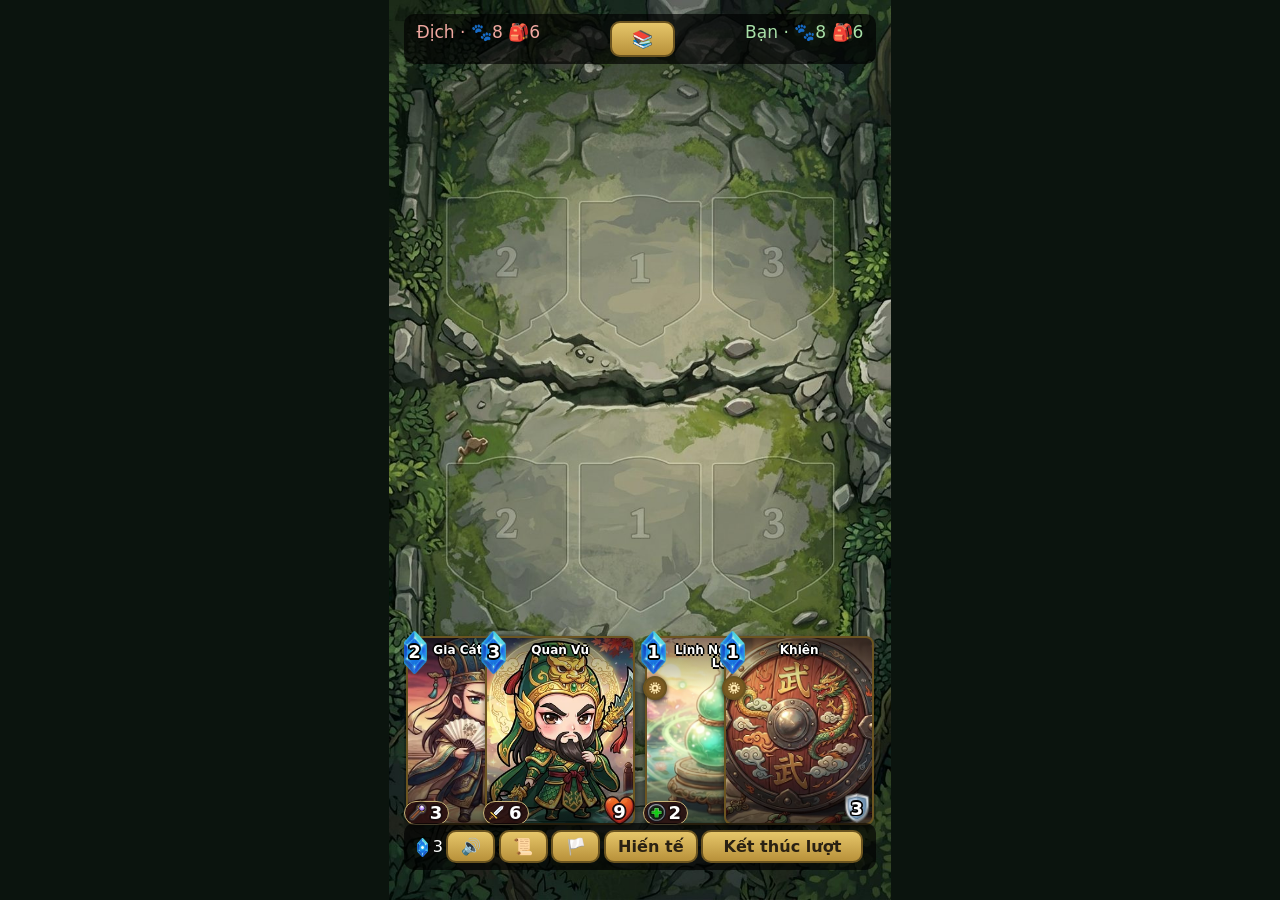
<file: index.html>
<!DOCTYPE html><html lang="vi"><head>
<meta charset="utf-8"><meta name="viewport" content="width=device-width, initial-scale=1, viewport-fit=cover"><title>Card Monsters – Đấu trường rừng xanh</title>
<style>
:root{--dice:url("data:image/svg+xml,%3Csvg xmlns='http://www.w3.org/2000/svg' viewBox='0 0 24 24'%3E%3Crect x='2.5' y='2.5' width='19' height='19' rx='4' fill='%23f6efdc' stroke='%236b5420' stroke-width='1.8'/%3E%3Ccircle cx='8' cy='8' r='1.8' fill='%23b83b3b'/%3E%3Ccircle cx='16' cy='8' r='1.8' fill='%23b83b3b'/%3E%3Ccircle cx='12' cy='12' r='1.8' fill='%23b83b3b'/%3E%3Ccircle cx='8' cy='16' r='1.8' fill='%23b83b3b'/%3E%3Ccircle cx='16' cy='16' r='1.8' fill='%23b83b3b'/%3E%3C/svg%3E");--h:100vh;--w:min(100vw,calc((var(--h) - env(safe-area-inset-top,0px) - env(safe-area-inset-bottom,0px))*.558));--u:calc(var(--w)/100);--hp-y:calc(0*var(--u));--heart:url(Assets/UI/heart_icon.png);--atk:url(Assets/UI/attack_icon.png);--sword:url("data:image/svg+xml,%3Csvg xmlns='http://www.w3.org/2000/svg' viewBox='0 0 64 64' stroke-linejoin='round' stroke-linecap='round'%3E%3Cg transform='translate(32 32) rotate(45) scale(1.08) translate(-32 -32)'%3E%3Cpath d='M32 1L38.5 11V41H25.5V11Z' fill='%23e9eff6' stroke='%231a0d0d' stroke-width='2.4'/%3E%3Cpath d='M32 6V39' stroke='%239fb0c4' stroke-width='2'/%3E%3Cpath d='M32 1L38.5 11H32Z' fill='%23ffffff'/%3E%3Crect x='17' y='41' width='30' height='6' rx='2.5' fill='%23f2c94c' stroke='%231a0d0d' stroke-width='2.2'/%3E%3Crect x='28.5' y='47' width='7' height='10' rx='1.5' fill='%238a4b2a' stroke='%231a0d0d' stroke-width='2'/%3E%3Cpath d='M28.5 50H35.5M28.5 53.5H35.5' stroke='%23d79a64' stroke-width='1.3'/%3E%3Ccircle cx='32' cy='60' r='3.6' fill='%23f2c94c' stroke='%231a0d0d' stroke-width='2'/%3E%3C/g%3E%3C/svg%3E");--heal:url(Assets/UI/heal_icon.png);--shield:url(Assets/UI/shield_icon.webp);--staff:url("data:image/svg+xml,%3Csvg xmlns='http://www.w3.org/2000/svg' viewBox='0 0 64 64' stroke-linejoin='round' stroke-linecap='round'%3E%3Cdefs%3E%3CradialGradient id='o' cx='.38' cy='.34' r='.8'%3E%3Cstop offset='0' stop-color='%23ffffff'/%3E%3Cstop offset='.35' stop-color='%23c9a8ff'/%3E%3Cstop offset='1' stop-color='%236a3fd1'/%3E%3C/radialGradient%3E%3C/defs%3E%3Cg transform='translate(32 32) rotate(45) scale(1.06) translate(-32 -32)'%3E%3Crect x='28.2' y='18' width='7.6' height='42' rx='2.4' fill='%238a4b2a' stroke='%231a0d0d' stroke-width='2.2'/%3E%3Cpath d='M31 24V56' stroke='%23c98a5a' stroke-width='1.3'/%3E%3Cpath d='M21.5 15C22 24 42 24 42.5 15' fill='none' stroke='%231a0d0d' stroke-width='6'/%3E%3Cpath d='M21.5 15C22 24 42 24 42.5 15' fill='none' stroke='%23f2c94c' stroke-width='3'/%3E%3Ccircle cx='32' cy='12.5' r='9.6' fill='url(%23o)' stroke='%231a0d0d' stroke-width='2.4'/%3E%3Ccircle cx='28.4' cy='9' r='2.6' fill='%23fff' opacity='.9'/%3E%3C/g%3E%3C/svg%3E");--mana:url(Assets/UI/mana_icon.png);--goldi:url(Assets/UI/gold_icon.png);--bow:url("data:image/svg+xml,%3Csvg xmlns='http://www.w3.org/2000/svg' viewBox='0 0 64 64' stroke-linejoin='round' stroke-linecap='round'%3E%3Cpath d='M46 6C10 14 10 50 46 58' fill='none' stroke='%231a0d0d' stroke-width='9'/%3E%3Cpath d='M46 6C10 14 10 50 46 58' fill='none' stroke='%23c98a3e' stroke-width='5'/%3E%3Cpath d='M46 6C10 14 10 50 46 58' fill='none' stroke='%23f0c070' stroke-width='1.4' transform='translate(-.6 0)'/%3E%3Crect x='14.5' y='27' width='5' height='10' rx='1.5' fill='%23f2c94c' stroke='%231a0d0d' stroke-width='1.6' transform='rotate(0)'/%3E%3Cpath d='M46 6L31 32L46 58' fill='none' stroke='%231a0d0d' stroke-width='3.6'/%3E%3Cpath d='M46 6L31 32L46 58' fill='none' stroke='%23fff3d6' stroke-width='1.6'/%3E%3Cpath d='M31 32H55' stroke='%231a0d0d' stroke-width='5'/%3E%3Cpath d='M31 32H55' stroke='%23d9a15a' stroke-width='2.4'/%3E%3Cpath d='M62 32L51 25.5V38.5Z' fill='%23f4f7fb' stroke='%231a0d0d' stroke-width='2'/%3E%3Cpath d='M31 32L24 26.5H33L36 32L33 37.5H24Z' fill='%23e24a3b' stroke='%231a0d0d' stroke-width='1.8'/%3E%3C/svg%3E");box-sizing:border-box;padding-top:env(safe-area-inset-top,0px);padding-bottom:env(safe-area-inset-bottom,0px);color-scheme:dark;--gold:#c9b57a;--red:#b86a6a;--ink:#2a2113}
@supports (height:100dvh){:root{--h:100dvh}}
html{scroll-padding-top:env(safe-area-inset-top,0px)}
html,body{height:100%;margin:0;background:#0b140e;color:#fff;font-family:system-ui,-apple-system,"Segoe UI",Roboto,"Noto Sans",sans-serif}
body{display:flex;justify-content:center;align-items:center;overflow:hidden}
#board{position:relative;width:var(--w);height:calc(var(--w)*1376/768);aspect-ratio:768/1376;background:#1c2a1d url(Assets/UI/1.jpg) center/100% 100% no-repeat;overflow:hidden;user-select:none;-webkit-user-select:none}
#hud,#bar{position:absolute;left:3%;right:3%;background:#000a;border-radius:calc(2*var(--u));padding:calc(1.4*var(--u)) calc(2.5*var(--u))}
#hud{top:1.5%;display:flex;justify-content:space-between;align-items:flex-start;font-size:calc(3.4*var(--u));line-height:1.3}
#h1{color:#f0a8a0;text-align:left}#h2{color:#a8e0a8;text-align:right}
.row{position:absolute;left:0;width:100%;height:17%}
#o{top:21.2%}#p{top:51.2%}
.slot{position:absolute;top:0;width:24.3%;height:100%;display:flex;align-items:center;justify-content:center;cursor:pointer;border-radius:calc(2*var(--u))}
.c0{left:37.7%}.c1{left:11.3%}.c2{left:64.3%}
.slot.ok{background:#ffe27a33;box-shadow:0 0 0 calc(.6*var(--u)) #ffe27a;animation:pu 1s infinite alternate}
@keyframes pu{to{background:#ffe27a66}}
.mon{position:relative;width:100%;height:84%;background:linear-gradient(#2e3f2c,#17221a);border:calc(.5*var(--u)) solid var(--gold);border-radius:calc(1.6*var(--u));display:flex;flex-direction:column;align-items:center;justify-content:center;gap:calc(.6*var(--u));padding:calc(.8*var(--u)) 0 calc(4.5*var(--u));font-size:calc(2.5*var(--u));text-align:center;box-shadow:0 calc(.5*var(--u)) calc(1.5*var(--u)) #000a}
.o .mon{border-color:var(--red)}
.mon b{font-size:calc(8*var(--u));line-height:1;font-weight:400}
.mon i{font-style:normal;font-weight:700}
.mon u{text-decoration:none;font-weight:700}
.mon .at,.mon .hp{position:absolute;bottom:calc(.6*var(--u));font-size:calc(3*var(--u))}
.mon .hp{font-size:calc(3.6*var(--u))}
u.at.lo,.hp.lo{color:#ff5a4a}u.at.hi,.hp.hi{color:#6fe36f}
.mon .at{left:calc(-.5*var(--u));bottom:calc(-.5*var(--u));font-size:calc(4.6*var(--u))}.mon .hp{right:calc(-.5*var(--u));bottom:calc(-.5*var(--u))}
.mon .sh{position:absolute;left:50%;bottom:100%;margin-bottom:calc(.3*var(--u));transform:translateX(-50%);width:calc(6*var(--u));height:calc(6*var(--u));display:flex;align-items:center;justify-content:center;font-size:calc(6*var(--u));line-height:1}
.mon .sh i{position:absolute;left:50%;top:50%;transform:translate(-50%,-45%);font-size:calc(3.6*var(--u));line-height:1;font-weight:700;color:#fff;text-shadow:calc(-.3*var(--u)) 0 #000,calc(.3*var(--u)) 0 #000,0 calc(-.3*var(--u)) #000,0 calc(.3*var(--u)) #000,calc(-.25*var(--u)) calc(-.25*var(--u)) #000,calc(.25*var(--u)) calc(-.25*var(--u)) #000,calc(-.25*var(--u)) calc(.25*var(--u)) #000,calc(.25*var(--u)) calc(.25*var(--u)) #000}
.mon span{position:absolute;bottom:calc(100% + 1*var(--u));left:50%;width:max-content;transform:translateX(-50%);display:flex;flex-direction:column-reverse;align-items:center;gap:calc(1.2*var(--u))}
.mon .stn{position:absolute;left:50%;top:calc(-1*var(--u));transform:translateX(-50%);font-size:calc(9*var(--u));line-height:1;z-index:3;pointer-events:none;filter:drop-shadow(0 0 calc(.6*var(--u)) #000);animation:stnw 1s linear infinite}
@keyframes stnw{from{transform:translateX(-50%) rotate(0)}to{transform:translateX(-50%) rotate(360deg)}}
.mon .skr{display:flex;gap:calc(.8*var(--u));font-style:normal}
.mon .sk{position:relative;font-size:calc(4*var(--u));line-height:1}
.mon .sk i{position:absolute;left:50%;bottom:calc(-.8*var(--u));transform:translateX(-50%);font-size:calc(2.4*var(--u));font-weight:800;color:#fff;text-shadow:0 0 calc(.5*var(--u)) #000,0 0 calc(.5*var(--u)) #000,0 0 calc(.5*var(--u)) #000}
.fl{position:absolute;top:14%;left:50%;transform:translate(-50%,-50%) rotate(0deg) scale(1);transform-origin:50% 50%;white-space:nowrap;text-align:center;font-family:system-ui,-apple-system,"Segoe UI",Roboto,"Noto Sans",sans-serif;font-weight:900;font-size:calc(12*var(--u));line-height:1.1;color:#ff8f7d;text-shadow:calc(.75*var(--u)) calc(.75*var(--u)) #000,calc(.75*var(--u)) calc(-.75*var(--u)) #000,calc(-.75*var(--u)) calc(.75*var(--u)) #000,calc(-.75*var(--u)) calc(-.75*var(--u)) #000,calc(.75*var(--u)) 0 #000,calc(-.75*var(--u)) 0 #000,0 calc(.75*var(--u)) #000,0 calc(-.75*var(--u)) #000,0 0 calc(2.2*var(--u)) #000,0 calc(.5*var(--u)) calc(1.2*var(--u)) #000;will-change:transform,opacity;animation:fl 1.7s linear forwards;pointer-events:none;z-index:8}
.fl.blk{font-size:calc(7.6*var(--u));color:#ffe27a;letter-spacing:.02em}
.fl.hlf{color:#7cf29c}
.fl.drn{color:#ff6b86;font-size:calc(9*var(--u))}
.fl.shl{color:#7ec8ff}
.fl.crt{font-size:calc(12*var(--u)*var(--cs,1.65));color:#000;letter-spacing:.02em;text-shadow:calc(1.5*var(--u)) calc(1.5*var(--u)) #000,calc(1.5*var(--u)) calc(-1.5*var(--u)) #000,calc(-1.5*var(--u)) calc(1.5*var(--u)) #000,calc(-1.5*var(--u)) calc(-1.5*var(--u)) #000,calc(1.5*var(--u)) calc(0*var(--u)) #000,calc(-1.5*var(--u)) calc(0*var(--u)) #000,calc(0*var(--u)) calc(1.5*var(--u)) #000,calc(0*var(--u)) calc(-1.5*var(--u)) #000,0 0 calc(3*var(--u)) #000;filter:drop-shadow(0 0 calc(2.2*var(--u)) rgba(255,150,30,.9))}
.fl.crt::before{content:attr(data-t);position:absolute;inset:0;background:linear-gradient(165deg,#ffef3a 5%,#ffb21e 45%,#ff4a1a 95%);-webkit-background-clip:text;background-clip:text;color:transparent;-webkit-text-fill-color:transparent;text-shadow:none;pointer-events:none}
.fl .bolt{position:absolute;right:100%;top:50%;width:.8em;height:1.05em;margin:-.52em .06em 0 0;background:url("data:image/svg+xml,%3Csvg xmlns='http://www.w3.org/2000/svg' viewBox='-2 -2 28 36'%3E%3Cdefs%3E%3ClinearGradient id='g' x1='0' y1='0' x2='0' y2='1'%3E%3Cstop offset='0' stop-color='%23fff36b'/%3E%3Cstop offset='1' stop-color='%23ff7a1a'/%3E%3C/linearGradient%3E%3C/defs%3E%3Cpolygon points='15,0 2,18 11,18 8,32 23,11 14,11' fill='url(%23g)' stroke='%23000' stroke-width='3' stroke-linejoin='round'/%3E%3C/svg%3E") center/contain no-repeat;pointer-events:none}
.fl::after{content:attr(data-t);position:absolute;inset:0;color:#fff;filter:brightness(2.8);text-shadow:0 0 calc(2.5*var(--u)) #fff,0 0 calc(4.5*var(--u)) #ffe9a8;opacity:0;animation:flw 1.7s linear forwards;pointer-events:none}
@keyframes fl{0%{transform:translate(-50%,calc(-50% - 0*var(--u))) rotate(-8deg) scale(0.3);opacity:0;animation-timing-function:cubic-bezier(.15,.9,.3,1)}10%{transform:translate(-50%,calc(-50% - 0*var(--u))) rotate(4deg) scale(2.5);opacity:1;animation-timing-function:cubic-bezier(.4,0,.3,1)}24%{transform:translate(-50%,calc(-50% - 1*var(--u))) rotate(0deg) scale(1.1);opacity:1;animation-timing-function:ease-out}62%{transform:translate(-50%,calc(-50% - 5*var(--u))) rotate(0deg) scale(1);opacity:1;animation-timing-function:ease-in}100%{transform:translate(-50%,calc(-50% - 11*var(--u))) rotate(0deg) scale(0.7);opacity:0}}
@keyframes flw{0%{opacity:0}7%{opacity:1}22%{opacity:0}100%{opacity:0}}
.go .mon{transform:scale(1.08);transition:transform .15s}
#hand{-webkit-touch-callout:none;position:absolute;left:3%;right:3%;top:69%;height:21%;display:flex;justify-content:center;gap:0;overflow-x:auto;padding:calc(3*var(--u)) 0 calc(1*var(--u))}
.cd{flex:0 0 calc(28*var(--u));background:linear-gradient(#f3e6c4,#d6c28f);color:var(--ink);border:calc(.5*var(--u)) solid #6b5420;border-radius:calc(1.6*var(--u));font-size:calc(2.4*var(--u));text-align:center;display:flex;flex-direction:column;align-items:center;justify-content:space-between;padding:calc(1.2*var(--u)) calc(.5*var(--u)) calc(7*var(--u));position:relative;cursor:pointer;box-shadow:0 calc(.5*var(--u)) calc(1.2*var(--u)) #0008}
.cd b{font-size:calc(7*var(--u));line-height:1;font-weight:400}
.cd i{font-style:normal;font-weight:700}
.cd>i{width:100%;box-sizing:border-box;padding:0 calc(3.6*var(--u));line-height:1.1}
.cd u{position:absolute;bottom:calc(.8*var(--u));font-size:calc(2.8*var(--u));font-weight:700;text-decoration:none}
.cd .at{left:calc(-.5*var(--u));bottom:calc(-.5*var(--u))}.cd .hp{right:calc(-.5*var(--u));bottom:calc(-.5*var(--u));font-size:calc(3.6*var(--u))}
.hxs{display:flex;flex-wrap:wrap;gap:calc(.7*var(--u));justify-content:center;min-height:calc(6.4*var(--u))}
.cd .shd{position:absolute;right:0;bottom:0;width:calc(6*var(--u));height:calc(6*var(--u));display:flex;align-items:center;justify-content:center;font-size:calc(6*var(--u));line-height:1}
.gi{display:inline-block;vertical-align:middle;width:1.3em;height:1.3em;margin:0 .1em;background:var(--goldi) center/contain no-repeat}
.mi{display:inline-block;vertical-align:middle;width:.7em;height:1.15em;background:var(--mana) center/contain no-repeat}
.cd .ico{position:absolute;left:0;right:0;top:32%;text-align:center;font-size:calc(9*var(--u));line-height:1}
.si{display:inline-block;vertical-align:middle;width:1em;height:1em;background:var(--shield) center/contain no-repeat}
.cd .hx .si{width:calc(3.8*var(--u));height:calc(3.8*var(--u))}
.cd .shd i{position:absolute;left:50%;top:50%;transform:translate(-50%,-45%);font-size:calc(3.6*var(--u));line-height:1;font-weight:700;color:#fff;text-shadow:calc(-.3*var(--u)) 0 #000,calc(.3*var(--u)) 0 #000,0 calc(-.3*var(--u)) #000,0 calc(.3*var(--u)) #000,calc(-.25*var(--u)) calc(-.25*var(--u)) #000,calc(.25*var(--u)) calc(-.25*var(--u)) #000,calc(-.25*var(--u)) calc(.25*var(--u)) #000,calc(.25*var(--u)) calc(.25*var(--u)) #000}
.cd .hx{position:relative;isolation:isolate;display:flex;align-items:center;justify-content:center;width:calc(5.8*var(--u));height:calc(6.4*var(--u));font-style:normal;font-size:calc(3.4*var(--u));line-height:1}
.cd .hx::after{content:"";position:absolute;inset:0;z-index:-2;background:#6b5420;clip-path:polygon(50% 0,100% 25%,100% 75%,50% 100%,0 75%,0 25%)}
.cd .hx::before{content:"";position:absolute;inset:calc(.4*var(--u));z-index:-1;background:#2b2a1d;clip-path:polygon(50% 0,100% 25%,100% 75%,50% 100%,0 75%,0 25%)}
.cd .hx.e::before{background:#4a4538}
.cd .sk i{position:absolute;left:50%;bottom:0;transform:translate(-50%,50%);line-height:1;font-size:calc(2.8*var(--u));font-weight:800;color:#fff;text-shadow:calc(-.3*var(--u)) 0 #000,calc(.3*var(--u)) 0 #000,0 calc(-.3*var(--u)) #000,0 calc(.3*var(--u)) #000,calc(-.25*var(--u)) calc(-.25*var(--u)) #000,calc(.25*var(--u)) calc(-.25*var(--u)) #000,calc(-.25*var(--u)) calc(.25*var(--u)) #000,calc(.25*var(--u)) calc(.25*var(--u)) #000}
.ty{position:absolute;top:calc(7.6*var(--u));left:calc(-.9*var(--u));width:calc(4.8*var(--u));height:calc(4.8*var(--u));box-sizing:border-box;border-radius:50%;border:calc(.4*var(--u)) solid #6b5420;background-position:center;background-repeat:no-repeat;background-size:68%;box-shadow:0 calc(.3*var(--u)) calc(.8*var(--u)) #000a}
.ty.ts{background-color:#5b3a8c;background-image:url("data:image/svg+xml,%3Csvg xmlns='http://www.w3.org/2000/svg' viewBox='0 0 24 24'%3E%3Cpath d='M12 1.5l2.8 7.7 7.7 2.8-7.7 2.8L12 22.5l-2.8-7.7L1.5 12l7.7-2.8z' fill='%23f1e4ff'/%3E%3C/svg%3E")}
.ty.te{background-color:#7a5a22;background-image:url("data:image/svg+xml,%3Csvg xmlns='http://www.w3.org/2000/svg' viewBox='0 0 24 24'%3E%3Ccircle cx='12' cy='12' r='8.2' fill='none' stroke='%23ffe9b0' stroke-width='3.4' stroke-dasharray='2.4 1.893'/%3E%3Ccircle cx='12' cy='12' r='6.2' fill='%23ffe9b0'/%3E%3Ccircle cx='12' cy='12' r='2.6' fill='%237a5a22'/%3E%3C/svg%3E")}
.cd.it{background:linear-gradient(#d4e8dc,#9fc2ae)}
.cd.sp{background:linear-gradient(#e4d8f0,#b4a0d0)}
.mon .eq{position:absolute;left:50%;bottom:calc(-.5*var(--u));transform:translateX(-50%);width:calc(6*var(--u));height:calc(6*var(--u));display:flex;align-items:center;justify-content:center;box-sizing:border-box;font-size:calc(3.6*var(--u));line-height:1;background:#1a1408;border:calc(.4*var(--u)) solid var(--gold);border-radius:50%;box-shadow:0 calc(.3*var(--u)) calc(.8*var(--u)) #000a}
.cd.art{background:linear-gradient(#0007,#0000 28%,#0000 60%,#000a),var(--art) center/cover no-repeat;color:#fff}
.cd.art>i{text-shadow:calc(-.3*var(--u)) 0 #000,calc(.3*var(--u)) 0 #000,0 calc(-.3*var(--u)) #000,0 calc(.3*var(--u)) #000}
.mon .eq.im{width:calc(8*var(--u));height:calc(8*var(--u));background-size:cover;background-position:center 25%;background-repeat:no-repeat}
.mon.art{background:linear-gradient(#0000 55%,#0009),var(--art) center/cover no-repeat}
.mon b.nm{position:absolute;top:0;left:0;right:0;box-sizing:border-box;padding:calc(.8*var(--u)) calc(1*var(--u)) calc(2.4*var(--u));background:linear-gradient(#000d,#0000);border-radius:calc(1*var(--u)) calc(1*var(--u)) 0 0;z-index:1;font-size:calc(3.2*var(--u));font-weight:800;line-height:1.15;color:#fff;text-shadow:calc(-.3*var(--u)) 0 #000,calc(.3*var(--u)) 0 #000,0 calc(-.3*var(--u)) #000,0 calc(.3*var(--u)) #000,calc(-.25*var(--u)) calc(-.25*var(--u)) #000,calc(.25*var(--u)) calc(-.25*var(--u)) #000,calc(-.25*var(--u)) calc(.25*var(--u)) #000,calc(.25*var(--u)) calc(.25*var(--u)) #000}
.cd.em{visibility:hidden;pointer-events:none}.cd.ov{margin-left:calc(-14*var(--u))}.cd.gp{margin-left:calc(2*var(--u))}
#ins{position:absolute;inset:0;background:#000d;display:none;flex-direction:column;align-items:center;justify-content:center;gap:calc(3.5*var(--u));z-index:8;cursor:pointer;text-align:center}
#ins .who{font-size:calc(4.2*var(--u));font-weight:800;color:#a8e0a8}#ins .who.o{color:#f0a8a0}
#ins .pair{display:flex;gap:calc(7*var(--u));align-items:flex-start;margin:calc(2*var(--u)) 0}
#ins .col{display:flex;flex-direction:column;align-items:center;gap:calc(4.5*var(--u));font-size:calc(3.2*var(--u));font-weight:700;color:var(--gold)}
#ins .cd{flex:none;width:calc(28*var(--u));height:calc(33.6*var(--u));transform:scale(1.15);cursor:default}
#ins .empty{box-sizing:border-box;width:calc(32.2*var(--u));height:calc(38.6*var(--u));border:calc(.5*var(--u)) dashed #c9b57a77;border-radius:calc(1.8*var(--u));display:flex;align-items:center;justify-content:center;padding:calc(3*var(--u));font-size:calc(3*var(--u));font-weight:400;color:#c9b57aaa}
#ins .nt{width:calc(84*var(--u));font-size:calc(3*var(--u));line-height:1.6;text-align:left;color:#eee}
#ins .nt div+div{margin-top:calc(.6*var(--u))}
#ins .hint{font-size:calc(2.8*var(--u));color:#fff8}
.slot.so{background:#ff8a3a33;box-shadow:0 0 0 calc(.6*var(--u)) #ff8a3a}
.cd.so{box-shadow:0 0 calc(2*var(--u)) #ff8a3a}
#sac{padding:calc(1*var(--u)) calc(2.5*var(--u))}
.cd.sel{transform:translateY(calc(-2.5*var(--u)));box-shadow:0 0 calc(2*var(--u)) #ffe27a;z-index:5}
.cd.dim{opacity:.5}
.co{position:absolute;top:calc(-1.4*var(--u));left:calc(-1.2*var(--u));width:calc(5*var(--u));height:calc(8.5*var(--u));background:var(--mana) center/contain no-repeat;display:flex;align-items:center;justify-content:center;color:#fff;font-weight:800;font-size:calc(3.6*var(--u));line-height:1;text-shadow:calc(-.3*var(--u)) 0 #000,calc(.3*var(--u)) 0 #000,0 calc(-.3*var(--u)) #000,0 calc(.3*var(--u)) #000,calc(-.25*var(--u)) calc(-.25*var(--u)) #000,calc(.25*var(--u)) calc(-.25*var(--u)) #000,calc(-.25*var(--u)) calc(.25*var(--u)) #000,calc(.25*var(--u)) calc(.25*var(--u)) #000}
#bar{top:91.5%;display:flex;justify-content:space-between;align-items:center;font-size:calc(3.2*var(--u))}
button{font:inherit;font-weight:700;background:linear-gradient(#e6c66a,#b8913a);color:var(--ink);border:calc(.4*var(--u)) solid #6b5420;border-radius:calc(2*var(--u));padding:calc(1*var(--u)) calc(4*var(--u));cursor:pointer}
button:disabled{opacity:.45}
#mu,#lgb,#sur{padding:calc(1*var(--u)) calc(2.5*var(--u))}
#vp{position:absolute;left:12%;bottom:9.5%;display:none;align-items:center;gap:calc(2*var(--u));background:#000e;border:calc(.4*var(--u)) solid #6b5420;border-radius:calc(2*var(--u));padding:calc(1.6*var(--u)) calc(2.5*var(--u));z-index:7;font-size:calc(3.2*var(--u));color:#fff}
#vp button{padding:calc(.8*var(--u)) calc(2*var(--u))}
#vp input{width:calc(34*var(--u));height:calc(4*var(--u));accent-color:#e6c66a;cursor:pointer;margin:0}
#vp span{min-width:calc(7*var(--u));text-align:right;font-weight:700;color:var(--gold)}
#ov{position:absolute;inset:0;background:#000c;display:none;flex-direction:column;align-items:center;justify-content:center;font-size:calc(8*var(--u));gap:calc(4*var(--u));z-index:9;text-align:center}
#ov button{font-size:calc(5*var(--u))}
#cf{position:absolute;inset:0;background:#000c;display:none;flex-direction:column;align-items:center;justify-content:center;font-size:calc(6*var(--u));gap:calc(4*var(--u));z-index:9;text-align:center}
#cf .bt{display:flex;gap:calc(4*var(--u))}#cf button{font-size:calc(4.5*var(--u))}
#lgp{position:absolute;inset:0;background:#000e;display:none;flex-direction:column;gap:calc(3*var(--u));padding:calc(5*var(--u));z-index:10;box-sizing:border-box}
#lgp h2{margin:0;text-align:center;font-size:calc(5*var(--u));color:var(--gold)}
#lgl{flex:1;overflow-y:auto;font-size:calc(3*var(--u));line-height:1.5;text-align:left}
#lgl .en{color:#f0a8a0}
#lgl .tn{color:var(--gold);font-weight:700;margin-top:calc(1.5*var(--u))}
#lgp button{font-size:calc(4*var(--u))}
#colb{font-size:calc(3.4*var(--u))}
#upfx{position:absolute;left:0;top:0;width:100%;height:100%;pointer-events:none;z-index:5}
#cl .cc{position:relative}
#cl .cc.upping{z-index:3}
.upnum{display:inline-block;animation:upPop .22s ease-out}
@keyframes upPop{0%{transform:scale(1.55);color:#fff;text-shadow:0 0 8px #ffe27a,0 0 2px #ffe27a}100%{transform:scale(1)}}
.upf{position:absolute;left:50%;top:calc(33*var(--u));transform:translateX(-50%);pointer-events:none;z-index:4;text-align:center;white-space:nowrap;font-weight:900;line-height:1.1;text-shadow:0 0 6px #000,0 1px 0 #000,0 -1px 0 #000,1px 0 0 #000,-1px 0 0 #000}
.upf b{display:block;font-size:calc(4.2*var(--u));color:#ffe27a;letter-spacing:.05em}
.upf span{display:block;font-size:calc(2.8*var(--u));color:#9dff9d}
#col{position:absolute;inset:0;background:#000e;display:none;flex-direction:column;gap:calc(2*var(--u));padding:calc(5*var(--u));z-index:11;box-sizing:border-box}
#col h2{margin:0;text-align:center;font-size:calc(5*var(--u));color:var(--gold)}
#cl{flex:1;overflow-y:auto;font-size:calc(3*var(--u));display:grid;grid-template-columns:repeat(3,1fr);gap:calc(2*var(--u));align-content:start}
#cl .ch{grid-column:1/-1;color:var(--gold);font-weight:700;margin:calc(1*var(--u)) 0 0}
#cl .cc{display:flex;flex-direction:column;gap:calc(1*var(--u))}
#cl .cd{flex:none;width:100%;height:calc(33*var(--u));cursor:pointer;transition:transform .14s ease,box-shadow .14s ease}
#cl .cd:hover{transform:translateY(calc(-.6*var(--u)));box-shadow:0 0 calc(1.6*var(--u)) rgba(255,226,122,.55)}
#cl .ci{font-size:calc(2.6*var(--u));text-align:center;color:#ddd;line-height:1.25;min-height:calc(6.5*var(--u))}#cl .ci b{color:var(--gold)}
#cl button{font-size:calc(3.2*var(--u))}#cx,#cadd,#cdel{font-size:calc(4*var(--u))}#cdel{color:#a33}
#lvmod{position:absolute;inset:0;background:#000d;display:none;flex-direction:column;justify-content:center;padding:calc(4.5*var(--u));z-index:12;box-sizing:border-box}
#lvbox{background:linear-gradient(180deg,#243322,#131d14);border:calc(.5*var(--u)) solid var(--gold);border-radius:calc(2.2*var(--u));padding:calc(3.5*var(--u));display:flex;flex-direction:column;gap:calc(2.2*var(--u));max-height:86%;box-shadow:0 calc(1*var(--u)) calc(3*var(--u)) #000c}
#lvhdr{display:flex;align-items:center;justify-content:space-between;gap:calc(2*var(--u));border-bottom:calc(.25*var(--u)) solid #c9b57a55;padding-bottom:calc(1.8*var(--u))}
#lvtitle{font-size:calc(4.4*var(--u));font-weight:800;color:var(--gold);line-height:1.2}
#lvsub{font-size:calc(2.7*var(--u));color:#d8e6d2}
#lvlist{flex:1;overflow-y:auto;display:flex;flex-direction:column;gap:calc(1.6*var(--u));padding-right:calc(.6*var(--u))}
.lvrow{background:#0007;border:calc(.3*var(--u)) solid #c9b57a44;border-radius:calc(1.4*var(--u));padding:calc(2*var(--u)) calc(2.4*var(--u));display:flex;flex-direction:row;align-items:center;gap:calc(2.2*var(--u))}
.lvbody{flex:1;min-width:0;display:flex;flex-direction:column;gap:calc(.8*var(--u))}
.lvrow.cur{border-color:#ffe27a;background:#ffe27a18;box-shadow:0 0 calc(1.2*var(--u)) #ffe27a44}
.lvrow.locked{opacity:.78}
.lvtop{display:flex;justify-content:space-between;align-items:center;font-size:calc(3.2*var(--u));font-weight:800}
.lvstar{color:#ffe27a}
.lvtag{font-size:calc(2.4*var(--u));padding:calc(.3*var(--u)) calc(1.4*var(--u));border-radius:calc(1*var(--u));background:#ffffff18;color:#eee}
.lvrow.cur .lvtag{background:#ffe27a;color:var(--ink)}
.lvstats{display:flex;flex-wrap:wrap;gap:calc(1.2*var(--u)) calc(2.4*var(--u));font-size:calc(2.85*var(--u));color:#f4f7f2;line-height:1.35}
.lvstats span b{color:#ffd875}
.lvskill{font-size:calc(2.65*var(--u));color:#9dff9d;line-height:1.3}
#lvclose{align-self:stretch;font-size:calc(3.8*var(--u));padding:calc(1.4*var(--u)) calc(3*var(--u))}
u.at{isolation:isolate;display:flex;align-items:center;justify-content:center;box-sizing:border-box;padding-bottom:calc(.3*var(--u));width:calc(6.4*var(--u));height:calc(6.4*var(--u));font-size:calc(4.6*var(--u));line-height:1;color:#fff;font-weight:900;text-shadow:calc(-.35*var(--u)) 0 #1a0d0d,calc(.35*var(--u)) 0 #1a0d0d,0 calc(-.35*var(--u)) #1a0d0d,0 calc(.35*var(--u)) #1a0d0d,calc(-.28*var(--u)) calc(-.28*var(--u)) #1a0d0d,calc(.28*var(--u)) calc(-.28*var(--u)) #1a0d0d,calc(-.28*var(--u)) calc(.28*var(--u)) #1a0d0d,calc(.28*var(--u)) calc(.28*var(--u)) #1a0d0d}
u.at::before{content:"";position:absolute;inset:0;z-index:-2;background:var(--atk) center/contain no-repeat}
u.at:not(.rg)::after{content:"";position:absolute;left:calc(-.6*var(--u));top:calc(-0.29*var(--u));width:calc(3.8*var(--u));height:calc(3.8*var(--u));z-index:-1;background:var(--sword) center/contain no-repeat}
u.at s{position:absolute;inset:0;z-index:2;display:flex;align-items:center;justify-content:center;text-decoration:none;color:#ff2a2a;font-size:calc(4*var(--u));font-weight:900;line-height:1;text-shadow:calc(-.2*var(--u)) 0 #1a0d0d,calc(.2*var(--u)) 0 #1a0d0d,0 calc(-.2*var(--u)) #1a0d0d,0 calc(.2*var(--u)) #1a0d0d}
u.at.tm::after{filter:hue-rotate(-35deg) saturate(1.5) drop-shadow(0 0 calc(.4*var(--u)) #7cf29c)}
u.at.hl::after{content:"";position:absolute;left:calc(-.6*var(--u));top:calc(-0.29*var(--u));width:calc(3.8*var(--u));height:calc(3.8*var(--u));z-index:-1;background:var(--heal) center/contain no-repeat}
u.at.rg::after{content:"";position:absolute;left:calc(-1.8*var(--u));top:calc(-3*var(--u));width:calc(6*var(--u));height:calc(6*var(--u));z-index:-1;background:var(--bow) center/contain no-repeat;filter:drop-shadow(0 0 calc(.25*var(--u)) #fff) drop-shadow(calc(.3*var(--u)) 0 0 #1a0d0d) drop-shadow(calc(-.3*var(--u)) 0 0 #1a0d0d) drop-shadow(0 calc(.3*var(--u)) 0 #1a0d0d) drop-shadow(0 calc(-.3*var(--u)) 0 #1a0d0d)}
.hp{isolation:isolate;display:flex;align-items:center;justify-content:center;box-sizing:border-box;padding:calc(.4*var(--u)) 0 var(--hp-y);width:calc(6.4*var(--u));height:calc(6*var(--u));color:#fff;font-weight:900;text-shadow:calc(-.35*var(--u)) 0 #1a0d0d,calc(.35*var(--u)) 0 #1a0d0d,0 calc(-.35*var(--u)) #1a0d0d,0 calc(.35*var(--u)) #1a0d0d,calc(-.28*var(--u)) calc(-.28*var(--u)) #1a0d0d,calc(.28*var(--u)) calc(-.28*var(--u)) #1a0d0d,calc(-.28*var(--u)) calc(.28*var(--u)) #1a0d0d,calc(.28*var(--u)) calc(.28*var(--u)) #1a0d0d}
.hp::before{content:"";position:absolute;inset:0;z-index:-1;background:var(--heart) center/calc(8.8*var(--u)) calc(8.8*var(--u)) no-repeat}
u.at.mg::after{left:calc(-1.4*var(--u));top:calc(-1.4*var(--u));width:calc(6.4*var(--u));height:calc(6.4*var(--u));background:var(--staff) center/contain no-repeat}
u.at.dc::after{left:calc(-1.1*var(--u));top:calc(-1.1*var(--u));width:calc(5*var(--u));height:calc(5*var(--u));background:var(--dice) center/contain no-repeat}
@media (prefers-reduced-motion:reduce){.slot.ok{animation:none}}
/* Đòn đánh (trên sân và trên lá bài): viên "icon + số" xếp thành cột, đòn chưa đánh được thì làm mờ */
.mon u.at,.cd u.at{width:calc(9*var(--u));height:calc(4.8*var(--u));font-size:calc(3.6*var(--u));left:calc(-.8*var(--u));justify-content:flex-end;padding:0 calc(1.2*var(--u)) 0 0;background:#2a1010e6;border:calc(.3*var(--u)) solid var(--gold);border-radius:calc(2.4*var(--u))}
.mon u.at::before,.cd u.at::before{display:none}
.mon u.at::after,.cd u.at::after{left:calc(.5*var(--u))!important;top:calc(.15*var(--u))!important;width:calc(3.8*var(--u))!important;height:calc(3.8*var(--u))!important;z-index:0!important}
.mon u.at s,.cd u.at s{display:none}
.mon u.at.off,.cd u.at.off{opacity:.45;filter:grayscale(1)}
/* Lá quái trên tay: dải ngang huy hiệu lục giác (tối đa 3 kỹ năng), tự nâng lên khi có nhiều đòn đánh */
#hand .cd:not(.it) .hxs{position:absolute;left:50%;bottom:calc(6.4*var(--u));transform:translateX(-50%);width:max-content;display:flex;flex-wrap:nowrap;gap:calc(1*var(--u));min-height:0}
#hand .cd:not(.it):has(u.at~u.at) .hxs{bottom:calc(12.8*var(--u))}
#hand .cd:not(.it):has(u.at~u.at~u.at) .hxs{bottom:calc(19.2*var(--u))}
#hand .cd:not(.it) .hx{width:calc(5.6*var(--u));height:calc(6.2*var(--u));box-sizing:border-box;font-size:calc(3*var(--u))}
#hand .cd:not(.it) .hx::after{background:var(--gold)}
#hand .cd:not(.it) .hx::before{inset:calc(.35*var(--u));background:#14180f}
#hand .cd:not(.it) .hx i{left:auto;right:calc(-1*var(--u));bottom:calc(-.8*var(--u));transform:none;font-size:calc(2.3*var(--u));background:#8c2222;border-radius:calc(2*var(--u));padding:0 calc(.5*var(--u));text-shadow:none;line-height:1.25}
</style></head><body>
<div id="board">
<div id="hud"><span id="h1"></span><button id="colb">📚</button><span id="h2"></span></div>
<div id="o" class="row"></div><div id="p" class="row"></div>
<div id="hand"></div>
<div id="bar"><span id="en"></span><button id="mu">🔊</button><button id="lgb">📜</button><button id="sur">🏳️</button><button id="sac">Hiến tế</button><button id="end">Kết thúc lượt</button></div>
<div id="vp"><button id="vm">🔊</button><input id="vr" type="range" min="0" max="100" step="1" value="100"><span id="vv">100%</span></div>
<div id="ov"><div id="ovt"></div><button id="again">Chơi lại</button><button id="lgb2">Nhật ký</button><button id="colb2">Bộ bài</button></div>
<div id="cf"><div>Bạn muốn đầu hàng?</div><div class="bt"><button id="cfy">Đầu hàng</button><button id="cfn">Hủy</button></div></div>
<div id="ins"></div>
<div id="col"><h2>Bộ bài · <span id="cg"></span></h2><div id="cl"></div><button id="cadd">+10000 <em class="gi"></em></button><button id="cdel">Xoá save</button><button id="cx">Đóng</button></div>
<div id="lvmod"><div id="lvbox"><div id="lvhdr"><div><div id="lvtitle"></div><div id="lvsub"></div></div></div><div id="lvlist"></div><button id="lvclose">Đóng</button></div></div>
<div id="lgp"><h2>Nhật ký</h2><div id="lgl"></div><button id="lgx">Đóng</button></div>
</div>
<script>
const ASSET_URLS=[
 'Assets/UI/attack_icon.png','Assets/UI/shield_icon.webp',
 'Assets/UI/heal_icon.png',
 'Assets/UI/heart_icon.png','Assets/UI/mana_icon.png',
 'Assets/UI/gold_icon.png',
 'Assets/Char/char_dieuthuyen.webp','Assets/Char/char_gcl.webp','Assets/Char/char_huatuo.webp',
 'Assets/Char/char_herb.webp','Assets/Char/char_shield.webp','Assets/Char/char_sword.webp','Assets/Char/char_bow.webp','Assets/Char/char_hulo.webp','Assets/Char/char_dart.webp',
 'Assets/Char/char_nhim.webp','Assets/Char/char_rong.webp','Assets/Char/char_cu.webp',
 'Assets/Char/char_thorn.webp','Assets/Char/char_staff.webp','Assets/Char/char_turtle.webp',
 'Assets/Char/char_chudu.webp','Assets/Char/char_fox.webp'
];
(() => {
 const frag=document.createDocumentFragment();
 ASSET_URLS.forEach(u=>{
  const lnk=document.createElement('link');
  lnk.rel='preload';lnk.as='image';lnk.href=u;
  frag.appendChild(lnk);
  const img=new Image();
  img.src=u;
  if(img.decode)img.decode().catch(()=>{});
 });
 document.head.appendChild(frag);
})();

const $=s=>document.querySelector(s),sleep=ms=>new Promise(r=>setTimeout(r,ms)),rnd=a=>a[Math.random()*a.length|0];
const shuf=a=>{for(let i=a.length-1;i>0;i--){const j=Math.random()*(i+1)|0;[a[i],a[j]]=[a[j],a[i]]}return a};
const CRIT={staff:.01,bow:.05,sword:.10,dart:.05,mul:2};
const SKILLS=[
 {k:'s',n:'Khiên',ic:'<em class="si"></em>',num:true},
 {k:'t',n:'Gai',ic:'🌵',num:true},
 {k:'x',n:'Bạo kích',ic:'🎯',num:true},
 {k:'v',n:'Hút máu',ic:'🩸',num:true},
 {k:'lt',n:'Liên tiêu',ic:'🔁',num:false},
 {k:'lc',n:'Liên trảm',ic:'⚔️',num:false},
 {k:'lb',n:'Liên tiễn',ic:'🏹',num:false},
 {k:'lp',n:'Liên phép',ic:'✨',num:false},
 {k:'pd',n:'Phản đòn',ic:'↩️',num:false},
 {k:'pp',n:'Phản phép',ic:'🔮',num:false},
 {k:'sn',n:'Choáng',ic:'💫',num:false},
 {k:'kt',n:'Kiếm trận',ic:'🗡️',num:true}
];
const STUN=.5;
const M=[
 {n:'Điêu Thuyền',e:'🐺',c:1,a:2,h:4,img:'Assets/Char/char_dieuthuyen.webp'},
 {n:'Gia Cát Lượng',e:'🪶',c:2,a:3,h:7,r:1,mg:1,img:'Assets/Char/char_gcl.webp'},
 {n:'Lưu Bị',e:'🦔',c:2,a:2,h:6,t:2,img:'Assets/Char/char_nhim.webp'},
 {n:'Đổng Trác',e:'🐢',c:2,a:2,h:7,img:'Assets/Char/char_turtle.webp'},
 {n:'Hoàng Trung',e:'🦊',c:1,a:2,h:3,r:1,img:'Assets/Char/char_fox.webp'},
 {n:'Trương Phi',e:'🦉',c:2,a:3,h:4,r:1,sn:1,img:'Assets/Char/char_cu.webp'},
 {n:'Quan Vũ',e:'🐲',c:3,a:6,h:9,img:'Assets/Char/char_rong.webp'},
 {n:'Hoa Đà',e:'🩺',c:2,a:2,h:6,hl:1,img:'Assets/Char/char_huatuo.webp'},
 {n:'Chu Du',e:'🎲',c:2,a:4,h:5,dc:1,img:'Assets/Char/char_chudu.webp'},
 {n:'Tư Mã Ý',e:'🐍',c:2,a:3,h:6,r:1,mg:1,pp:1,img:'Assets/Char/char_tumay.webp'}
];
const I=[
 {n:'Kiếm',e:'⚔️',c:1,k:'a',v:2,q:'e',d:'Trang bị: +2 kiếm (cận chiến)',img:'Assets/Char/char_sword.webp'},
 {n:'Khiên',e:'🛡️',c:1,k:'s',v:3,q:'e',d:'Trang bị: +3 khiên',img:'Assets/Char/char_shield.webp'},
 {n:'Gai',e:'🌵',c:1,k:'t',v:2,q:'e',d:'Trang bị: +2 gai',img:'Assets/Char/char_thorn.webp'},
 {n:'Cung',e:'🏹',c:1,k:'ar',v:2,q:'e',d:'Trang bị: +2 cung',img:'Assets/Char/char_bow.webp'},
 {n:'Trượng',e:'🪄',c:1,k:'am',v:2,q:'e',d:'Trang bị: +2 trượng',img:'Assets/Char/char_staff.webp'},
 {n:'Phi tiêu',e:'🎯',c:1,k:'ad',v:2,q:'e',d:'Trang bị: +2 phi tiêu',img:'Assets/Char/char_dart.webp'},
 {n:'Linh Ngọc Hồ Lô',e:'💊',c:1,k:'ah',v:2,q:'e',d:'Trang bị: +2 trị liệu',img:'Assets/Char/char_hulo.webp'},
 {n:'Thuốc',e:'🧪',c:1,k:'h',v:4,q:'p',d:'Phép: +4 máu',img:'Assets/Char/char_herb.webp'}
];

let AC,mute=false,MST,VOL=1,VPREV=1;
try{const v=parseFloat(localStorage.getItem('cm_vol'));if(v>=0&&v<=1)VOL=v}catch(e){}
mute=VOL<=0;
const MASTER_GAIN=1;
const volGain=()=>VOL*VOL*MASTER_GAIN;
const au=()=>{
 if(!AC){try{
  AC=new(window.AudioContext||window.webkitAudioContext)();
  const c=AC.createDynamicsCompressor();
  c.threshold.value=-14;c.knee.value=12;c.ratio.value=6;c.attack.value=.003;c.release.value=.15;
  MST=AC.createGain();MST.gain.value=volGain();
  MST.connect(c);c.connect(AC.destination);
 }catch(e){}}
 if(AC&&AC.state=='suspended')AC.resume().catch(()=>{});
 return AC;
};
function tone(f,d,ty='sine',v=.15,t0=0,f2){
 const a=au();if(!a||mute)return;
 const t=a.currentTime+t0*TS,o=a.createOscillator(),g=a.createGain();
 o.type=ty;o.frequency.setValueAtTime(f,t);
 if(f2)o.frequency.exponentialRampToValueAtTime(f2,t+d);
 g.gain.setValueAtTime(v,t);g.gain.exponentialRampToValueAtTime(.001,t+d);
 o.connect(g);g.connect(MST);o.start(t);o.stop(t+d);
}
let TS=1;const SPD={slash:1,arrow:1.6,orb:1.15,dart:1.3};
function noise(d,v=.2,fc=1500,t0=0){
 const a=au();if(!a||mute)return;
 const n=Math.max(1,a.sampleRate*d|0),b=a.createBuffer(1,n,a.sampleRate),x=b.getChannelData(0);
 for(let i=0;i<n;i++)x[i]=(Math.random()*2-1)*(1-i/n);
 const s=a.createBufferSource(),f=a.createBiquadFilter(),g=a.createGain();
 s.buffer=b;f.type='lowpass';f.frequency.value=fc;g.gain.value=v;
 s.connect(f);f.connect(g);g.connect(MST);s.start(a.currentTime+t0*TS);
}
const SFX={
 pick:()=>{tone(880,.07,'triangle',.28);tone(1320,.05,'sine',.16);noise(.03,.2,5000)},
 close:()=>{tone(600,.08,'triangle',.26,0,320);noise(.03,.16,3500)},
 play:()=>{tone(300,.12,'triangle',.15,0,500);noise(.08,.1,3000)},
 upCharge:(d=0)=>{tone(260,.24,'triangle',.07,d,820);noise(.2,.06,3500,d)},
 upBurst:(d=0)=>{noise(.1,.16,6500,d);tone(990,.1,'sine',.12,d);tone(1480,.16,'sine',.1,d+.02)},
 upCount:(d=0)=>{[0,1,2].forEach(i=>tone(1200+i*180,.05,'square',.03,d+i*.1))},
 item:()=>{tone(700,.1,'sine',.12);tone(1050,.14,'sine',.1,.08)},
 sword:()=>{noise(.12,.18,5000);tone(220,.1,'sawtooth',.08,0,110)},
 dart:()=>{noise(.07,.1,7000);tone(1500,.09,'triangle',.07,0,700);noise(.05,.12,4200,.14)},
 bow:()=>{tone(900,.14,'triangle',.1,0,300);noise(.06,.08,6000,.1)},
 lotus:()=>{[784,988,1319,1568].forEach((f,i)=>tone(f,.28,'sine',.06,i*.08));noise(.35,.04,7000,.3)},
 bloom:()=>{tone(523,.35,'triangle',.1,0,1046);noise(.2,.08,6000)},
 crit:()=>{noise(.2,.34,1400);tone(110,.22,'square',.12,0,45);tone(1800,.26,'triangle',.09,.02,2600);tone(2400,.32,'sine',.06,.07,3300)},
 hit:()=>{noise(.15,.3,900);tone(140,.15,'square',.1,0,60)},
 shield:()=>{tone(1200,.1,'square',.07);tone(800,.18,'triangle',.1,.03)},
 drain:()=>{tone(230,.4,'sine',.1,0,720);noise(.3,.07,2400,.05)},
 drainEnd:()=>{tone(784,.14,'sine',.1);tone(1175,.2,'sine',.09,.06)},
 thorn:()=>{tone(1400,.06,'sawtooth',.06);tone(1000,.08,'sawtooth',.06,.05)},
 heal:()=>[523,659,784].forEach((f,i)=>tone(f,.18,'sine',.1,i*.09)),
 turn:()=>{tone(392,.15,'triangle',.12);tone(523,.2,'triangle',.12,.12)},
 win:()=>[523,659,784,1047].forEach((f,i)=>tone(f,.3,'triangle',.14,i*.14)),
 lose:()=>[392,330,262,196].forEach((f,i)=>tone(f,.35,'sawtooth',.08,i*.18)),
 die:()=>{tone(200,.3,'sawtooth',.1,0,50);noise(.2,.2,600)}
};
const sfx=k=>{try{SFX[k]&&SFX[k]()}catch(e){}};

const compact=B=>{const a=B.filter(Boolean);while(a.length<3)a.push(null);B.splice(0,3,...a)};
const atkPri=a=>a.hl?-1:a.mg?0:a.r?1:2;
// Đòn phụ do trang bị cấp: sw kiếm, bw cung, st trượng, dt phi tiêu, hw trị liệu
const EXTRA={sw:{r:false,mg:false},bw:{r:true,mg:false},st:{r:true,mg:true},dt:{r:false,mg:false,dc:true},hw:{hl:true,r:false,mg:false}};
const mainType=m=>m.hl?'ah':m.mg?'am':m.dc?'ad':m.r?'ar':'a';
const XKEY={a:'sw',ar:'bw',am:'st',ad:'dt',ah:'hw'};
const atks=m=>{
 const l=[m.hl?{base:true,hl:true,r:false,mg:false,d:m.a}:{base:true,r:!!m.r,mg:!!m.mg,dc:!!m.dc,d:m.a+(!m.r&&!m.mg&&!m.dc?(m.kb||0):0)}];
 for(const k in EXTRA)if(m[k]>0)l.push({...EXTRA[k],d:m[k]});
 l.sort((x,y)=>atkPri(x)-atkPri(y));
 if(m.hl&&m.p>0)l.unshift({hl:true,team:true,d:m.p});
 return l;
};
const act=(a,i)=>a.hl||a.mg||a.dc?true:a.r?i>0:i==0;
// Số lần đánh thêm theo loại đòn: phi tiêu, trượng, cung, kiếm
const extraHits=(m,a)=>a.hl?0:(a.dc?m.lt:a.mg?m.lp:a.r?m.lb:m.lc)||0;
const comboName=a=>a.dc?'Liên tiêu':a.mg?'Liên phép':a.r?'Liên tiễn':'Liên trảm';
const canAtk=(m,i)=>atks(m).some(a=>act(a,i));

const SK='cm_save_v1',MAXQ=8,MAXI=3,QC=[100,200,350,600,900,1300,1800],IC=[100,250];
const QB=[0,{},{h:1},{h:1,a:1},{h:2,a:1},{h:2,a:1},{h:2,a:2},{h:3,a:2},{h:3,a:2}];
const LV5={
 'Quan Vũ':{f:{x:10},t:'Bạo kích 10%'},
 'Hoàng Trung':{f:{x:10},t:'Bạo kích 10%'},
 'Gia Cát Lượng':{f:{x:4},t:'Bạo kích 4%'},
 'Chu Du':{f:{x:10},t:'Bạo kích 10%'},
 'Trương Phi':{f:{v:1},t:'Hút máu 1'},
 'Điêu Thuyền':{f:{x:10},t:'Bạo kích 10%'},
 'Lưu Bị':{f:{v:1},t:'Hút máu 1'},
 'Đổng Trác':{f:{t:1},t:'Gai 1'},
 'Hoa Đà':{f:{p:2},t:'Hồi toàn đội 2'},
 'Tư Mã Ý':{f:{x:4},t:'Bạo kích 4%'}
};
const LV8={
 'Quan Vũ':{f:{pd:1,lc:1},t:'Phản đòn, Liên trảm'},
 'Hoàng Trung':{f:{v:1,lb:1},t:'Hút máu 1, Liên tiễn'},
 'Gia Cát Lượng':{f:{lp:1},t:'Liên phép'},
 'Chu Du':{f:{lt:1},t:'Liên tiêu'},
 'Trương Phi':{f:{x:10},t:'Bạo kích 10%'},
 'Điêu Thuyền':{f:{v:1},t:'Hút máu 1'},
 'Lưu Bị':{f:{t:3},t:'Gai 3'},
 'Đổng Trác':{f:{t:2,kt:1},t:'Gai 2, Kiếm trận 1'},
 'Hoa Đà':{f:{p:3},t:'Hồi toàn đội 3'},
 'Tư Mã Ý':{f:{lp:1},t:'Liên phép'}
};
const LVK={5:LV5,8:LV8};
const IB={'Kiếm':[0,1,2],'Khiên':[0,1,2],'Gai':[0,1,2],'Cung':[0,1,2],'Trượng':[0,1,2],'Phi tiêu':[0,1,2],'Linh Ngọc Hồ Lô':[0,1,2],'Thuốc':[0,1,3]};
const KL={a:'kiếm',ar:'cung',am:'trượng',ad:'phi tiêu',ah:'trị liệu',s:'khiên',t:'gai',h:'máu'};

let SV;
try{SV=JSON.parse(localStorage.getItem(SK))}catch(e){}
if(!SV||SV.v!==1)SV={v:1,gold:0,lv:{},stats:{win:0,lose:0,streak:0}};

let upSvTimer=0;
function flushSave(){
 if(upSvTimer){clearTimeout(upSvTimer);upSvTimer=0}
 try{localStorage.setItem(SK,JSON.stringify(SV))}catch(e){}
}
const saveSV=flushSave;
function upScheduleSave(){
 clearTimeout(upSvTimer);
 upSvTimer=setTimeout(()=>{upSvTimer=0;flushSave()},180);
}
document.addEventListener('visibilitychange',()=>{if(document.hidden)flushSave()});
window.addEventListener('pagehide',flushSave);

const lvOf=(c,y)=>Math.min(y=='m'?MAXQ:MAXI,Math.max(1,(SV.lv[c.n]|0)||1));
const enemyLv=(c,y)=>{const L=y=='m'?M:I;return Math.max(1,Math.round(L.reduce((t,x)=>t+lvOf(x,y),0)/L.length))};
const lvCard=(c,y,lv)=>{
 const x={y,...c,lv};
 if(y=='m'){
  const b=QB[lv]||{};
  x.h+=b.h||0;x.a+=b.a||0;
  for(const L of[5,8])if(lv>=L)Object.assign(x,((LVK[L]||{})[c.n]||{}).f||{});
 }else{
  const v=(IB[c.n]||[])[lv-1]||0;
  if(v){x.v+=v;x.d=x.d.replace(/\d+/,x.v)}
 }
 return x;
};
const atkName=c=>c.hl?'trị liệu':c.mg?'trượng':c.dc?'xúc xắc':c.r?'cung':'kiếm';
const nextTxt=(c,y,lv)=>{
 if(y=='m'){
  if(LVK[lv+1]){const u=LVK[lv+1][c.n]||{};return(u.f&&u.f.p?'Mở đòn đánh: ':'Mở kỹ năng: ')+u.t}
  const a=QB[lv]||{},b=QB[lv+1]||{},dh=(b.h||0)-(a.h||0),da=(b.a||0)-(a.a||0);
  return[da?'+'+da+' '+atkName(c):'',dh?'+'+dh+' máu':''].filter(Boolean).join(', ');
 }
 const v=IB[c.n]||[],d=(v[lv]||0)-(v[lv-1]||0);
 return d?'+'+d+' '+KL[c.k]:'—';
};

const sk=m=>{const l=SKILLS.filter(k=>k.k!='s'&&m[k.k]>0).map(k=>`<u class="sk">${k.ic}${k.num?`<i>${m[k.k]}</i>`:''}</u>`);return[0,4,8].filter(i=>i<l.length).map(i=>`<em class="skr">${l.slice(i,i+4).join('')}</em>`).join('')};
const hx=c=>{const l=SKILLS.filter(k=>c[k.k]>0);return`<span class="hxs">${l.map(k=>`<em class="hx sk">${k.ic}${k.num?`<i>${c[k.k]}</i>`:''}</em>`).join('')}</span>`};
const cardIn=c=>`<span class="co">${c.c}</span>${c.y=='i'?`<span class="ty ${c.q=='p'?'ts':'te'}"></span>`:''}<i>${c.n}${c.lv>1?' ★'+c.lv:''}</i>${c.y=='m'?hx(c):c.k=='t'?hx({t:c.v}):''}${c.y=='m'?`${atks(c).map((a,j)=>`<u class="at${a.hl?' hl':''}${a.team?' tm':''}${a.r?' rg':''}${a.mg?' mg':''}${a.dc?' dc':''}" style="bottom:calc((${-.5+j*6.4})*var(--u))">${a.d}</u>`).join('')}<u class="hp">${c.h}</u>`:XKEY[c.k]?`${c.img?'':`<span class="ico">${c.e}</span>`}<u class="at${{ar:' rg',am:' mg',ad:' dc',ah:' hl'}[c.k]||''}">${c.v}</u>`:c.k=='h'?`<u class="at hl">${c.v}</u>`:c.k=='s'?`<span class="shd"><em class="si"></em><i>${c.v}</i></span>`:''}`;

const colRow=(c,y)=>{
 const mx=y=='m'?MAXQ:MAXI,lv=lvOf(c,y),up=lv<mx,cost=up?(y=='m'?QC:IC)[lv-1]:0;
 const x=lvCard(c,y,lv);
 return `<div class="cc"><div class="cd ${y=='i'?'it':''}${x.img?' art':''}"${x.img?` style="--art:url(${x.img})"`:''} data-cn="${c.n}" data-cy="${y}">${cardIn(x)}</div><div class="ci"><b>★${lv}${up?'':' MAX'}</b> ${up?nextTxt(c,y,lv):(y=='m'?'✔ '+(LV8[c.n]||{}).t:'')}</div>${up?`<button data-y="${y}" data-n="${c.n}" data-cost="${cost}"${SV.gold<cost?' disabled':''}>${cost} <em class="gi"></em></button>`:''}</div>`;
};
function openCol(){
 if(G&&G.busy)return;
 au();sfx('pick');
 $('#cg').innerHTML='<em class="gi"></em> '+SV.gold;
 $('#cl').innerHTML='<div class="ch">Quái</div>'+M.map(c=>colRow(c,'m')).join('')+'<div class="ch">Phép / trang bị</div>'+I.map(c=>colRow(c,'i')).join('');
 $('#col').style.display='flex';
}

function monStatsText(x){
 const parts=[
  `${atkName(x)[0].toUpperCase()+atkName(x).slice(1)}: <b>${x.a}</b>`,
  `Máu: <b>${x.h}</b>`,
  `Năng lượng: <b>${x.c}</b>`
 ];
 if(x.s>0)parts.push(`Khiên: <b>${x.s}</b>`);
 if(x.t>0)parts.push(`Gai: <b>${x.t}</b>`);
 if(x.x>0)parts.push(`Bạo kích: <b>+${x.x}%</b>`);
 if(x.v>0)parts.push(`Hút máu: <b>${x.v}</b>`);
 if(x.p>0)parts.push(`Hồi toàn đội: <b>${x.p}</b>`);
 if(x.pd>0)parts.push(`Phản đòn: <b>50%</b>`);
 if(x.pp>0)parts.push(`Phản phép: <b>75%</b>`);
 if(x.sn>0)parts.push(`Choáng: <b>50%</b>`);
 for(const[k,n]of[['lt','Liên tiêu'],['lc','Liên trảm'],['lb','Liên tiễn'],['lp','Liên phép']])if(x[k]>0)parts.push(`${n}: <b>+${x[k]} lần</b>`);
 return parts.map(t=>`<span>${t}</span>`).join('');
}

function itemStatsText(x){
 const parts=[
  `Năng lượng: <b>${x.c}</b>`,
  `Chỉ số (${KL[x.k]||'hiệu lực'}): <b>${x.v}</b>`
 ];
 return parts.map(t=>`<span>${t}</span>`).join('')+`<span style="width:100%;color:#e7dfc8">${x.d}</span>`;
}

function levelDiffText(c,y,lv){
 if(lv<=1)return 'Chỉ số cơ bản khởi điểm';
 const prev=lvCard(c,y,lv-1),cur=lvCard(c,y,lv);
 const diffs=[];
 if(y=='m'){
  const map=[
   ['a',atkName(c),''],
   ['h','máu',''],
   ['s','khiên',''],
   ['t','gai',''],
   ['x','bạo kích','%'],
   ['v','hút máu',''],
   ['p','hồi toàn đội',''],
   ['lt','lần phóng phi tiêu',''],
   ['lc','lần chém kiếm',''],
   ['lb','lần bắn cung',''],
   ['lp','lần đánh trượng',''],
   ['pd','phản đòn',''],
   ['pp','phản phép',''],
   ['sn','choáng','']
  ];
  for(const[k,lbl,suf]of map){
   const d=(cur[k]||0)-(prev[k]||0);
   if(d)diffs.push(`+${d}${suf} ${lbl}`);
  }
  if(LVK[lv]&&LVK[lv][c.n])diffs.push(`${LVK[lv][c.n].f&&LVK[lv][c.n].f.p?'Mở đòn đánh':'Mở kỹ năng'}: ${LVK[lv][c.n].t}`);
 }else{
  const dv=(cur.v||0)-(prev.v||0);
  if(dv)diffs.push(`+${dv} ${KL[c.k]||'hiệu lực'}`);
 }
 return diffs.length?`Mới so với cấp ${lv-1}: ${diffs.join(', ')}`:`Không đổi chỉ số so với cấp ${lv-1}`;
}

function openCardLevels(name,y){
 const list=y=='m'?M:I;
 const c=list.find(x=>x.n===name);
 if(!c)return;
 sfx('pick');
 const curLv=lvOf(c,y);
 const maxLv=y=='m'?MAXQ:MAXI;
 const costs=y=='m'?QC:IC;
 $('#lvtitle').textContent=`${c.e||''} ${c.n}`;
 $('#lvsub').textContent=`${y=='m'?'Quái vật':c.q=='p'?'Phép':'Trang bị'} · ★${curLv}/${maxLv}`;
 let html='';
 for(let lv=1;lv<=maxLv;lv++){
  const x=lvCard(c,y,lv);
  const isCur=lv===curLv,isUnlocked=lv<=curLv;
  let needGold=0;
  if(lv>curLv)for(let step=curLv;step<lv;step++)needGold+=costs[step-1]||0;
  const statusTxt=isCur?'':isUnlocked?'Đã mở':`Cần ${needGold} vàng`;
  const statsHtml=y=='m'?monStatsText(x):itemStatsText(x);
  html+=`<div class="lvrow${isCur?' cur':''}${!isUnlocked?' locked':''}"><div class="lvbody"><div class="lvtop"><span class="lvstar">★ Cấp ${lv}</span>${statusTxt?`<span class="lvtag">${statusTxt}</span>`:''}</div><div class="lvstats">${statsHtml}</div><div class="lvskill">✦ ${levelDiffText(c,y,lv)}</div></div></div>`;
 }
 $('#lvlist').innerHTML=html;
 $('#lvlist').scrollTop=0;
 $('#lvmod').style.display='flex';
}

const UPFX={
 charge:0,burst:90,count:180,scale:1.12,chargeN:0,burstN:14,shake:1.6,sndDelay:0,
 glow:'255,216,107',cols:['255,226,122','255,244,214','255,170,60']
};
const upSnd=k=>{try{SFX[k](UPFX.sndDelay/1000)}catch(e){}};
const UP_REDUCE=matchMedia('(prefers-reduced-motion: reduce)').matches;
const UP_DPR=Math.min(1.5,window.devicePixelRatio||1);
const upE={in:t=>t*t*t,out:t=>1-Math.pow(1-t,3)};
const UP=new Map();
let upCv=null,upG=null,upRaf=0,upParts=[],upRings=[],upFlash=[],upColRect=null;

function upCanvas(){
 const col=$('#col');
 if(!upCv){upCv=document.createElement('canvas');upCv.id='upfx';col.appendChild(upCv);upG=upCv.getContext('2d')}
 const r=col.getBoundingClientRect(),w=Math.round(r.width*UP_DPR),h=Math.round(r.height*UP_DPR);
 if(upCv.width!==w||upCv.height!==h){upCv.width=w;upCv.height=h}
 upColRect=r;
 return r;
}
function upCtr(fx,cr){
 if(!fx.w){
  const r=fx.card.getBoundingClientRect();
  if(r.width>0){fx.cx=r.left-cr.left+r.width/2;fx.cy=r.top-cr.top+r.height/2;fx.w=r.width;fx.h=r.height}
 }
 return fx;
}
function upRefreshGold(){
 $('#cg').innerHTML='<em class="gi"></em> '+SV.gold;
 const btns=$('#cl').getElementsByTagName('button');
 for(let i=0;i<btns.length;i++){const b=btns[i];if(b.dataset.cost)b.disabled=SV.gold<+b.dataset.cost}
}
const upMeta=(c,y,lv)=>{
 const mx=y=='m'?MAXQ:MAXI,up=lv<mx,cost=up?(y=='m'?QC:IC)[lv-1]:0;
 const ciHtml=`<b>★${lv}${up?'':' MAX'}</b> ${up?nextTxt(c,y,lv):(y=='m'?'✔ '+(LV8[c.n]||{}).t:'')}`;
 return{up,cost,ciHtml};
};
const upNumEls=card=>[...card.querySelectorAll('u.at,u.hp,.shd i,.hxs .hx i')];
const upKey=el=>el.matches('u.at')?'at':el.matches('u.hp')?'hp':el.matches('.shd i')?'sh':'hx'+el.parentElement.textContent.replace(/\d+/g,'');

function upStartNums(fx){
 const old={};upNumEls(fx.card).forEach(e=>old[upKey(e)]=+e.textContent);
 fx.card.innerHTML=cardIn(fx.nX);
 const nm=fx.card.querySelector(':scope>i');if(nm)nm.innerHTML=nm.innerHTML.replace(/(★\d+)/,'<span class="upnum">$1</span>');
 fx.tw=[];
 upNumEls(fx.card).forEach(e=>{
  const to=+e.textContent,from=old[upKey(e)];
  if(from===undefined){e.classList.add('upnum')}
  else if(from!==to){e.classList.add('upnum');fx.tw.push({e,from,to});e.textContent=from}
 });
 fx.ci.innerHTML=fx.fCiHtml;
 const f=document.createElement('div');f.className='upf';f.innerHTML='<b>LEVEL UP!</b>'+(fx.dl.length?'<span>'+fx.dl.join('  ')+'</span>':'');
 fx.row.appendChild(f);fx.float=f;
 const lvlDur=Math.max(110,Math.round(UPFX.count*.65));
 const a=f.animate([{opacity:0,transform:'translate(-50%,6px) scale(.85)'},{opacity:1,transform:'translate(-50%,0) scale(1.08)',offset:.22},{opacity:1,transform:'translate(-50%,-3px) scale(1)',offset:.55},{opacity:0,transform:'translate(-50%,-9px) scale(1)'}],{duration:lvlDur,easing:'ease-out'});
 a.onfinish=()=>f.remove();fx.anims.push(a);
}
function upFinish(fx,snap){
 if(fx.done)return;fx.done=true;
 if(UP.get(fx.c.n)===fx)UP.delete(fx.c.n);
 fx.anims.forEach(a=>{try{a.cancel()}catch(e){}});
 if(fx.float)fx.float.remove();
 if(snap){fx.card.innerHTML=cardIn(fx.nX);fx.ci.innerHTML=fx.fCiHtml}
 else fx.tw.forEach(t=>t.e.textContent=t.to);
 if(!fx.hasNextBtn&&fx.btn.isConnected)fx.btn.remove();
 fx.row.classList.remove('upping');
}
function upLoop(now){
 upRaf=0;
 const col=$('#col');
 if(col.style.display!=='flex'){[...UP.values()].forEach(f=>upFinish(f,true));upParts=[];upRings=[];upFlash=[];if(upG&&upCv)upG.clearRect(0,0,upCv.width,upCv.height);return}
 const cr=upColRect||upCanvas(),g=upG;g.setTransform(UP_DPR,0,0,UP_DPR,0,0);g.clearRect(0,0,cr.width,cr.height);g.globalCompositeOperation='lighter';
 const T1=UPFX.charge,T2=T1+UPFX.burst,T3=T2+UPFX.count;
 for(const fx of [...UP.values()]){
  if(!fx.row.isConnected){fx.done=true;UP.delete(fx.c.n);continue}
  const t=Math.max(0,now-fx.t0);
  if(!fx.burst&&t>=T1){
   fx.burst=true;upCtr(fx,cr);upSnd('upBurst');
   if(!UP_REDUCE){
    upFlash.push({o:fx,ts:fx.t0+T1,life:95});
    upRings.push({o:fx,ts:fx.t0+T1,life:UPFX.burst+45,r0:.45,r1:.95,lw:4});
    upRings.push({o:fx,ts:fx.t0+T1+25,life:UPFX.burst+30,r0:.3,r1:.7,lw:2.5});
    for(let i=0;i<UPFX.burstN;i++)upParts.push({o:fx,in:false,a:Math.PI*2*i/UPFX.burstN+Math.random()*.3,r0:.35,R:.55+Math.random()*.6,ts:fx.t0+T1,life:130+Math.random()*65,sz:1.5+Math.random()*2,col:UPFX.cols[i%3]});
    fx.anims.forEach(a=>{try{a.cancel()}catch(e){}});fx.anims=[];
    const gl=`0 0 22px 6px rgba(${UPFX.glow},.85)`;
    fx.anims.push(fx.card.animate([{transform:'scale(1)',filter:'brightness(1.5) saturate(1.2)',boxShadow:gl},{transform:`scale(${UPFX.scale})`,filter:'brightness(1.9) saturate(1.2)',offset:.4},{transform:'scale(1)',filter:'brightness(1)',boxShadow:`0 0 0 rgba(${UPFX.glow},0)`}],{duration:UPFX.burst,easing:'ease-out'}));
   }
  }
  if(!fx.nums&&t>=T2){fx.nums=true;upStartNums(fx);upSnd('upCount')}
  if(fx.nums){const k=upE.out(Math.min(1,(t-T2)/UPFX.count));fx.tw.forEach(w=>w.e.textContent=Math.round(w.from+(w.to-w.from)*k))}
  if(t>=T3)upFinish(fx,false);
 }
 g.lineCap='round';
 for(const p of upParts){
  const tt=(now-p.ts)/p.life;if(tt>=1){p.dead=true;continue}if(tt<0)continue;
  const c=upCtr(p.o,cr),m=Math.max(c.w,c.h)||100,ca=Math.cos(p.a),sa=Math.sin(p.a);
  if(p.in){const d=p.d0*m*(1-upE.in(tt)),l=m*.16*(1-.4*tt),al=.3+.7*tt;
   g.strokeStyle=`rgba(${p.col},${al})`;g.lineWidth=p.sz;g.beginPath();g.moveTo(c.cx+ca*(d+l),c.cy+sa*(d+l));g.lineTo(c.cx+ca*d,c.cy+sa*d);g.stroke()}
  else{const d=(p.r0+p.R*upE.out(tt))*m,l=m*.12*(1-tt),al=1-tt;
   g.strokeStyle=`rgba(${p.col},${al})`;g.lineWidth=p.sz;g.beginPath();g.moveTo(c.cx+ca*(d-l),c.cy+sa*(d-l));g.lineTo(c.cx+ca*d,c.cy+sa*d);g.stroke()}
 }
 for(const r of upRings){
  const tt=(now-r.ts)/r.life;if(tt>=1){r.dead=true;continue}if(tt<0)continue;
  const c=upCtr(r.o,cr),m=Math.max(c.w,c.h)||100;
  g.strokeStyle=`rgba(255,236,160,${(1-tt)*.9})`;g.lineWidth=r.lw*(1-tt)+1;g.beginPath();g.arc(c.cx,c.cy,m*(r.r0+(r.r1-r.r0)*upE.out(tt)),0,7);g.stroke()}
 for(const f of upFlash){
  const tt=(now-f.ts)/f.life;if(tt>=1){f.dead=true;continue}if(tt<0)continue;
  const c=upCtr(f.o,cr),R=Math.max(c.w,c.h)*.9||80,gr=g.createRadialGradient(c.cx,c.cy,0,c.cx,c.cy,R);
  gr.addColorStop(0,`rgba(255,250,225,${.55*(1-tt)})`);gr.addColorStop(1,'rgba(255,220,120,0)');g.fillStyle=gr;g.fillRect(c.cx-R,c.cy-R,R*2,R*2)}
 upParts=upParts.filter(p=>!p.dead);upRings=upRings.filter(r=>!r.dead);upFlash=upFlash.filter(f=>!f.dead);
 if(UP.size||upParts.length||upRings.length||upFlash.length)upRaf=requestAnimationFrame(upLoop);
 else g.clearRect(0,0,upCv.width,upCv.height);
}
function upgradeFx(btn,c,y,oldLv,newLv){
 upSnd('upCharge');
 const row=btn.closest('.cc'),card=row.querySelector('.cd'),ci=row.querySelector('.ci');
 const prev=UP.get(c.n);if(prev)upFinish(prev,true);
 const meta=upMeta(c,y,newLv);
 if(meta.up){btn.innerHTML=meta.cost+' <em class="gi"></em>';btn.dataset.cost=meta.cost}else{btn.disabled=true;delete btn.dataset.cost}
 upRefreshGold();
 const oX=lvCard(c,y,oldLv),nX=lvCard(c,y,newLv),dl=[];
 if(y=='m'){const da=nX.a-oX.a,dh=nX.h-oX.h;if(da)dl.push('+'+da+' ATK');if(dh)dl.push('+'+dh+' HP');if(LVK[newLv])dl.push('MỞ KỸ NĂNG')}
 else{const dv=(nX.v|0)-(oX.v|0);if(dv)dl.push('+'+dv+' '+KL[c.k].toUpperCase())}
 const fx={c,y,btn,row,card,ci,fCiHtml:meta.ciHtml,hasNextBtn:meta.up,nX,dl,t0:performance.now(),anims:[],tw:[],burst:false,nums:false,done:false,float:null,cx:0,cy:0,w:0,h:0};
 UP.set(c.n,fx);row.classList.add('upping');
 if(!UP_REDUCE){
  const cr=upCanvas();upCtr(fx,cr);
  btn.animate([{transform:'scale(1)'},{transform:'scale(.88) translateY(1px)',offset:.35},{transform:'scale(.94)',offset:.8},{transform:'scale(1)'}],{duration:UPFX.charge,easing:'ease-out'});
  const s=UPFX.shake,gl=`0 0 22px 6px rgba(${UPFX.glow},.85)`;
  fx.anims.push(card.animate([
   {transform:'translate(0,0)',filter:'brightness(1)',boxShadow:`0 0 0 rgba(${UPFX.glow},0)`},
   {transform:`translate(${-s}px,${s*.6}px) rotate(-.4deg)`,offset:.2},{transform:`translate(${s}px,${-s*.6}px) rotate(.4deg)`,offset:.4},
   {transform:`translate(${-s*.6}px,${-s*.6}px)`,offset:.6},{transform:`translate(${s*.6}px,${s*.6}px)`,offset:.8},
   {transform:'translate(0,0)',filter:'brightness(1.5) saturate(1.2)',boxShadow:gl}],{duration:UPFX.charge,easing:'linear',fill:'forwards'}));
 }
 if(!upRaf)upRaf=requestAnimationFrame(upLoop);
}

let G;
const DM=[0,1,2,3,4,5,6,7,8,9],DI=[0,1,2,3,4,5,6,7];
const mk=(y,L,a,lf)=>shuf(a.map(i=>lvCard(L[i],y,lf(L[i],y))));
const draw=(S,y)=>(y=='m'?S.dm:S.di).pop()||null;
const newSide=(lf=lvOf)=>{const S={dm:mk('m',M,DM,lf),di:mk('i',I,DI,lf),board:[null,null,null],pl:false};S.hand=[draw(S,'m'),draw(S,'m'),draw(S,'i'),draw(S,'i')];return S};
const inst=c=>({n:c.n,e:c.e,a:c.a,ba:c.a,h:c.h,mh:c.h,s:c.s||0,t:c.t||0,sw:0,bw:0,st:0,dt:0,hw:0,x:c.x||0,v:c.v||0,p:c.p||0,lt:c.lt||0,lc:c.lc||0,lb:c.lb||0,lp:c.lp||0,pd:c.pd||0,pp:c.pp||0,sn:c.sn||0,kt:c.kt||0,kb:0,stun:0,r:!!c.r,mg:!!c.mg,dc:!!c.dc,hl:!!c.hl,img:c.img||'',lv:c.lv||1});

function useCard(S,hi,ti){
 const c=S.hand[hi],m=S.board[ti];
 if(!c)return;
 if(c.y=='m'){
  let e=ti;while(e<3&&S.board[e])e++;
  if(e>=3)return;
  for(let j=e;j>ti;j--)S.board[j]=S.board[j-1];
  S.board[ti]=inst(c);
  compact(S.board);
 }else if(m){
  if(c.k=='h')m.h=Math.min(m.mh,m.h+c.v);
  else{
   const key=XKEY[c.k]?(mainType(m)==c.k?'a':XKEY[c.k]):c.k;
   if(c.q=='e'&&m.eq)m[m.eq.k]-=m.eq.k=='s'?m.eq.left:m.eq.v;
   m[key]+=c.v;
   if(c.q=='e')m.eq={e:c.e,n:c.n,k:key,v:c.v,left:c.v,img:c.img,lv:c.lv||1};
  }
 }
 S.hand[hi]=draw(S,c.y);
 if(c.y=='m')S.pl=true;
}

const lost=k=>{const S=G[k];return !S.board.some(Boolean)&&!S.hand.some(c=>c&&c.y=='m')&&!S.dm.length};
function start(){
 G={p:newSide(),o:newSide(enemyLv),en:3,oen:3,turn:1,sel:null,sac:false,sd:false,busy:false,lg:['— Lượt 1 —']};
 $('#ov').style.display='none';$('#lgp').style.display='none';$('#ins').style.display='none';$('#cf').style.display='none';
 render();
}
const valid=i=>{
 const c=G.p.hand[G.sel];
 return !!(c&&c.c<=G.en&&(c.y=='m'?(n=>n>=0&&i<=n)(G.p.board.findIndex(x=>!x)):!!G.p.board[i]));
};
const hp=i=>i==0?'':i==2?'gp':'ov';

function render(){
 for(const k of['o','p']){
  const el=$('#'+k);el.innerHTML='';
  [1,0,2].forEach(i=>{
   const m=G[k].board[i],d=document.createElement('div');
   d.className='slot c'+i+' '+k;d.dataset.s=k;d.dataset.i=i;
   if(k=='p'&&!G.busy&&G.sel!=null&&valid(i))d.classList.add('ok');
   if(k=='p'&&!G.busy&&G.sac&&m)d.classList.add('so');
   if(m){
    d.innerHTML=`<div class="mon${m.img?' art':''}"${m.img?` style="--art:url(${m.img})"`:''}>${atks(m).map((a,idx)=>{const ok=act(a,i);return `<u class="at${a.hl?' hl':''}${a.team?' tm':''}${a.r?' rg':''}${a.mg?' mg':''}${a.dc?' dc':''}${ok?'':' off'}${!a.base?'':m.a<m.ba?' lo':m.a>m.ba?' hi':''}" style="bottom:calc((${-.5+idx*6.4})*var(--u))">${a.d}${ok?'':'<s>✕</s>'}</u>`}).join('')}<u class="hp${m.h<m.mh?' lo':m.h>m.mh?' hi':''}">${m.h}${m.s>0?`<u class="sh"><em class="si"></em><i>${m.s}</i></u>`:''}</u><span>${sk(m)}</span>${m.stun?'<u class="stn">💫</u>':''}${m.eq?`<u class="eq${m.eq.img?' im':''}" title="${m.eq.n}"${m.eq.img?` style="background-image:url(${m.eq.img})"`:''}>${m.eq.img?'':m.eq.e}</u>`:''}</div>`;
   }
   el.appendChild(d);
  });
 }
 $('#hand').innerHTML=G.p.hand.map((c,i)=>!c?`<div class="cd em ${hp(i)}" data-i="${i}"></div>`:`<div class="cd ${c.y=='i'?'it':''} ${c.q=='p'?'sp':''} ${hp(i)} ${G.sel===i?'sel':''} ${G.sac&&!G.busy?'so':''}${c.img?' art':''}" data-i="${i}"${c.img?` style="--art:url(${c.img})"`:''}>${cardIn(c)}</div>`).join('');
 const side=(k,nm)=>{const S=G[k];return`${nm} · 🐾${S.dm.length} 🎒${S.di.length}`};
 $('#h1').innerHTML=side('o','Địch');$('#h2').innerHTML=side('p','Bạn');
 $('#en').innerHTML=`<em class="mi"></em> ${G.en}`;
 $('#end').disabled=G.busy;
 $('#sac').disabled=G.busy||G.sd;
 $('#sac').textContent=G.sac?'Hủy':'Hiến tế';
}

const noteOf=m=>[
 m.x?`Bạo kích: +${m.x}% tỉ lệ chí mạng cho mọi đòn.`:'',
 m.v?`Hút máu: mỗi đòn tấn công cơ bản gây sát thương (kể cả trúng khiên) tăng ${m.v} máu tối đa (và máu hiện tại).`:'',
 m.p?`Hồi toàn đội (đòn đánh): tới lượt Hoa Đà, thực hiện đòn hồi toàn đội trước rồi mới trị liệu đơn mục tiêu; hồi ${m.p} máu cho mọi đồng minh bị thương.`:'',
 m.hl?'Trị liệu: tới lượt hành động của Hoa Đà, thay vì đánh địch sẽ hồi máu cho đồng minh bị thương (ưu tiên máu thấp nhất).':'',
 m.r&&!m.mg?'Tầm xa: đánh được từ hàng sau, không bị gai phản.':'',
 m.mg?'Phép thuật: sát thương bỏ qua khiên, 1% chí mạng.':'',
 m.dc?`Xúc xắc: mỗi đòn gây ngẫu nhiên từ 1 tới ${m.a} sát thương (tầm xa: đánh được ở mọi hàng, chọn mục tiêu ngẫu nhiên, không bị gai phản, bị khiên chặn).`:'',
 m.lt?`Liên tiêu: đòn phi tiêu (xúc xắc) được tung thêm ${m.lt} lần, mỗi lần chọn mục tiêu, sát thương và chí mạng riêng. Không áp dụng cho đòn khác.`:'',
 m.lc?`Liên trảm: đòn kiếm được đánh thêm ${m.lc} lần, mỗi lần chọn mục tiêu, sát thương và chí mạng riêng. Không áp dụng cho đòn khác và đòn phản.`:'',
 m.lb?`Liên tiễn: đòn cung được đánh thêm ${m.lb} lần, mỗi lần chọn mục tiêu, sát thương và chí mạng riêng. Không áp dụng cho đòn khác.`:'',
 m.lp?`Liên phép: đòn trượng được đánh thêm ${m.lp} lần, mỗi lần chọn mục tiêu, sát thương và chí mạng riêng. Không áp dụng cho đòn khác.`:'',
 m.pd?'Phản đòn: khi bị đánh bằng kiếm mà còn sống, có 50% đánh trả bằng đòn kiếm của mình. Cần có đòn kiếm; hai bên cùng có kỹ năng có thể đánh qua đánh lại.':'',
 m.pp?'Phản phép: khi bị đánh bằng đòn trượng, có 75% đẩy chính đòn đó về phía kẻ đánh (bản thân không chịu sát thương). Hai bên cùng có kỹ năng có thể đẩy qua đẩy lại.':'',
 m.kt?`Kiếm trận: ngay khi bắt đầu pha đánh của phe mình, kích hoạt đầu tiên (dù đứng ở đâu): đòn kiếm sẵn có của mọi đồng minh (kể cả bản thân) +${m.kt} sát thương trong lượt đó. Không áp dụng cho quái không có đòn kiếm gốc (cung, trượng, phi tiêu, trị liệu) hay đòn kiếm từ trang bị; nhiều Kiếm trận cộng dồn. Bị choáng thì không kích hoạt.`:'',
 m.sn?'Choáng: tới lượt của tướng (dù tướng có đánh được hay không), có 50% làm choáng 1 kẻ địch — ưu tiên kẻ đối diện, nếu ô đối diện trống thì chọn kẻ đứng số 1. Kẻ bị choáng mất lượt hành động kế tiếp của mình.':'',
 m.s>0?`Khiên ${m.s}: chịu thay ${m.s} sát thương.`:'',
 m.t>0?`Gai ${m.t}: phản ${m.t} sát thương cho kẻ đánh cận chiến.`:'',
].filter(Boolean);

function inspectCard(c){
 if(!c)return;
 sfx('pick');
 const nt=(c.y=='i'?[c.d]:noteOf(c)).map(t=>`<div>• ${t}</div>`).join('');
 $('#ins').innerHTML=`<div class="who p">Lá bài trên tay</div><div class="pair"><div class="col"><div class="cd${c.y=='i'?' it':''}${c.q=='p'?' sp':''}${c.img?' art':''}"${c.img?` style="--art:url(${c.img})"`:''}>${cardIn(c)}</div><span>${c.y=='m'?'Quái vật':c.q=='p'?'Phép':'Trang bị'}</span></div></div>${nt?`<div class="nt">${nt}</div>`:''}<div class="hint">Chạm để đóng</div>`;
 $('#ins').style.display='flex';
}

function inspect(k,i){
 const m=G[k].board[i];if(!m)return;
 sfx('pick');
 const b=M.find(x=>x.n==m.n)||{};
 const itBase=m.eq&&I.find(x=>x.n==m.eq.n);
 const it=itBase?lvCard(itBase,'i',m.eq.lv||lvOf(itBase,'i')):null;
 const mc=`<div class="cd${m.img?' art':''}"${m.img?` style="--art:url(${m.img})"`:''}><span class="co">${b.c??''}</span><i>${m.n}${m.lv>1?' ★'+m.lv:''}</i>${hx(m)}${atks(m).map((a,j)=>`<u class="at${a.hl?' hl':''}${a.team?' tm':''}${a.r?' rg':''}${a.mg?' mg':''}${a.dc?' dc':''}${!a.base?'':m.a<m.ba?' lo':m.a>m.ba?' hi':''}" style="bottom:calc((${-.5+j*6.4})*var(--u))">${a.d}</u>`).join('')}<u class="hp${m.h<m.mh?' lo':m.h>m.mh?' hi':''}">${m.h}</u></div>`;
 const wc=it?`<div class="cd it${it.img?' art':''}"${it.img?` style="--art:url(${it.img})"`:''}>${cardIn(it)}</div>`:m.eq?`<div class="cd it"><span class="co"></span><span class="ty te"></span><i>${m.eq.n}</i></div>`:'<div class="empty">Chưa trang bị</div>';
 const nt=noteOf(m).map(t=>`<div>• ${t}</div>`).join('');
 $('#ins').innerHTML=`<div class="who ${k}">${k=='p'?'Bạn':'Địch'}</div><div class="pair"><div class="col">${mc}<span>Quái vật</span></div><div class="col">${wc}<span>Trang bị</span></div></div>${nt?`<div class="nt">${nt}</div>`:''}<div class="hint">Chạm để đóng</div>`;
 $('#ins').style.display='flex';
}

const cl=(x,a=0,b=1)=>Math.min(b,Math.max(a,x)),lp=(a,b,u)=>a+(b-a)*u,eo=u=>1-(1-u)**3,rn=n=>{const v=Math.sin(n*127.1+311.7)*43758.5453;return v-Math.floor(v)};
const hxa=(c,a)=>`rgba(${parseInt(c.slice(1,3),16)},${parseInt(c.slice(3,5),16)},${parseInt(c.slice(5,7),16)},${a})`;
function fxSwipe(g,P,h,L,wid,c1,c2,fa=1){
 const N=22,a0=Math.max(0,h-L),a1=Math.min(1,h);if(a1<=a0||fa<=0)return;
 const us=[],pt=[],nr=[];for(let n=0;n<=N;n++){const u=lp(a0,a1,n/N);us.push(u);pt.push(P(u))}
 for(let n=0;n<=N;n++){const p=pt[Math.max(0,n-1)],q=pt[Math.min(N,n+1)],dx=q[0]-p[0],dy=q[1]-p[1],l=Math.hypot(dx,dy)||1;nr.push([-dy/l,dx/l])}
 g.save();
 for(const[wm,col,al]of[[2.6,c1,.2],[1.6,c1,.55],[.6,c2,1]]){
  const Lf=[],Rt=[];
  for(let n=0;n<=N;n++){const hw=Math.max(.5,wid*wm*Math.sin(Math.PI*us[n])**.8/2);Lf.push([pt[n][0]+nr[n][0]*hw,pt[n][1]+nr[n][1]*hw]);Rt.push([pt[n][0]-nr[n][0]*hw,pt[n][1]-nr[n][1]*hw])}
  g.beginPath();g.moveTo(Lf[0][0],Lf[0][1]);for(let n=1;n<=N;n++)g.lineTo(Lf[n][0],Lf[n][1]);for(let n=N;n>=0;n--)g.lineTo(Rt[n][0],Rt[n][1]);g.closePath();
  const gr=g.createLinearGradient(pt[0][0],pt[0][1],pt[N][0],pt[N][1]);gr.addColorStop(0,hxa(col,0));gr.addColorStop(.7,hxa(col,.7));gr.addColorStop(1,hxa(col,1));
  g.globalAlpha=fa*al;g.fillStyle=gr;g.fill();
 }
 g.restore();
}
function fxSpk(g,x,y,u,n,sp,col,gv=0){if(u<=0||u>=1)return;g.save();g.strokeStyle=col;g.lineCap='round';g.globalAlpha=1-u;for(let k=0;k<n;k++){const a=k*2.399+rn(k)*.5,v=sp*(.45+rn(k+9)*.8),d=v*eo(u),d0=v*eo(Math.max(0,u-.2)),o=gv*u*u;g.lineWidth=1+2.2*(1-u);g.beginPath();g.moveTo(x+Math.cos(a)*d0,y+Math.sin(a)*d0+gv*Math.max(0,u-.2)**2);g.lineTo(x+Math.cos(a)*d,y+Math.sin(a)*d+o);g.stroke()}g.restore()}
function fxRing(g,x,y,r,u,wid,col,sy=1){if(u<=0||u>=1)return;g.save();g.globalAlpha=1-u;g.strokeStyle=col;g.lineWidth=Math.max(.5,wid*(1-u*.7));g.beginPath();g.ellipse(x,y,r,r*sy,0,0,7);g.stroke();g.restore()}
function fxGlow(g,x,y,r,c,a){if(a<=0||r<=0)return;const q=g.createRadialGradient(x,y,0,x,y,r);q.addColorStop(0,`rgba(${c},${a})`);q.addColorStop(.45,`rgba(${c},${a*.4})`);q.addColorStop(1,`rgba(${c},0)`);g.fillStyle=q;g.beginPath();g.arc(x,y,r,0,7);g.fill()}
function fxRune(g,x,y,r,rot,al,col='#ffd875'){if(al<=0||r<=0)return;g.save();g.translate(x,y);g.rotate(rot);g.globalAlpha=al;g.strokeStyle=col;
 g.lineWidth=1.4;g.beginPath();g.arc(0,0,r,0,7);g.stroke();g.lineWidth=.9;g.beginPath();g.arc(0,0,r*.72,0,7);g.stroke();
 for(let s=0;s<2;s++){g.beginPath();for(let k=0;k<=3;k++){const a=s*Math.PI/3+k*2.0944;k?g.lineTo(Math.cos(a)*r*.92,Math.sin(a)*r*.92):g.moveTo(Math.cos(a)*r*.92,Math.sin(a)*r*.92)}g.stroke()}
 g.restore()}
function fxSword(g,x,y,ang,L,al){if(al<=0||L<=0)return;g.save();g.translate(x,y);g.rotate(ang);g.globalAlpha=al;g.lineCap='round';g.lineJoin='round';
 fxGlow(g,L*.6,0,L*.8,'255,236,170',.42);
 g.strokeStyle='#2c1f0e';g.lineWidth=L*.12;g.beginPath();g.moveTo(-L*.2,0);g.lineTo(L*.13,0);g.stroke();g.strokeStyle='#7a4b24';g.lineWidth=L*.07;g.beginPath();g.moveTo(-L*.2,0);g.lineTo(L*.13,0);g.stroke();
 g.fillStyle='#e6c25a';g.strokeStyle='#2c1f0e';g.lineWidth=1.4;g.beginPath();g.arc(-L*.23,0,L*.06,0,7);g.fill();g.stroke();
 g.strokeStyle='#2c1f0e';g.lineWidth=L*.1;g.beginPath();g.moveTo(L*.15,-L*.17);g.lineTo(L*.15,L*.17);g.stroke();g.strokeStyle='#e6c25a';g.lineWidth=L*.055;g.beginPath();g.moveTo(L*.15,-L*.17);g.lineTo(L*.15,L*.17);g.stroke();
 const gr=g.createLinearGradient(0,-L*.06,0,L*.06);gr.addColorStop(0,'#ffffff');gr.addColorStop(1,'#9fadba');
 g.fillStyle=gr;g.strokeStyle='#2c1f0e';g.lineWidth=1.5;g.beginPath();g.moveTo(L*.18,-L*.06);g.lineTo(L*.9,-L*.045);g.lineTo(L,0);g.lineTo(L*.9,L*.045);g.lineTo(L*.18,L*.06);g.closePath();g.fill();g.stroke();
 g.strokeStyle='#7f8c99';g.lineWidth=1;g.beginPath();g.moveTo(L*.22,L*.012);g.lineTo(L*.86,L*.01);g.stroke();
 g.strokeStyle='rgba(255,255,255,.95)';g.lineWidth=1.2;g.beginPath();g.moveTo(L*.22,-L*.03);g.lineTo(L*.88,-L*.025);g.stroke();
 g.restore()}
function fxArrow(g,x,y,an,k=1){g.save();g.translate(x,y);g.rotate(an);g.scale(k*1.25,k*1.25);g.lineCap='round';g.lineJoin='round';
 fxGlow(g,4,0,24,'255,205,85',.52);
 g.strokeStyle='#2c1f0e';g.lineWidth=5.6;g.beginPath();g.moveTo(-28,0);g.lineTo(9,0);g.stroke();
 const sg=g.createLinearGradient(-28,0,10,0);sg.addColorStop(0,'#d8b35a');sg.addColorStop(.65,'#ffe082');sg.addColorStop(1,'#fffbe0');
 g.strokeStyle=sg;g.lineWidth=2.8;g.beginPath();g.moveTo(-28,0);g.lineTo(9,0);g.stroke();
 const hg=g.createLinearGradient(6,-7,19,7);hg.addColorStop(0,'#ffb838');hg.addColorStop(.6,'#fff1a8');hg.addColorStop(1,'#ffffff');
 g.fillStyle=hg;g.strokeStyle='#3b2408';g.lineWidth=1.5;g.beginPath();g.moveTo(20,0);g.lineTo(7,-5.6);g.lineTo(10.5,0);g.lineTo(7,5.6);g.closePath();g.fill();g.stroke();
 g.strokeStyle='#fffbe6';g.lineWidth=1.1;g.beginPath();g.moveTo(9,-1.8);g.lineTo(17,0);g.stroke();
 g.strokeStyle='#ff8c38';g.lineWidth=2.3;for(const o of[-1,1]){g.beginPath();g.moveTo(-22,0);g.lineTo(-32,o*6.5);g.stroke()}
 g.restore()}
function fxBow(g,x,y,ang,H,pn,al,nock,k){if(al<=0||H<=0)return;const bu=H*.5;g.save();g.translate(x,y);g.rotate(ang);g.globalAlpha=al;g.lineCap='round';g.lineJoin='round';
 fxGlow(g,bu*.5,0,H*1.1,'255,240,200',.22);
 g.strokeStyle='#2c1f0e';g.lineWidth=H*.15;g.beginPath();g.moveTo(0,-H);g.quadraticCurveTo(bu*2,0,0,H);g.stroke();
 g.strokeStyle='#9a6532';g.lineWidth=H*.09;g.beginPath();g.moveTo(0,-H);g.quadraticCurveTo(bu*2,0,0,H);g.stroke();
 g.strokeStyle='#e6c25a';g.lineWidth=H*.13;g.beginPath();g.moveTo(bu,-H*.13);g.lineTo(bu,H*.13);g.stroke();
 g.strokeStyle='#f4ecd2';g.lineWidth=1.5;g.beginPath();g.moveTo(0,-H);g.lineTo(-pn,0);g.lineTo(0,H);g.stroke();
 if(nock){g.translate(-pn+30*k,0);fxArrow(g,0,0,0,k)}
 g.restore()}
function fxStarPath(g,x,y,rot,m,sc){g.beginPath();const N=72;for(let i=0;i<=N;i++){const th=i/N*Math.PI*2,s=.34+.66*Math.pow(Math.abs(Math.cos(2*th)),1.7),r=lp(16,30*s,m)*sc,t2=th+m*.5*(1-s)+rot,px=x+Math.cos(t2)*r,py=y+Math.sin(t2)*r;i?g.lineTo(px,py):g.moveTo(px,py)}g.closePath()}
function fxStar(g,x,y,rot,m,sc,al=1,ghost=0){if(al<=0)return;g.save();g.globalAlpha=al;
 if(!ghost){g.globalCompositeOperation='lighter';fxGlow(g,x,y,lp(52,40,m)*sc,m<.5?'255,170,60':'255,80,55',lp(.85,.5,m)*al);g.globalCompositeOperation='source-over'}
 if(!ghost&&m<1){g.globalAlpha=al*(1-m);fxStarPath(g,x,y,rot,m,sc);g.fillStyle='#ffd875';g.fill();g.fillStyle='#fff';g.beginPath();g.arc(x,y,8*sc*(1-m),0,7);g.fill();g.strokeStyle='#fff3c0';g.lineWidth=1.5;for(let k=0;k<3;k++){const a=rot*1.5+k*2.1;g.beginPath();g.arc(x,y,(20+k*3)*sc,a,a+1.1);g.stroke()}}
 if(m>0){g.globalAlpha=al*m;fxStarPath(g,x,y,rot,m,sc);const q=g.createLinearGradient(x-30*sc,y-30*sc,x+30*sc,y+30*sc);q.addColorStop(0,'#fff');q.addColorStop(.5,'#b4bfcb');q.addColorStop(1,'#eef2f6');g.fillStyle=q;g.fill();
  if(!ghost){g.strokeStyle='#d8322b';g.lineWidth=3*sc;g.lineJoin='round';g.stroke();g.strokeStyle='rgba(255,255,255,.8)';g.lineWidth=1;fxStarPath(g,x,y,rot,m,.78*sc);g.stroke();g.fillStyle='#3a0f12';g.beginPath();g.arc(x,y,5.5*m*sc,0,7);g.fill();g.strokeStyle='#d8322b';g.lineWidth=1.6;g.stroke()}}
 g.restore()}
function fxCres(g,x,y,h,R,al){if(al<=0)return;g.save();g.translate(x,y);g.rotate(h);const a0=Math.PI-.95,a1=Math.PI+.95;g.beginPath();g.arc(0,0,R,a0,a1);g.arc(R*.36,0,R*.92,a1,a0,true);g.closePath();const q=g.createLinearGradient(-R,0,0,0);q.addColorStop(0,'rgba(190,235,255,0)');q.addColorStop(1,`rgba(255,255,255,${al})`);g.fillStyle=q;g.shadowColor='#9fe3ff';g.shadowBlur=14;g.fill();g.restore()}

const BW={rl:360};
const SW={lg:560,d0:360,d1:560,t0:560,dur:120,end:680},GL='brightness(1.2) drop-shadow(0 0 10px #ffd27a)';
const FXT={slash:[1550,680],arrow:[894,520],orb:[1150,640],dart:[1540,1180]};

function vfxThorn(k,i,ek,j,durMs){
 const bd=$('#board'),B=bd.getBoundingClientRect(),q=(s,n)=>document.querySelector(`.slot[data-s="${s}"][data-i="${n}"]`);
 const ct=el=>{if(!el)return{x:B.width/2,y:B.height/2,w:B.width*.24,h:B.height*.15};const r=el.getBoundingClientRect();return{x:r.left-B.left+r.width/2,y:r.top-B.top+r.height/2,w:r.width,h:r.height}};
 const S0=ct(q(ek,j)),T0=ct(q(k,i));
 const mg=T0.w*2.2,ox=Math.max(0,Math.min(S0.x,T0.x)-mg),oy=Math.max(0,Math.min(S0.y,T0.y)-mg);
 const bw=Math.max(20,Math.min(B.width,Math.max(S0.x,T0.x)+mg)-ox),bh=Math.max(20,Math.min(B.height,Math.max(S0.y,T0.y)+mg)-oy);
 const cv=document.createElement('canvas'),dp=Math.min(1.5,devicePixelRatio||1);
 cv.width=bw*dp|0;cv.height=bh*dp|0;
 cv.style.cssText=`position:absolute;left:${ox}px;top:${oy}px;width:${bw}px;height:${bh}px;pointer-events:none;z-index:8`;
 bd.appendChild(cv);
 const g=cv.getContext('2d'),sx=cv.width/bw,sy=cv.height/bh;
 g.setTransform(sx,0,0,sy,-ox*sx,-oy*sy);

 const tm=q(ek,j)?.querySelector('.mon');
 tm?.animate([
  {transform:'none',filter:'none'},
  {transform:'scale(1.12)',filter:'brightness(1.5) drop-shadow(0 0 10px #7be05a)',offset:.25},
  {transform:'scale(1.04)',filter:'brightness(1.2)',offset:.55},
  {transform:'none',filter:'none'}
 ],{duration:durMs});

 const dist=Math.hypot(T0.x-S0.x,T0.y-S0.y)||1,ux=(T0.x-S0.x)/dist,uy=(T0.y-S0.y)/dist,ang=Math.atan2(uy,ux);
 const flyStart=.25,flyEnd=.72,hitAt=.72;
 try{
  tone(860,.14,'sawtooth',.06,durMs*flyStart/1000,420);
  noise(.12,.09,4600,durMs*flyStart/1000);
  setTimeout(()=>sfx('thorn'),durMs*hitAt);
 }catch(e){}
 const drawSpike=(x,y,a,len,al)=>{
  if(al<=0)return;
  g.save();g.translate(x,y);g.rotate(a);g.globalAlpha=al;
  fxGlow(g,len*.35,0,len*.75,'120,235,80',.55);
  g.fillStyle='#59b838';g.strokeStyle='#1d3312';g.lineWidth=2;
  g.beginPath();g.moveTo(len,0);g.lineTo(-len*.35,-len*.24);g.lineTo(-len*.1,0);g.lineTo(-len*.35,len*.24);g.closePath();
  g.fill();g.stroke();
  g.strokeStyle='#dcffbe';g.lineWidth=1.4;
  g.beginPath();g.moveTo(-len*.15,-len*.04);g.lineTo(len*.78,0);g.stroke();
  g.restore();
 };

 let rpHit,rpDone,hitDone=false,settled=false;
 const hitPeak=new Promise(r=>rpHit=r),done=new Promise(r=>rpDone=r);
 const finish=()=>{
  if(settled)return;settled=true;
  try{cv.remove()}catch(e){}
  if(!hitDone){hitDone=true;rpHit()}
  rpDone();
 };
 let t0;
 const step=ts=>{
  if(settled)return;
  t0??=ts;
  const el=ts-t0,p=cl(el/durMs);
  g.clearRect(ox,oy,bw,bh);
  if(p<flyStart){
   const u=cl(p/flyStart);
   fxRing(g,S0.x,S0.y,lp(6,S0.w*.85,eo(u)),u,3.5,'#8ef065');
   fxGlow(g,S0.x,S0.y,S0.w*lp(.3,1.1,eo(u)),'125,235,80',.75*(1-u*.5));
   for(let n=0;n<6;n++){const a=n*Math.PI/3+p*4;drawSpike(S0.x+Math.cos(a)*S0.w*.25,S0.y+Math.sin(a)*S0.w*.25,a,S0.w*.42*eo(u),u)}
  }else if(p<flyEnd){
   const u=cl((p-flyStart)/(flyEnd-flyStart)),e=eo(u);
   const x=lp(S0.x,T0.x,e),y=lp(S0.y,T0.y,e)-Math.sin(Math.PI*u)*S0.w*.12;
   fxSwipe(g,v=>{const vv=eo(v);return[lp(S0.x,T0.x,vv),lp(S0.y,T0.y,vv)-Math.sin(Math.PI*v)*S0.w*.12]},u,.55,12,'#67d63e','#e8ffd1',.9);
   drawSpike(x,y,ang,S0.w*.55,.95);
   fxSpk(g,x-ux*14,y-uy*14,u,6,26,'#b8ff85');
  }else{
   const u=cl((p-flyEnd)/(1-flyEnd));
   fxGlow(g,T0.x,T0.y,T0.w*lp(.35,1.25,eo(u)),'125,235,80',.85*(1-u));
   fxRing(g,T0.x,T0.y,lp(6,T0.w*1.1,eo(u)),u,3.5,'#95f56c');
   fxSpk(g,T0.x,T0.y,u,12,T0.w*.8,'#c9ff9e',14);
  }
  if(!hitDone&&p>=hitAt){hitDone=true;rpHit()}
  if(el<durMs)requestAnimationFrame(step);
  else finish();
 };
 requestAnimationFrame(step);
 setTimeout(finish,durMs+250);
 return{hitPeak,done};
}

function setHp(k,i,m){
 const u=document.querySelector(`.slot[data-s="${k}"][data-i="${i}"] .mon u.hp`);if(!u)return;
 if(u.firstChild&&u.firstChild.nodeType===3)u.firstChild.nodeValue=m.h;
 u.classList.toggle('lo',m.h<m.mh);u.classList.toggle('hi',m.h>m.mh);
}
function drainPulse(k,i){
 const s=document.querySelector(`.slot[data-s="${k}"][data-i="${i}"]`);
 s?.querySelector('.mon')?.animate([{filter:'none',transform:'none'},{filter:'brightness(1.45) drop-shadow(0 0 10px #ff4d6d)',transform:'scale(1.08)',offset:.3},{filter:'none',transform:'none'}],{duration:560});
 s?.querySelector('.mon u.hp')?.animate([{transform:'scale(1)'},{transform:'scale(1.6)',offset:.35},{transform:'scale(1)'}],{duration:520});
}
function vfxDrain(k,i,ek,j,dv,durMs=1000){
 const bd=$('#board'),B=bd.getBoundingClientRect(),q=(s,n)=>document.querySelector(`.slot[data-s="${s}"][data-i="${n}"]`);
 const ct=el=>{if(!el)return{x:B.width/2,y:B.height/2,w:B.width*.24,h:B.height*.15};const r=el.getBoundingClientRect();return{x:r.left-B.left+r.width/2,y:r.top-B.top+r.height/2,w:r.width,h:r.height}};
 const S0=ct(q(ek,j)),A0=ct(q(k,i));
 const mg=Math.max(S0.w,A0.w)*1.3,ox=Math.max(0,Math.min(S0.x,A0.x)-mg),oy=Math.max(0,Math.min(S0.y,A0.y)-mg);
 const bw=Math.max(20,Math.min(B.width,Math.max(S0.x,A0.x)+mg)-ox),bh=Math.max(20,Math.min(B.height,Math.max(S0.y,A0.y)+mg)-oy);
 const cv=document.createElement('canvas'),dp=Math.min(1.5,devicePixelRatio||1);
 cv.width=bw*dp|0;cv.height=bh*dp|0;
 cv.style.cssText=`position:absolute;left:${ox}px;top:${oy}px;width:${bw}px;height:${bh}px;pointer-events:none;z-index:8`;
 bd.appendChild(cv);
 const g=cv.getContext('2d'),sx=cv.width/bw,sy=cv.height/bh;
 g.setTransform(sx,0,0,sy,-ox*sx,-oy*sy);

 q(ek,j)?.querySelector('.mon')?.animate([{filter:'none'},{filter:'brightness(.75) saturate(1.6) drop-shadow(0 0 8px #ff2a55)',offset:.3},{filter:'none'}],{duration:420});
 try{sfx('drain')}catch(e){}

 const dx=A0.x-S0.x,dy=A0.y-S0.y,dist=Math.hypot(dx,dy)||1,nx=-dy/dist,ny=dx/dist;
 const N=Math.min(12,5+dv*2),DR=[];
 for(let a=0;a<N;a++){
  const sd=(a%2?1:-1)*(.1+rn(a+3)*.28)*dist;
  DR.push({
   x0:S0.x+(rn(a+11)-.5)*S0.w*.55,y0:S0.y+(rn(a+21)-.5)*S0.h*.4,
   x1:A0.x+(rn(a+31)-.5)*A0.w*.3,y1:A0.y+(rn(a+41)-.5)*A0.h*.3,
   cx:(S0.x+A0.x)/2+nx*sd,cy:(S0.y+A0.y)/2+ny*sd-dist*.1,
   d:.08+.3*(N>1?a/(N-1):0),f:.42,r:Math.max(3,Math.min(S0.w,A0.w)*(.05+rn(a+5)*.03))
  });
 }
 const bz=(o,u)=>{const v=1-u;return[v*v*o.x0+2*v*u*o.cx+u*u*o.x1,v*v*o.y0+2*v*u*o.cy+u*u*o.y1]};
 const heart=(x,y,sc,al,col)=>{if(al<=0)return;g.save();g.translate(x,y);g.scale(sc,sc);g.globalAlpha=al;g.fillStyle=col;g.strokeStyle='#fff';g.lineWidth=.12;g.beginPath();g.moveTo(0,.6);g.bezierCurveTo(-1.1,-.1,-.6,-.95,0,-.35);g.bezierCurveTo(.6,-.95,1.1,-.1,0,.6);g.fill();g.stroke();g.restore()};

 const hitAt=.56,PULSE=.2;
 let rpHit,rpDone,hitDone=false,settled=false;
 const hitPeak=new Promise(r=>rpHit=r),done=new Promise(r=>rpDone=r);
 const finish=()=>{
  if(settled)return;settled=true;
  try{cv.remove()}catch(e){}
  if(!hitDone){hitDone=true;rpHit()}
  rpDone();
 };
 let t0;
 const step=ts=>{
  if(settled)return;
  t0??=ts;
  const el=ts-t0,p=cl(el/durMs);
  g.clearRect(ox,oy,bw,bh);
  if(p<.4){
   const u=p/.4;
   fxGlow(g,S0.x,S0.y,S0.w*lp(.3,1.05,eo(u)),'215,20,60',.7*(1-u));
   fxRing(g,S0.x,S0.y,lp(6,S0.w*.8,eo(u)),u,3,'#ff4466');
   fxSpk(g,S0.x,S0.y,u,8,S0.w*.5,'#ff8fa3',12);
  }
  for(const o of DR){
   const u=(p-o.d)/o.f;
   if(u>0&&u<1){
    const e=Math.pow(u,1.5),P=v=>bz(o,v),[hx,hy]=P(e),[ax,ay]=P(Math.min(1,e+.02)),an=Math.atan2(ay-hy,ax-hx);
    fxSwipe(g,P,e,.32,o.r*1.7,'#c8102e','#ffc9d2',.9);
    fxGlow(g,hx,hy,o.r*3.2,'255,50,90',.7);
    g.save();g.translate(hx,hy);g.rotate(an);
    g.fillStyle='#d4122f';g.strokeStyle='#ffd3da';g.lineWidth=1.2;
    g.beginPath();g.arc(0,0,o.r,0,7);g.fill();g.stroke();
    g.beginPath();g.moveTo(-o.r*2.4,0);g.lineTo(-o.r*.1,-o.r*.95);g.lineTo(-o.r*.1,o.r*.95);g.closePath();g.fill();
    g.fillStyle='#fff';g.globalAlpha=.8;g.beginPath();g.arc(o.r*.3,-o.r*.3,o.r*.3,0,7);g.fill();
    g.restore();
   }
   const lt=(p-(o.d+o.f))/PULSE;
   if(lt>0&&lt<1){
    fxGlow(g,o.x1,o.y1,A0.w*lp(.2,.55,eo(lt)),'255,80,115',.6*(1-lt));
    fxSpk(g,o.x1,o.y1,lt,4,A0.w*.28,'#ffb7c4',-10);
   }
  }
  if(p>.5){
   const u=cl((p-.5)/.5);
   fxGlow(g,A0.x,A0.y,A0.w*lp(.5,1.15,eo(u)),'255,70,110',.42*Math.sin(Math.PI*u));
   fxRing(g,A0.x,A0.y,lp(8,A0.w*.9,eo(u)),u,3,'#ff6f8a');
   for(let h=0;h<4;h++){
    const hu=cl(u*1.2-h*.12);
    if(hu>0&&hu<1)heart(A0.x+(rn(h+51)-.5)*A0.w*.7,A0.y-A0.h*.1-hu*A0.h*.55,A0.w*.075*(.8+rn(h+61)*.5),Math.sin(Math.PI*hu)**.6,'#ff5c7c');
   }
  }
  if(!hitDone&&p>=hitAt){hitDone=true;rpHit()}
  if(el<durMs)requestAnimationFrame(step);
  else finish();
 };
 requestAnimationFrame(step);
 setTimeout(finish,durMs+250);
 return{hitPeak,done};
}

function vfxStun(k,i,ek,j,durMs=1000){
 const bd=$('#board'),B=bd.getBoundingClientRect(),q=(s,n)=>document.querySelector(`.slot[data-s="${s}"][data-i="${n}"]`);
 const ct=el=>{if(!el)return{x:B.width/2,y:B.height/2,w:B.width*.24,h:B.height*.15};const r=el.getBoundingClientRect();return{x:r.left-B.left+r.width/2,y:r.top-B.top+r.height/2,w:r.width,h:r.height}};
 const A0=ct(q(k,i)),T0=ct(q(ek,j));
 const mg=Math.max(A0.w,T0.w)*1.3,ox=Math.max(0,Math.min(A0.x,T0.x)-mg),oy=Math.max(0,Math.min(A0.y,T0.y)-mg);
 const bw=Math.max(20,Math.min(B.width,Math.max(A0.x,T0.x)+mg)-ox),bh=Math.max(20,Math.min(B.height,Math.max(A0.y,T0.y)+mg)-oy);
 const cv=document.createElement('canvas'),dp=Math.min(1.5,devicePixelRatio||1);
 cv.width=Math.max(1,bw*dp|0);cv.height=Math.max(1,bh*dp|0);
 cv.style.cssText=`position:absolute;left:${ox}px;top:${oy}px;width:${bw}px;height:${bh}px;pointer-events:none;z-index:8`;
 bd.appendChild(cv);
 const g=cv.getContext('2d'),sx=cv.width/bw,sy=cv.height/bh;
 g.setTransform(sx,0,0,sy,-ox*sx,-oy*sy);
 try{sfx('shield')}catch(e){}
 const dx=T0.x-A0.x,dy=T0.y-A0.y,dist=Math.hypot(dx,dy)||1,nx=-dy/dist,ny=dx/dist,bend=dist*.12*(dx>=0?1:-1);
 const cx=(A0.x+T0.x)/2+nx*bend,cy=(A0.y+T0.y)/2+ny*bend-dist*.06;
 const P=u=>{const v=1-u;return[v*v*A0.x+2*v*u*cx+u*u*T0.x,v*v*A0.y+2*v*u*cy+u*u*T0.y]};
 const star=(x,y,r,rot,al,col)=>{if(al<=0)return;g.save();g.translate(x,y);g.rotate(rot);g.globalAlpha=al;g.fillStyle=col;g.strokeStyle='#fff';g.lineWidth=.8;g.beginPath();for(let a=0;a<8;a++){const rr=a%2?r*.42:r,t=a*Math.PI/4;a?g.lineTo(Math.cos(t)*rr,Math.sin(t)*rr):g.moveTo(rr,0)}g.closePath();g.fill();g.stroke();g.restore()};
 const castE=.22,hitAt=.62,R=Math.max(5,A0.w*.09);
 let rpHit,rpDone,hitDone=false,settled=false;
 const hitPeak=new Promise(r=>rpHit=r),done=new Promise(r=>rpDone=r);
 const finish=()=>{
  if(settled)return;settled=true;
  try{cv.remove()}catch(e){}
  if(!hitDone){hitDone=true;rpHit()}
  rpDone();
 };
 let t0;
 const step=ts=>{
  if(settled)return;
  t0??=ts;
  const el=ts-t0,p=cl(el/durMs);
  g.clearRect(ox,oy,bw,bh);
  if(p<castE){
   const u=p/castE;
   fxGlow(g,A0.x,A0.y,A0.w*lp(.2,.7,eo(u)),'255,226,110',.55*u);
   fxRing(g,A0.x,A0.y,lp(A0.w*.7,R,eo(u)),1-u,2.5,'#ffe27a');
   fxGlow(g,A0.x,A0.y,R*lp(.5,2.2,u),'255,255,255',.9*u);
  }else if(p<hitAt){
   const u=eo(cl((p-castE)/(hitAt-castE))*.85+.15*cl((p-castE)/(hitAt-castE)));
   const [hx,hy]=P(u);
   fxSwipe(g,P,u,.34,R*1.8,'#ff9d2e','#fff4b0',.9);
   fxGlow(g,hx,hy,R*4.2,'255,214,90',.75);
   const orb=g.createRadialGradient(hx-R*.3,hy-R*.3,0,hx,hy,R*1.5);
   orb.addColorStop(0,'#ffffff');orb.addColorStop(.45,'#ffe27a');orb.addColorStop(1,'#e2791a');
   g.save();g.fillStyle=orb;g.strokeStyle='#fff6c9';g.lineWidth=1.3;g.beginPath();g.arc(hx,hy,R*1.15,0,7);g.fill();g.stroke();g.restore();
   star(hx+Math.cos(el*.02)*R*2,hy+Math.sin(el*.02)*R*2,R*.55,el*.01,.9,'#ffd24a');
  }
  if(p>=hitAt){
   const u=cl((p-hitAt)/(1-hitAt));
   fxGlow(g,T0.x,T0.y,T0.w*lp(.4,1.1,eo(u)),'255,226,120',.6*(1-u));
   fxRing(g,T0.x,T0.y,lp(8,T0.w*.85,eo(u)),u,3.5,'#ffe27a');
   fxRing(g,T0.x,T0.y,lp(4,T0.w*.55,eo(u)),u,2,'#fff');
   fxSpk(g,T0.x,T0.y,u,10,T0.w*.55,'#fff0a0',8);
   const fade=u<.75?1:1-(u-.75)/.25;
   for(let n=0;n<3;n++){
    const a=el*.008+n*Math.PI*2/3;
    star(T0.x+Math.cos(a)*T0.w*.3,T0.y-T0.h*.38+Math.sin(a)*T0.h*.07,Math.max(4,T0.w*.07),a*2,fade,'#ffd24a');
   }
  }
  if(!hitDone&&p>=hitAt){hitDone=true;rpHit()}
  if(el<durMs)requestAnimationFrame(step);
  else finish();
 };
 requestAnimationFrame(step);
 setTimeout(finish,durMs+250);
 return{hitPeak,done};
}

function vfx(m,at,k,i,ek,j){
 const kind=at.mg?'orb':at.dc?'dart':at.r?'arrow':'slash';
 const [TD,TI]=FXT[kind],sp=SPD[kind],melee=kind=='slash',heavy=(at.d||0)>=5;
 const bd=$('#board'),B=bd.getBoundingClientRect(),q=(s,n)=>document.querySelector(`.slot[data-s="${s}"][data-i="${n}"]`);
 const ct=el=>{if(!el)return{x:B.width/2,y:B.height/2,w:B.width*.24,h:B.height*.15};const r=el.getBoundingClientRect();return{x:r.left-B.left+r.width/2,y:r.top-B.top+r.height/2,w:r.width,h:r.height}};
 const A=ct(q(k,i)),T=ct(q(ek,j)),w=A.w||B.width*.24,dx=(T.x-A.x)*.42,dy=(T.y-A.y)*.42,nx=Math.sign(T.x-A.x)*.3,ny=Math.sign(T.y-A.y);
 const mg=Math.max(20,(T.w||w)*2.3),ox=Math.max(0,Math.min(A.x,T.x)-mg),oy=Math.max(0,Math.min(A.y,T.y)-mg);
 const bw=Math.max(20,Math.min(B.width,Math.max(A.x,T.x)+mg)-ox),bh=Math.max(20,Math.min(B.height,Math.max(A.y,T.y)+mg)-oy);
 const cv=document.createElement('canvas'),dp=Math.min(1.5,devicePixelRatio||1);
 cv.width=Math.max(1,bw*dp|0);cv.height=Math.max(1,bh*dp|0);
 cv.style.cssText=`position:absolute;left:${ox}px;top:${oy}px;width:${bw}px;height:${bh}px;pointer-events:none;z-index:8`;
 bd.appendChild(cv);
 const g=cv.getContext('2d'),sx=cv.width/bw,sy=cv.height/bh;
 g.setTransform(sx,0,0,sy,-ox*sx,-oy*sy);

 const aS=q(k,i),aM=aS?.querySelector('.mon');
 if(aS&&aM&&aM.animate){
  aS.style.zIndex=7;
  const dl=Math.hypot(dx,dy)||1,dux=dx/dl,duy=dy/dl;
  try{
   if(melee){
    const HT=`translate(${dx}px,${dy}px) scale(${heavy?1.18:1.12})`;
    aM.animate([
     {transform:'none',filter:'none',offset:0,easing:'ease-out'},
     {transform:`translate(${-dux*5}px,${-duy*5-10}px) scale(1.08)`,filter:GL,offset:SW.d0/TD,easing:'cubic-bezier(.15,.85,.3,1)'},
     {transform:HT,filter:GL,offset:SW.lg/TD},
     {transform:HT,filter:'brightness(1.4)',offset:(TI+90)/TD,easing:'ease-in-out'},
     {transform:'none',filter:'none',offset:1}
    ],{duration:TD*sp});
   }else if(kind=='dart'){
    aM.animate([{transform:'none',easing:'ease-out'},{transform:`translate(${-dux*5}px,${-duy*5}px) scale(.96)`,offset:.5,easing:'ease-in'},{transform:`translate(${dux*6}px,${duy*6}px) scale(1.04)`,offset:.66,easing:'ease-out'},{transform:'none'}],{duration:520*sp});
   }else if(kind=='arrow'){
    aM.animate([{transform:'none',easing:'ease-in'},{transform:`translate(${-dux*6}px,${-duy*6}px) scale(.95)`,offset:BW.rl/(BW.rl+140),easing:'ease-out'},{transform:'none'}],{duration:(BW.rl+140)*sp});
   }else{
    aM.animate([
     {transform:'none',filter:'none',offset:0,easing:'ease-out'},
     {transform:'translateY(-7px) scale(1.12)',filter:'brightness(1.25) drop-shadow(0 0 12px #ffd875)',offset:280/TD,easing:'cubic-bezier(.2,.9,.3,1)'},
     {transform:`translate(${-dux*6}px,${-duy*6}px) scale(1.05)`,filter:'brightness(1.15)',offset:400/TD,easing:'ease-out'},
     {transform:'none',filter:'none',offset:1}
    ],{duration:TD*sp});
   }
  }catch(e){}
 }

 const runSfx=()=>{const f=SFX[kind];TS=sp;try{f&&f()}finally{TS=1}};
 try{
  if(melee){
   tone(240,.45,'sine',.05,0,820);
   setTimeout(()=>noise(.16,.11,3200),SW.d0*sp);
   setTimeout(runSfx,SW.t0*sp);
  }else runSfx();
  if(kind=='dart'){
   setTimeout(()=>{tone(700,.22,'sine',.06,0,1900);noise(.12,.08,6000)},480*sp);
   setTimeout(()=>{tone(1800,.5,'triangle',.05,0,900);noise(.4,.04,5000)},720*sp);
  }
 }catch(e){}

 const D={
  slash:t=>{
   const L=T.w*(heavy?1.18:1.05),Pt=[T.x-L*.74,T.y-L*.43],Hs=[A.x+A.w*.62,A.y-A.w*.05],ah=-1.35,aw=-1.75,a1=1.9,ac0=-.3,ac1=1.5,
    ap=cl(t/160),sc=.5+.5*eo(ap),c=cl(t/SW.d0),e=cl((t-SW.d0)/(SW.d1-SW.d0)),ee=e*e*(3-2*e),su=cl((t-SW.t0)/SW.dur),sw=Math.pow(su,1.7);
   let px,py,ang;
   if(t<SW.d0){px=Hs[0];py=Hs[1]+Math.sin(t*.014)*2.5;ang=lp(ah,ah-.28,eo(cl((t-200)/160)))+Math.sin(t*.8)*.02*c}
   else if(t<SW.t0){px=lp(Hs[0],Pt[0],ee);py=lp(Hs[1],Pt[1],ee);ang=lp(ah-.28,aw,ee)}
   else{px=Pt[0];py=Pt[1];ang=lp(aw,a1,sw)}
   const out=cl(1-(t-SW.end)/140),al=eo(ap)*out,Mx=px+Math.cos(ang)*L*.6*sc,My=py+Math.sin(ang)*L*.6*sc;
   if(t<SW.d0){
    fxGlow(g,Mx,My,L*(.5+.65*c),'255,220,120',(.14+.42*c)*al);
    if(t>50)for(let n=0;n<12;n++){const ph=(c*1.4+n/12)%1,a=n*2.399+t*.004,d=L*1.3*(1-ph)+4;g.fillStyle=`rgba(255,232,160,${.85*ph*al})`;g.beginPath();g.arc(Mx+Math.cos(a)*d,My+Math.sin(a)*d*.8,2.2,0,7);g.fill()}
   }
   if(t>=SW.d0&&t<SW.t0)for(let n=3;n>=1;n--){const q=Math.max(0,ee-n*.13);fxSword(g,lp(Hs[0],Pt[0],q),lp(Hs[1],Pt[1],q),lp(ah-.28,aw,q),L,al*.25/n)}
   const ra=Math.min(ang,ac1),trf=t<1000?lp(1,.45,cl((t-SW.end)/320)):.45*(1-cl((t-1000)/250));
   if(t>=SW.t0&&ra>ac0&&trf>0){
    const N=14;g.save();
    for(let idx=0;idx<N;idx++){
     const e0=lp(ac0,ra,idx/N),e1=lp(ac0,ra,(idx+1)/N),a=.6*(.25+.75*(idx+1)/N)*trf;
     g.fillStyle=`rgba(255,226,150,${a})`;g.beginPath();g.arc(Pt[0],Pt[1],L*1.03,e0,e1);g.arc(Pt[0],Pt[1],L*.5,e1,e0,true);g.closePath();g.fill();
     g.strokeStyle=`rgba(255,255,255,${a*1.25})`;g.lineWidth=2.4;g.beginPath();g.arc(Pt[0],Pt[1],L*1.03,e0,e1);g.stroke();
    }
    g.restore();
    fxSwipe(g,u=>{const a=lp(ac0,ac1,u);return[Pt[0]+Math.cos(a)*L*.96,Pt[1]+Math.sin(a)*L*.96]},cl(su*1.15),.75,L*.16,'#ffb84d','#ffffff',trf);
   }
   fxSword(g,px,py,ang,L*sc,al);
   if(t>SW.end)fxSpk(g,Pt[0]+Math.cos(a1)*L*.6,Pt[1]+Math.sin(a1)*L*.6,cl((t-SW.end)/350),8,L*.45,'#ffe9b0',-28);
   if(t>=TI){
    const v=(t-TI)/480,f=cl((t-TI)/150),x0=T.x+T.w*.52,y0=T.y-T.w*.56,x1=T.x-T.w*.52,y1=T.y+T.w*.56;
    fxGlow(g,T.x,T.y,T.w*lp(.5,1.45,eo(f)),'255,255,255',.95*(1-f));
    fxGlow(g,T.x,T.y,T.w*lp(.4,1.15,eo(f)),'255,205,120',.8*(1-f));
    g.save();g.lineCap='round';g.globalAlpha=1-f;g.strokeStyle='#fff';g.lineWidth=(heavy?6.5:5)*(1-f)+1;g.beginPath();g.moveTo(x0,y0);g.lineTo(x1,y1);g.stroke();
    g.globalAlpha=.85*(1-cl((t-TI)/340));g.strokeStyle='#ffd27a';g.lineWidth=2.5;g.beginPath();g.moveTo(x0,y0);g.lineTo(x1,y1);g.stroke();g.restore();
    const u1=cl(v*1.35),u2=cl(v*1.35-.18);
    fxRing(g,T.x,T.y,lp(6,T.w*.95,eo(u1)),u1,4,'#ffd27a');
    fxRing(g,T.x,T.y,lp(4,T.w*1.35,eo(u2)),u2,2.5,'#fff');
    fxSpk(g,T.x,T.y,v,heavy?16:12,T.w*.95,'#ffe2a0',20);
    fxSpk(g,T.x,T.y,cl(v*1.2-.12),7,T.w*.55,'#fff');
   }
   if(t>=1000){
    const d=cl((t-1000)/550);
    for(let n=0;n<24;n++){const a=lp(ac0,ac1,rn(n)),r=L*lp(.55,1,rn(n+50)),bx=Pt[0]+Math.cos(a)*r+(rn(n+100)-.5)*28*d,by=Pt[1]+Math.sin(a)*r-(18+rn(n+150)*26)*d;g.fillStyle=`rgba(255,230,160,${.8*(1-d)})`;g.beginPath();g.arc(bx,by,1.5+rn(n+200)*1.5,0,7);g.fill()}
   }
  },
  arrow:t=>{
   const dist=Math.hypot(T.x-A.x,T.y-A.y)||1,ux=(T.x-A.x)/dist,uy=(T.y-A.y)/dist,ang=Math.atan2(uy,ux),H=Math.max(24,w*.55),k=Math.min(1.45,Math.max(.85,H/42)),pull=H*.52,RL=BW.rl,
    Bc=[A.x+ux*w*.55,A.y+uy*w*.55],ap=cl(t/110),dr=eo(cl((t-90)/240)),c=cl((t-90)/270),sc=.6+.4*eo(ap),
    pn=t<RL?pull*dr+Math.sin(t*.7)*1.2*c:pull*Math.cos((t-RL)*.35)*Math.exp(-(t-RL)/45),
    al=eo(ap)*cl(1-(t-RL-40)/110),tip=[Bc[0]+ux*(-pn+56*k)*sc,Bc[1]+uy*(-pn+56*k)*sc];
   if(t>140&&t<TI){
    const u=cl((t-140)/220),r=lp(T.w*1.2,T.w*.45,eo(u)),a=cl((t-140)/60),lk=t>=RL?1:0;
    g.save();g.globalAlpha=a*.92;g.strokeStyle=lk?'#fffbe0':'#ff785a';g.lineWidth=2.5;g.beginPath();g.arc(T.x,T.y,r,0,7);g.stroke();
    for(let n=0;n<4;n++){const q=n*Math.PI/2+(lk?u*.4:0);g.beginPath();g.moveTo(T.x+Math.cos(q)*(r+7),T.y+Math.sin(q)*(r+7));g.lineTo(T.x+Math.cos(q)*(r-6),T.y+Math.sin(q)*(r-6));g.stroke()}
    if(t<RL+20){g.globalAlpha=.35*cl((t-120)/100);g.setLineDash([4,6]);g.lineWidth=1.5;g.strokeStyle='#ffe2a0';g.beginPath();g.moveTo(tip[0],tip[1]);g.lineTo(T.x-ux*r,T.y-uy*r);g.stroke()}
    g.restore();
   }
   if(t<RL){
    fxGlow(g,tip[0],tip[1],H*(.42+.65*c),'255,210,85',(.28+.62*c)*al);
    fxRune(g,tip[0],tip[1],H*(.22+.22*c)*sc,t*.009,(.35+.45*c)*al,'#ffe082');
    if(t>100)for(let n=0;n<10;n++){const ph=(c*1.4+n/10)%1,a=n*2.399+t*.004,d=H*1.15*(1-ph)+3;g.fillStyle=`rgba(255,235,155,${.9*ph*al})`;g.beginPath();g.arc(tip[0]+Math.cos(a)*d,tip[1]+Math.sin(a)*d*.8,2.2,0,7);g.fill()}
   }
   fxBow(g,Bc[0],Bc[1],ang,H*sc,pn*sc,al,t<RL,k*sc);
   if(t>RL&&t<RL+60){const fu=1-(t-RL)/60;fxGlow(g,Bc[0]+ux*H*.3,Bc[1]+uy*H*.3,H*(.95+.4*(1-fu)),'255,215,100',.75*fu);fxRing(g,Bc[0]+ux*H*.25,Bc[1]+uy*H*.25,lp(4,H*.85,1-fu),1-fu,2.5,'#ffe599')}
   const u=cl((t-RL)/(TI-RL)),o=-pull*sc+36*k*sc,S0=[Bc[0]+ux*o,Bc[1]+uy*o],E0=[T.x-ux*21*k,T.y-uy*21*k];
   if(t>=RL&&t<TI){
    const P=v=>[lp(S0[0],E0[0],v),lp(S0[1],E0[1],v)-Math.sin(Math.PI*v)*w*.12];
    fxSwipe(g,P,u,.58,14*k,'#ffaa2b','#fffbe6',.95);
    for(let n=8;n>=1;n--){const a=P(Math.max(0,u-n*.04)),b=P(Math.max(0,u-(n-1)*.04));g.strokeStyle=`rgba(255,235,150,${.6*(1-n/8)})`;g.lineWidth=3.6-n*.32;g.lineCap='round';g.beginPath();g.moveTo(a[0],a[1]);g.lineTo(b[0],b[1]);g.stroke()}
    const p=P(u),p2=P(Math.min(1,u+.03)),fa=Math.atan2(p2[1]-p[1],p2[0]-p[0]);
    fxGlow(g,p[0],p[1],28*k,'255,205,80',.75);
    fxRune(g,p[0]-Math.cos(fa)*12*k,p[1]-Math.sin(fa)*12*k,13*k,t*.018,.72,'#ffd875');
    fxArrow(g,p[0],p[1],fa,k);
   }
   if(t>=TI){
    const v=(t-TI)/374,e=t-TI;
    g.save();g.globalAlpha=1-cl((e-150)/150);fxArrow(g,E0[0]+ux*4,E0[1]+uy*4,ang+Math.sin(e*.5)*.08*Math.exp(-e/90),k);g.restore();
    fxGlow(g,T.x,T.y,T.w*lp(.35,1.05,eo(cl(v*1.5))),'255,220,115',.8*(1-cl(v*1.4)));
    fxSpk(g,T.x,T.y,v,14,T.w*.85,'#ffe599',18);fxSpk(g,T.x,T.y,cl(v*1.25-.1),7,T.w*.5,'#ffffff');
    fxRing(g,T.x,T.y,lp(4,T.w*.6,eo(v)),v,3,'#fffbe6');fxRing(g,T.x,T.y,lp(T.w*.45,T.w*1.25,eo(v)),v,3,'#ffbe3b');
   }
  },
  dart:t=>{
   const dist=Math.hypot(T.x-A.x,T.y-A.y)||1,ux=(T.x-A.x)/dist,uy=(T.y-A.y)/dist,nx2=-uy,ny2=ux,sz=Math.min(1.45,Math.max(.85,w*.55/42)),
    TL=240,ML=480,MR=720,Hs=[A.x+ux*w*.5,A.y+uy*w*.5],E0=[T.x-ux*17*sz,T.y-uy*17*sz],
    PP=v=>{const e=Math.pow(cl(v),1.35);return[lp(Hs[0],E0[0],e),lp(Hs[1],E0[1],e)-Math.sin(Math.PI*Math.pow(cl(v),.9))*Math.max(w*.28,dist*.16)]},
    tv=tt=>cl((tt-TL)/(TI-TL)),PT=tt=>PP(tv(tt)),AN=tt=>{const a=PT(tt),b=PT(tt+10);return Math.atan2(b[1]-a[1],b[0]-a[0])},
    m=eo(cl((t-ML)/(MR-ML))),rot=t<ML?t*.004:(ML*.004+(t-ML)*.032);
   if(t>120&&t<TI){
    const u=cl((t-120)/300),r=lp(T.w*1.1,T.w*.42,eo(u)),a=cl((t-120)/80);
    g.save();g.globalAlpha=a*.85;g.strokeStyle=t>=TL?'#fff3e0':'#ff6a5a';g.lineWidth=2.3;g.beginPath();g.arc(T.x,T.y,r,0,7);g.stroke();
    for(let n=0;n<4;n++){const q=n*Math.PI/2+u*.6;g.beginPath();g.moveTo(T.x+Math.cos(q)*(r+6),T.y+Math.sin(q)*(r+6));g.lineTo(T.x+Math.cos(q)*(r-5),T.y+Math.sin(q)*(r-5));g.stroke()}
    g.restore();
   }
   if(t<TL){
    const u=cl(t/TL);
    fxRune(g,Hs[0],Hs[1],w*.42*eo(u),t*.006,u*.6,'#ffd875');
    fxGlow(g,Hs[0],Hs[1],w*.34*eo(u),'255,200,90',.6*u);
    fxGlow(g,Hs[0],Hs[1],w*.14*eo(u),'255,252,225',.9*u);
    fxStar(g,Hs[0],Hs[1],rot,0,sz*(.5+.5*eo(u)),u);
   }else if(t<TI){
    const tt=Math.min(t,TI),p=PT(tt),h=AN(tt),wk=cl((t-ML-120)/180);
    g.save();g.globalCompositeOperation='lighter';
    const rib=(L,wid,off,col,al)=>{
     if(al<=0)return;const N=18,pts=[];
     for(let n=0;n<=N;n++){const k=n/N,q0=PT(Math.max(TL,tt-k*L)),q1=PT(Math.max(TL,tt-k*L)+8),dx2=q1[0]-q0[0],dy2=q1[1]-q0[1],l=Math.hypot(dx2,dy2)||1;pts.push([q0[0],q0[1],-dy2/l,dx2/l,k])}
     const Aa=[],Bb=[];for(const q of pts){const o=off(q[4]),ww=wid*Math.pow(1-q[4],1.2);Aa.push([q[0]+q[2]*(o+ww),q[1]+q[3]*(o+ww)]);Bb.push([q[0]+q[2]*(o-ww),q[1]+q[3]*(o-ww)])}
     g.beginPath();g.moveTo(Aa[0][0],Aa[0][1]);for(let n=1;n<=N;n++)g.lineTo(Aa[n][0],Aa[n][1]);for(let n=N;n>=0;n--)g.lineTo(Bb[n][0],Bb[n][1]);g.closePath();
     const gr=g.createLinearGradient(pts[0][0],pts[0][1],pts[N][0],pts[N][1]);gr.addColorStop(0,`rgba(${col},${al})`);gr.addColorStop(1,`rgba(${col},0)`);g.fillStyle=gr;g.fill();
    };
    rib(240,8*sz,()=>0,'255,185,70',.8*(1-m*.5));
    for(const sd of[-1,1])rib(300,6*sz,k=>sd*(9+32*Math.pow(k,1.3))*sz,'200,240,255',.85*wk);
    g.restore();
    fxCres(g,p[0],p[1],h,48*sz,.9*wk);fxCres(g,p[0]-Math.cos(h)*28*sz,p[1]-Math.sin(h)*28*sz,h,74*sz,.45*wk);
    g.save();g.globalCompositeOperation='lighter';
    for(let n=0;n<44;n++){
     const ts=TL+n/44*(TI-TL),age=(t-ts)/420;if(age<0||age>1)continue;
     const q=PT(ts),x=q[0]-ux*(30+rn(n)*70)*age*1.2+nx2*(rn(n+7)-.5)*30*age,y=q[1]-uy*(30+rn(n)*70)*age*1.2+ny2*(rn(n+7)-.5)*30*age-(rn(n+50)*50)*age,sr=(2.6*(1-age)+.4)*sz;
     fxGlow(g,x,y,sr*4,age<.4?'255,215,110':'255,90,40',(1-age)*.9);
     g.fillStyle=`rgba(255,${lp(240,110,age)|0},${lp(170,40,age)|0},${1-age})`;g.beginPath();g.arc(x,y,sr,0,7);g.fill();
    }
    g.restore();
    if(t>ML&&t<MR+160){const u=cl((t-ML)/(MR+160-ML)),q=PT(t);g.save();g.globalAlpha=1-u;g.strokeStyle='#fff';g.lineWidth=4*(1-u)+1;g.beginPath();g.arc(q[0],q[1],(16+60*u)*sz,0,7);g.stroke();g.restore();fxGlow(g,q[0],q[1],70*sz,'255,255,255',(1-u)*.7)}
    if(t>ML+100)for(let k=6;k>=1;k--){const gt=Math.max(TL,t-k*8),q=PT(gt);fxStar(g,q[0],q[1],rot-k*.5,1,sz,.2*(1-k/7),1)}
    fxStar(g,p[0],p[1],rot,m,sz,1);
   }else{
    const e=t-TI,v=cl(e/(TD-TI)),u=eo(v);
    g.save();g.globalAlpha=1-cl((e-60)/120);fxStar(g,E0[0]+ux*4,E0[1]+uy*4,rot,1,sz,1);g.restore();
    fxGlow(g,T.x,T.y,T.w*lp(.3,1.05,eo(cl(v*1.6))),'255,235,225',.9*(1-cl(v*1.5)));
    fxGlow(g,T.x,T.y,T.w*lp(.4,1.2,eo(cl(v*1.4))),'255,90,70',.6*(1-cl(v*1.3)));
    g.save();g.lineCap='round';g.strokeStyle=`rgba(255,255,255,${1-v})`;g.shadowColor='#d8322b';g.shadowBlur=12;g.lineWidth=4*(1-v)+1;
    for(const a of[-.55,.55]){const L=T.w*.62*u;g.beginPath();g.moveTo(T.x-Math.cos(a)*L,T.y-Math.sin(a)*L);g.lineTo(T.x+Math.cos(a)*L,T.y+Math.sin(a)*L);g.stroke()}
    g.restore();
    fxSpk(g,T.x,T.y,v,14,T.w*.85,'#ffd9a0',16);fxSpk(g,T.x,T.y,cl(v*1.25-.1),7,T.w*.5,'#ff6a5a');
    fxRing(g,T.x,T.y,lp(4,T.w*.6,eo(v)),v,3,'#ffffff');fxRing(g,T.x,T.y,lp(T.w*.4,1.2*T.w,eo(v)),v,2.5,'#ff5a4a');
   }
  },
  orb:t=>{
   const sd=i%2?1:-1,dist=Math.hypot(T.x-A.x,T.y-A.y)||1,ox=-(T.y-A.y)/dist*dist*.28*sd,oy=(T.x-A.x)/dist*dist*.28*sd,cx=(A.x+T.x)/2+ox,cy=(A.y+T.y)/2+oy;
   const P=v=>{const e=v*v*(3-2*v);return[(1-e)**2*A.x+2*(1-e)*e*cx+e*e*T.x,(1-e)**2*A.y+2*(1-e)*e*cy+e*e*T.y]};
   const R=w*.26,C0=280;
   if(t<C0){
    const u=cl(t/C0);
    fxRune(g,A.x,A.y,w*.56*eo(u),t*.0045,u*.75,'#ffd875');
    fxGlow(g,A.x,A.y,R*3.4*eo(u),'255,195,70',.55*u);
    fxGlow(g,A.x,A.y,R*1.3*eo(u),'255,252,225',.95*u);
    for(let n=0;n<12;n++){const a=n*.5236+t*.012,d=w*1.05*(1-eo(u))+4;g.fillStyle=`rgba(255,232,145,${.9*u})`;g.beginPath();g.arc(A.x+Math.cos(a)*d,A.y+Math.sin(a)*d,2.2,0,7);g.fill()}
   }else if(t<TI){
    const u=cl((t-C0)/(TI-C0));
    fxRune(g,A.x,A.y,w*.56*(1+u*.2),t*.0045,(1-u)*.6,'#ffd875');
    fxSwipe(g,P,u,.65,R*1.45,'#ffaa2b','#fff5cc',.85);
    for(let n=9;n>=1;n--){const p=P(Math.max(0,u-n*.035));fxGlow(g,p[0],p[1],R*(2.1-n*.13),'255,190,65',.45*(1-n/10))}
    const p=P(u);
    fxGlow(g,p[0],p[1],R*2.9,'255,185,60',.65);
    fxGlow(g,p[0],p[1],R*1.25,'255,255,235',1);
    fxRune(g,p[0],p[1],R*1.55,-t*.012,.85,'#fff2b2');
    for(let n=0;n<3;n++){const a=t*.022+n*2.094;g.fillStyle='#fffbe6';g.beginPath();g.arc(p[0]+Math.cos(a)*R*1.65,p[1]+Math.sin(a)*R*1.65,2.4,0,7);g.fill()}
   }else{
    const u=cl((t-TI)/(TD-TI));
    fxGlow(g,T.x,T.y,T.w*lp(.45,1.65,eo(u)),'255,195,70',.88*(1-u));
    fxGlow(g,T.x,T.y,T.w*lp(.3,1.1,eo(u)),'255,255,235',.95*(1-u));
    fxRune(g,T.x,T.y,T.w*lp(.35,1.15,eo(u)),t*.006,(1-u)*.8,'#ffe082');
    fxRing(g,T.x,T.y,lp(8,T.w*1.55,eo(u)),u,5,'#ffbe42');
    fxRing(g,T.x,T.y,lp(4,T.w*1.05,eo(cl(u*1.3-.15))),cl(u*1.3-.15),3,'#fffbe0');
    g.save();g.globalAlpha=1-u;g.strokeStyle='#fff6cc';g.lineWidth=2.4;
    for(let n=0;n<10;n++){const a=n*.628+rn(n+3)*.22,L=T.w*(.75+rn(n+7)*.45)*eo(u);g.beginPath();g.moveTo(T.x+Math.cos(a)*L*.25,T.y+Math.sin(a)*L*.25);g.lineTo(T.x+Math.cos(a)*L,T.y+Math.sin(a)*L);g.stroke()}
    g.restore();
    fxSpk(g,T.x,T.y,u,18,T.w*1.2,'#ffd97d',-15);
    fxSpk(g,T.x,T.y,cl(u*1.2-.1),10,T.w*.75,'#ffffff');
   }
  }
 };

 let t0,hd=false,settled=false,rp,rd;
 const peak=new Promise(r=>rp=r),done=new Promise(r=>rd=r);
 const finishAll=()=>{
  if(settled)return;
  settled=true;
  try{cv.remove()}catch(e){}
  if(aS)aS.style.zIndex='';
  if(!hd){hd=true;rp()}
  rd();
 };
 const after=()=>{
  const tm=q(ek,j)?.querySelector('.mon'),kx=nx*(heavy?24:melee?19:9),ky=ny*(heavy?24:melee?19:9);
  try{
   tm?.animate([
    {transform:'none',filter:'brightness(2.6)'},
    {transform:`translate(${kx}px,${ky}px) rotate(${nx*6}deg)`,filter:'brightness(1.4)',offset:.28},
    {transform:`translate(${-kx*.35}px,${-ky*.35}px)`,offset:.65},
    {transform:'none',filter:'none'}
   ],{duration:(heavy?460:melee?420:260)*sp});
   if(melee)[$('#o'),$('#p')].forEach(r=>r.animate(
    heavy?[{transform:'none'},{transform:'translate(-5px,3px)'},{transform:'translate(4px,-3px)'},{transform:'translate(-3px,2px)'},{transform:'none'}]
         :[{transform:'none'},{transform:'translate(-3px,2px)'},{transform:'translate(3px,-2px)'},{transform:'translate(-2px,1px)'},{transform:'none'}],
    {duration:heavy?240:160}
   ));
  }catch(e){}
 };

 const step=ts=>{
  if(settled)return;
  t0??=ts;
  const t=(ts-t0)/sp;
  g.clearRect(ox,oy,bw,bh);
  try{D[kind](t)}catch(e){}
  if(!hd&&t>=TI){hd=true;rp();queueMicrotask(after)}
  if(t<TD)requestAnimationFrame(step);
  else finishAll();
 };
 requestAnimationFrame(step);
 setTimeout(()=>{if(!hd){hd=true;rp()}},Math.max(120,TI*sp+60));
 setTimeout(finishAll,Math.max(300,TD*sp+250));
 return{peak,done};
}

function fx(k,i,t,c){
 const el=document.querySelector(`.slot[data-s="${k}"][data-i="${i}"]`);if(!el)return;
 const s=document.createElement('span');
 s.className='fl'+(c?' '+c:t.startsWith('+')?' hlf':'');
 s.dataset.t=t;s.textContent=t;
 if(c=='crt'){
  s.style.setProperty('--cs',(1.5+Math.random()*.3).toFixed(2));
  const b=document.createElement('i');b.className='bolt';s.appendChild(b);
 }
 el.appendChild(s);
 setTimeout(()=>s.remove(),1900);
}

async function potionUse(S,side,hi,ti){
 const tm=S.board[ti],h0=tm.h;
 useCard(S,hi,ti);const h1=tm.h;tm.h=h0;render();
 const pv=vfxPotion(side,ti);
 await pv.peak;
 tm.h=h1;sfx('heal');render();if(h1>h0)fx(side,ti,'+'+(h1-h0));
 await pv.done;
}
function vfxPotion(k,ti){
 const TD=1350,PK=720,ss=(a,b,x)=>{x=cl((x-a)/(b-a));return x*x*(3-2*x)};
 let rs,rd;const peak=new Promise(r=>rs=r),done=new Promise(r=>rd=r);
 const bd=$('#board'),B=bd.getBoundingClientRect(),el=document.querySelector(`.slot[data-s="${k}"][data-i="${ti}"]`);
 if(!el){setTimeout(()=>{rs();rd()},80);return{peak,done}}
 const r=el.getBoundingClientRect(),T={x:r.left-B.left+r.width/2,y:r.top-B.top+r.height/2,w:r.width,h:r.height};
 const cv=document.createElement('canvas'),dp=Math.min(1.5,devicePixelRatio||1);
 cv.width=Math.max(1,B.width*dp|0);cv.height=Math.max(1,B.height*dp|0);
 cv.style.cssText='position:absolute;left:0;top:0;width:100%;height:100%;pointer-events:none;z-index:9';
 bd.appendChild(cv);
 const g=cv.getContext('2d');g.setTransform(cv.width/B.width,0,0,cv.height/B.height,0,0);
 const sc=cl(T.w*.016,.9,1.7),FX0=T.x-T.w*.34,FY0=T.y-T.h*.62;
 let pk=false,fin=false,t0=null;
 try{tone(520,.28,'sine',.06,0,900)}catch(e){}
 setTimeout(()=>{try{noise(.28,.05,2200);tone(420,.22,'sine',.05,0,760)}catch(e){}},360);
 const flash=()=>{const m=document.querySelector(`.slot[data-s="${k}"][data-i="${ti}"] .mon`);try{m&&m.animate([{transform:'none',filter:'none'},{transform:'scale(1.07)',filter:'brightness(1.5) drop-shadow(0 0 12px #7cf29c)',offset:.3},{transform:'scale(1.03)',filter:'brightness(1.2) drop-shadow(0 0 7px #5ae084)',offset:.7},{transform:'none',filter:'none'}],{duration:760,easing:'ease-out'})}catch(e){}};
 const plus=(x,y,s,al,rot)=>{if(al<=0||s<=0)return;g.save();g.translate(x,y);g.rotate(rot);g.globalAlpha=al;fxGlow(g,0,0,s*1.6,'90,245,140',.5);const a=s*.42,w=s*.17;g.fillStyle='#d4ffe0';g.strokeStyle='#154727';g.lineWidth=1.4;g.beginPath();g.rect(-w,-a,w*2,a*2);g.rect(-a,-w,a*2,w*2);g.fill();g.stroke();g.restore()};
 const twinkle=(x,y,s,al)=>{if(al<=0)return;g.save();g.translate(x,y);g.globalAlpha=al;g.fillStyle='#fff';g.shadowColor='#7cf29c';g.shadowBlur=8;g.beginPath();g.moveTo(0,-s);g.quadraticCurveTo(0,0,s,0);g.quadraticCurveTo(0,0,0,s);g.quadraticCurveTo(0,0,-s,0);g.quadraticCurveTo(0,0,0,-s);g.fill();g.restore()};
 const flask=(x,y,rot,al,cork,liq)=>{g.save();g.translate(x,y);g.rotate(rot);g.scale(sc,sc);g.globalAlpha=al;g.lineJoin='round';
  if(cork){g.fillStyle='#a8743a';g.strokeStyle='#3a2410';g.lineWidth=1.6;g.beginPath();g.roundRect(-6,-24,12,8,2);g.fill();g.stroke()}
  g.fillStyle='rgba(215,255,230,.4)';g.strokeStyle='#1c3a2a';g.lineWidth=2;g.beginPath();g.roundRect(-5,-18,10,12,2);g.fill();g.stroke();
  g.beginPath();g.arc(0,5,14,0,7);g.fill();
  if(liq>0){g.save();g.beginPath();g.arc(0,5,13,0,7);g.clip();const q=g.createLinearGradient(0,-8,0,18);q.addColorStop(0,'#7cf2a2');q.addColorStop(1,'#1fa65a');g.fillStyle=q;g.globalAlpha=al*(.35+.65*liq);g.beginPath();g.arc(0,5,13*Math.sqrt(liq)+.5,0,7);g.fill();g.restore()}
  g.beginPath();g.arc(0,5,14,0,7);g.stroke();
  g.strokeStyle='rgba(255,255,255,.85)';g.lineWidth=2;g.lineCap='round';g.beginPath();g.arc(0,5,9,Math.PI*1.1,Math.PI*1.45);g.stroke();
  g.restore()};
 const step=ts=>{
  if(fin)return;t0??=ts;const t=ts-t0;
  g.clearRect(0,0,B.width,B.height);
  const ring=cl((t-PK+80)/760);
  if(t>150&&t<PK+200){const a=ss(150,500,t)*(1-ss(PK,PK+200,t));fxGlow(g,T.x,T.y,T.w*.7*(1+Math.sin(t*.02)*.06),'110,250,160',.28*a)}
  if(ring>0&&ring<1){g.save();g.globalAlpha=(1-ring)*.9;g.strokeStyle='#8affb0';g.shadowColor='#4de88a';g.shadowBlur=10;g.lineWidth=3*(1-ring)+1;const rx=T.w*(.18+.45*eo(ring));g.beginPath();g.ellipse(T.x,T.y+T.h*.38,rx,rx*.28,0,0,7);g.stroke();g.restore()}
  const d=eo(cl(t/330)),p=ss(300,640,t),cy0=lp(FY0-90,FY0,d),lv=1-eo(p)*.85,rot=lp(0,2.15,eo(p))+Math.sin(t*.03)*.06*(1-p);
  const fa=cl(t/160)*(1-ss(PK+250,PK+560,t)),cy=cy0-Math.max(0,t-PK-250)*.05;
  const mx=FX0+Math.sin(rot)*19*sc,my=cy-Math.cos(rot)*19*sc,lx=T.x-T.w*.02,ly=T.y-T.h*.26;
  if(fa>0){
   const sa=ss(400,470,t)*(1-ss(PK+20,PK+150,t));
   if(sa>0&&p>.2){g.save();g.lineCap='round';const cx=mx+(lx-mx)*.1,cyy=my+(ly-my)*.65;
    for(const[wd,col,al]of[[9,'rgba(110,250,160,.25)',1],[5,'#6cf09a',.95],[2,'#eafff1',1]]){g.globalAlpha=sa*al;g.strokeStyle=col;g.lineWidth=wd*sc*.6;g.beginPath();g.moveTo(mx,my);g.quadraticCurveTo(cx,cyy,lx,ly);g.stroke()}
    g.globalAlpha=sa;g.strokeStyle='#fff';g.lineWidth=1.4;g.setLineDash([10,9]);g.lineDashOffset=-t*.35;g.beginPath();g.moveTo(mx,my);g.quadraticCurveTo(cx,cyy,lx,ly);g.stroke();g.restore();
    for(let n=0;n<8;n++){const a=((t*.004+n/8)%1);g.fillStyle=`rgba(180,255,205,${sa*(1-a)})`;g.beginPath();g.arc(lx+(rn(n)-.5)*T.w*.34*a,ly+8*a-Math.sin(a*Math.PI)*T.h*.1*rn(n+5),2.2*sc*(1-a*.5),0,7);g.fill()}}
   flask(FX0,cy,rot,fa,t<300,lv);
   if(t>=300&&t<720){const c=(t-300)/420;g.save();g.globalAlpha=1-c;g.translate(FX0+(t-300)*.06,cy0-24*sc-(t-300)*.2+(t-300)*(t-300)*.0006);g.rotate(c*9);g.fillStyle='#a8743a';g.strokeStyle='#3a2410';g.lineWidth=1.4;g.beginPath();g.roundRect(-5*sc,-3*sc,10*sc,6*sc,2);g.fill();g.stroke();g.restore()}
  }
  if(!pk&&t>=PK){pk=true;rs();setTimeout(flash,30)}
  if(t>=PK){
   const bu=cl((t-PK)/560);
   fxGlow(g,T.x,T.y,T.w*lp(.4,1.5,eo(bu)),'120,255,170',.85*(1-bu));fxGlow(g,T.x,T.y,T.w*lp(.3,.9,eo(bu)),'255,255,255',.7*(1-bu));
   fxRing(g,T.x,T.y,lp(6,T.w*.8,eo(bu)),bu,4,'#8affb0');fxRing(g,T.x,T.y,lp(4,T.w*.55,eo(cl(bu*1.2-.1))),cl(bu*1.2-.1),2.5,'#ffffff');
   fxSpk(g,T.x,T.y,bu,12,T.w*.7,'#c6ffd8',-14);
   for(let n=0;n<7;n++){const age=(t-PK-n*55)/760;if(age<=0||age>=1)continue;plus(T.x+(n-3)*T.w*.11+Math.sin(age*5+n)*5,T.y+T.h*.28-age*T.h*.9,(8+rn(n)*5)*sc*.75*cl(age/.12),1-ss(.55,1,age),Math.sin(age*3+n)*.25)}
   for(let n=0;n<16;n++){const age=(t-PK+120-n*38)/640;if(age<=0||age>=1)continue;twinkle(T.x+(rn(n+20)-.5)*T.w*.9,T.y+T.h*.3-age*T.h*(.5+rn(n)*.6),(2+rn(n+9)*3)*sc*Math.sin(age*Math.PI),1-age*.4)}
  }
  if(t<TD)requestAnimationFrame(step);else finish();
 };
 const finish=()=>{if(fin)return;fin=true;if(!pk){pk=true;rs()}try{cv.remove()}catch(e){}rd()};
 requestAnimationFrame(step);
 setTimeout(()=>{if(!pk){pk=true;rs();setTimeout(flash,30)}},PK+200);
 setTimeout(finish,TD+400);
 return{peak,done};
}

const CARDFX={h:potionUse};

function vfxHeal(k,i,ak,ti,durMs=1600){
 const CH=.38,FL=.64;
 try{tone(330,durMs*.0004,'sine',.05,0,880);setTimeout(()=>sfx('bloom'),durMs*FL)}catch(e){}
 const bd=$('#board'),B=bd.getBoundingClientRect(),q=(s,n)=>document.querySelector(`.slot[data-s="${s}"][data-i="${n}"]`);
 const ct=el=>{if(!el)return{x:B.width/2,y:B.height/2,w:B.width*.24,h:B.height*.15};const r=el.getBoundingClientRect();return{x:r.left-B.left+r.width/2,y:r.top-B.top+r.height/2,w:r.width,h:r.height}};
 const A=ct(q(k,i)),T=ct(q(ak,ti)),sameTarget=(k===ak&&i===ti);
 const cv=document.createElement('canvas'),dp=Math.min(1.5,devicePixelRatio||1);
 cv.width=Math.max(1,B.width*dp|0);cv.height=Math.max(1,B.height*dp|0);
 cv.style.cssText='position:absolute;left:0;top:0;width:100%;height:100%;pointer-events:none;z-index:9';
 bd.appendChild(cv);
 const g=cv.getContext('2d'),sx=cv.width/B.width,sy=cv.height/B.height;
 g.setTransform(sx,0,0,sy,0,0);

 const aS=q(k,i),aM=aS?.querySelector('.mon'),tM=q(ak,ti)?.querySelector('.mon');
 if(aS&&aM&&aM.animate){
  aS.style.zIndex=7;
  try{
   aM.animate([
    {transform:'none',filter:'none'},
    {transform:'translateY(-8px) scale(1.1)',filter:'brightness(1.35) drop-shadow(0 0 12px #7cf29c)',offset:.3},
    {transform:'translateY(-4px) scale(1.05)',filter:'brightness(1.2) drop-shadow(0 0 8px #5ae084)',offset:.65},
    {transform:'none',filter:'none'}
   ],{duration:durMs*.72,easing:'cubic-bezier(.22,.85,.36,1)'});
  }catch(e){}
 }

 const drawCross=(cx,cy,rad,ang,al,col='#b8ffcf')=>{
  if(al<=0||rad<=0)return;
  const arm=rad*.38,th=rad*.15;
  g.save();g.translate(cx,cy);g.rotate(ang);g.globalAlpha=al;
  fxGlow(g,0,0,rad*1.3,'90,245,140',.55);
  g.fillStyle=col;g.strokeStyle='#154727';g.lineWidth=1.5;
  const rrect=(rx,ry,rw,rh,rr)=>{
   const r=Math.min(rr,rw/2,rh/2);
   g.moveTo(rx+r,ry);g.lineTo(rx+rw-r,ry);g.quadraticCurveTo(rx+rw,ry,rx+rw,ry+r);
   g.lineTo(rx+rw,ry+rh-r);g.quadraticCurveTo(rx+rw,ry+rh,rx+rw-r,ry+rh);
   g.lineTo(rx+r,ry+rh);g.quadraticCurveTo(rx,ry+rh,rx,ry+rh-r);
   g.lineTo(rx,ry+r);g.quadraticCurveTo(rx,ry,rx+r,ry);
  };
  g.beginPath();rrect(-th/2,-arm,th,arm*2,th*.4);rrect(-arm,-th/2,arm*2,th,th*.4);g.fill();g.stroke();g.restore();
 };
 const drawLeaf=(x,y,ang,sz,al)=>{
  if(al<=0||sz<=0)return;
  g.save();g.translate(x,y);g.rotate(ang);g.globalAlpha=al;
  g.fillStyle='#6ef098';g.strokeStyle='#184d2a';g.lineWidth=1.2;
  g.beginPath();g.moveTo(-sz,0);g.quadraticCurveTo(0,-sz*.65,sz,0);g.quadraticCurveTo(0,sz*.65,-sz,0);g.closePath();g.fill();g.stroke();
  g.strokeStyle='#eafff1';g.lineWidth=.9;g.beginPath();g.moveTo(-sz*.7,0);g.lineTo(sz*.75,0);g.stroke();g.restore();
 };
 const arcLift=Math.max(24,Math.hypot(T.x-A.x,T.y-A.y)*.28),midX=(A.x+T.x)/2,midY=(A.y+T.y)/2-arcLift;
 const orbPos=v=>{
  const e=v*v*(3-2*v);
  if(sameTarget){const ang=v*Math.PI*2;return[T.x+Math.cos(ang)*T.w*.24,T.y+Math.sin(ang)*T.w*.14-Math.sin(Math.PI*v)*12]}
  return[(1-e)**2*A.x+2*(1-e)*e*midX+e*e*T.x,(1-e)**2*A.y+2*(1-e)*e*midY+e*e*T.y];
 };

 let rpHit,rpDone,settled=false,hitDone=false;
 const hitPeak=new Promise(r=>rpHit=r),done=new Promise(r=>rpDone=r);
 const finish=()=>{
  if(settled)return;settled=true;
  try{cv.remove()}catch(e){}
  if(aS)aS.style.zIndex='';
  if(!hitDone){hitDone=true;rpHit()}
  rpDone();
 };
 const triggerHitPulse=()=>{
  if(hitDone)return;hitDone=true;
  if(tM&&tM.animate){
   try{
    tM.animate([
     {transform:'none',filter:'none'},
     {transform:'scale(1.13)',filter:'brightness(1.55) drop-shadow(0 0 14px #8cffb0)',offset:.32},
     {transform:'scale(1.04)',filter:'brightness(1.2) drop-shadow(0 0 8px #5ae084)',offset:.7},
     {transform:'none',filter:'none'}
    ],{duration:durMs*.46,easing:'cubic-bezier(.2,.9,.3,1)'});
   }catch(e){}
  }
  rpHit();
 };

 let t0;
 const step=ts=>{
  if(settled)return;
  t0??=ts;
  const el=ts-t0,p=cl(el/durMs),t=el;
  g.clearRect(0,0,B.width,B.height);
  try{
   if(p<FL){
    const uc=cl(p/CH),ec=eo(uc),uf=cl((p-CH)/(FL-CH)),e=eo(uf),ringA=p<CH?1:1-uf*.85;
    const qiR=A.w*(.68*(1-ec*.22)+.08);
    fxGlow(g,A.x,A.y,qiR*1.35,'72,238,128',(.3+.4*ec)*(p<CH?1:1-uf*.7));
    fxRune(g,A.x,A.y,qiR*1.08,t*(.0045+.004*uc),.92*ringA,'#8cf7ab');
    g.save();g.strokeStyle='#7df5a2';g.lineWidth=3.2;g.globalAlpha=.92*ringA;g.beginPath();g.arc(A.x,A.y,qiR,0,7);g.stroke();
    g.strokeStyle='#eafff1';g.lineWidth=1.6;g.setLineDash([7,6]);g.lineDashOffset=-t*.04;g.globalAlpha=.92*ringA;g.beginPath();g.arc(A.x,A.y,qiR*.82,0,7);g.stroke();g.restore();
    for(let n=0;n<14;n++){const ph=(uc*1.6+n/14)%1,ang=n*.449+t*.007,rad=qiR*(1.35-.85*ph);fxGlow(g,A.x+Math.cos(ang)*rad,A.y+Math.sin(ang)*rad,6,'130,255,165',.85*ph*ringA)}
    if(p<CH)fxGlow(g,A.x,A.y,T.w*(.06+.14*ec),'210,255,225',.35+.6*ec);
    if(p>=CH-.05&&p<CH+.07)fxGlow(g,A.x,A.y,T.w*.55,'200,255,220',.7*cl(1-Math.abs(p-CH)/.06));
    if(p>=CH){
     const sa=eo(cl((p-CH)/.04));
     if(!sameTarget){
      fxSwipe(g,v=>orbPos(eo(v)),uf,.65,12,'#48d97c','#eafff1',.95);
      for(let n=8;n>=1;n--){const pt=orbPos(Math.max(0,e-n*.045));fxGlow(g,pt[0],pt[1],T.w*(.24-n*.018),'100,245,145',.48*(1-n/9));drawLeaf(pt[0],pt[1],e*4+n*1.1,(5.5-n*.35)*(1-n/10),.78*(1-n/9))}
     }
     const [oxp,oyp]=orbPos(e),orbR=T.w*(.13+.035*Math.sin(t*.018))*sa;
     fxGlow(g,oxp,oyp,orbR*3.4,'52,225,118',.78*sa);fxGlow(g,oxp,oyp,orbR*1.85,'110,255,155',.92*sa);
     const og=g.createRadialGradient(oxp-orbR*.32,oyp-orbR*.32,orbR*.08,oxp,oyp,orbR);
     og.addColorStop(0,'#ffffff');og.addColorStop(.28,'#b8ffcf');og.addColorStop(.68,'#38d977');og.addColorStop(1,'#127a3e');
     g.save();g.beginPath();g.arc(oxp,oyp,orbR,0,7);g.fillStyle=og;g.fill();g.lineWidth=2.2;g.strokeStyle='#e8fff0';g.stroke();
     g.beginPath();g.arc(oxp,oyp,orbR*1.28,t*.01,t*.01+Math.PI*1.35);g.lineWidth=1.6;g.strokeStyle='rgba(168,255,198,.85)';g.stroke();g.restore();
     drawCross(oxp,oyp,orbR*1.25,Math.sin(t*.008)*.25,.95*sa,'#eafff1');
     for(let n=0;n<6;n++){const a=n*Math.PI/3+t*.005,rad=T.w*(.45*(1-e)+.14);drawLeaf(oxp+Math.cos(a)*rad,oyp+Math.sin(a)*rad*.75,a+Math.PI/2,7.5*e*sa,.9)}
    }
   }else{
    const u=cl((p-FL)/(1-FL)),e=eo(u),fade=1-u;
    fxGlow(g,T.x,T.y,T.w*lp(.35,1.6,e),'85,240,135',.82*fade);
    fxGlow(g,T.x,T.y,T.w*lp(.2,1.1,e),'210,255,225',.7*fade);
    fxRune(g,T.x,T.y,T.w*lp(.38,1.05,e),t*.005,.8*fade,'#8cf7ab');
    fxRing(g,T.x,T.y,lp(6,T.w*1.2,e),u,4.2,'#8cf7ab');
    fxRing(g,T.x,T.y,lp(4,T.w*.8,cl(u*1.25-.15)),cl(u*1.25-.15),2.8,'#ffffff');
    const colH=T.h*lp(.45,1.25,e),colW=T.w*lp(.42,.72,e);
    const cg=g.createLinearGradient(T.x,T.y+T.h*.35,T.x,T.y-colH);
    cg.addColorStop(0,'rgba(110,245,150,0)');cg.addColorStop(.35,`rgba(110,245,150,${.4*fade})`);cg.addColorStop(.75,`rgba(215,255,228,${.3*fade})`);cg.addColorStop(1,'rgba(255,255,255,0)');
    g.save();g.fillStyle=cg;g.fillRect(T.x-colW/2,T.y-colH,colW,colH+T.h*.35);g.restore();
    drawCross(T.x,T.y-lp(0,12,e),T.w*lp(.28,.44,e),0,.95*fade,'#e4fff0');
    fxSpk(g,T.x,T.y,u,16,T.w*1.05,'#b8ffcf',-28);
    for(let n=0;n<10;n++){const ang=n*Math.PI/5+rn(n+19)*.5,distR=T.w*(.22+rn(n+31)*.6)*e,lx=T.x+Math.cos(ang)*distR,ly=T.y+Math.sin(ang)*distR*.7-(14+rn(n+47)*32)*u;drawLeaf(lx,ly,ang+u*1.8,(6+rn(n+61)*2.8)*fade,.92*fade)}
   }
  }catch(e){}
  if(!hitDone&&p>=FL)triggerHitPulse();
  if(el<durMs)requestAnimationFrame(step);
  else finish();
 };
 requestAnimationFrame(step);
 setTimeout(triggerHitPulse,durMs*(FL+.02)+40);
 setTimeout(finish,durMs+240);
 return{hitPeak,done};
}

let SH=0;
let SD=0;
function hit(x,d,mg,cr){
 SH=0;let dmg=Math.max(0,Number(d)||0);
 SD=dmg;
 if(mg){x.h-=dmg;return'-'+dmg}
 if(x.s>0){const a=Math.min(x.s,dmg);x.s-=a;SH=a;if(x.eq&&x.eq.k=='s'){x.eq.left-=a;if(x.eq.left<=0){G.lg.push('↳ Trang bị '+x.eq.n+' của '+x.n+' bị vỡ');x.eq=null}}if(cr){const rem=dmg-a;x.h-=rem;return'-'+rem}return'-0'}
 x.h-=dmg;return'-'+dmg;
}

function vfxDie(k,j,durMs=680){
 try{sfx('die')}catch(e){}
 const bd=$('#board'),B=bd.getBoundingClientRect(),el=document.querySelector(`.slot[data-s="${k}"][data-i="${j}"]`);
 const r=el?el.getBoundingClientRect():{left:B.left+B.width/2,top:B.height/2,width:B.width*.24,height:B.height*.15};
 const cx=r.left-B.left+r.width/2,cy=r.top-B.top+r.height/2,w=r.width||B.width*.24;
 const mon=el?.querySelector('.mon');
 let dieAnim=null;
 if(mon){
  mon.style.pointerEvents='none';
  try{
   dieAnim=mon.animate([
    {transform:'scale(1) rotate(0deg)',opacity:1,filter:'brightness(1.8) saturate(.6)'},
    {transform:'scale(1.06) rotate(-4deg)',opacity:.88,filter:'brightness(1.2) grayscale(.45)',offset:.25},
    {transform:'translateY(14px) scale(.62) rotate(7deg)',opacity:0,filter:'brightness(.35) grayscale(1) blur(2px)'}
   ],{duration:durMs,easing:'cubic-bezier(.22,.8,.36,1)',fill:'forwards'});
  }catch(e){}
 }
 const mg=w*1.9,ox=Math.max(0,cx-mg),oy=Math.max(0,cy-mg);
 const bw=Math.max(20,Math.min(B.width,cx+mg)-ox),bh=Math.max(20,Math.min(B.height,cy+mg)-oy);
 const cv=document.createElement('canvas'),dp=Math.min(1.5,devicePixelRatio||1);
 cv.width=bw*dp|0;cv.height=bh*dp|0;
 cv.style.cssText=`position:absolute;left:${ox}px;top:${oy}px;width:${bw}px;height:${bh}px;pointer-events:none;z-index:8`;
 bd.appendChild(cv);
 const g=cv.getContext('2d'),sx=cv.width/bw,sy=cv.height/bh;
 g.setTransform(sx,0,0,sy,-ox*sx,-oy*sy);
 return new Promise(resolve=>{
  let t0,doneFlag=false;
  const finish=()=>{
   if(doneFlag)return;doneFlag=true;
   try{cv.remove()}catch(e){}
   if(dieAnim){try{dieAnim.cancel()}catch(e){}}
   resolve();
  };
  const step=ts=>{
   if(doneFlag)return;
   t0??=ts;
   const u=cl((ts-t0)/durMs),e=eo(u);
   g.clearRect(ox,oy,bw,bh);
   try{
    fxGlow(g,cx,cy,w*lp(.25,1.25,e),'190,115,255',.65*(1-u));
    fxGlow(g,cx,cy,w*lp(.15,.75,e),'255,140,120',.45*(1-u));
    fxRing(g,cx,cy+lp(0,10,e),lp(6,w*.95,e),u,3.2,'#d49bff');
    fxSpk(g,cx,cy,u,18,w*.92,'#f2d6ff',-24);
    for(let n=0;n<14;n++){
     const a=n*2.399+rn(n+11)*.4,rad=w*(.15+rn(n+23)*.42)*e;
     const px=cx+Math.cos(a)*rad,py=cy+Math.sin(a)*rad-(14+rn(n+37)*28)*u;
     const sz=(2.2+rn(n+51)*2.4)*(1-u*.65);
     if(sz>.2){
      g.fillStyle=`rgba(${n%2?'225,175,255':'175,185,200'},${.85*(1-u)})`;
      g.beginPath();g.arc(px,py,sz,0,7);g.fill();
     }
    }
   }catch(e){}
   if(u<1)requestAnimationFrame(step);
   else finish();
  };
  requestAnimationFrame(step);
  setTimeout(finish,durMs+200);
 });
}

async function slideCompact(k,durMs=260){
 const B=G[k].board,prevPos=new Map();
 B.forEach((m,oldIdx)=>{if(m)prevPos.set(m,oldIdx)});
 compact(B);
 const moves=[];
 B.forEach((m,newIdx)=>{
  if(!m)return;
  const oldIdx=prevPos.get(m);
  if(oldIdx!==undefined&&oldIdx!==newIdx)moves.push([m,oldIdx,newIdx]);
 });
 if(!moves.length)return;
 render();
 await new Promise(resolve=>{
  requestAnimationFrame(()=>{
   let pending=0,doneSlide=false;
   const finishSlide=()=>{if(doneSlide)return;doneSlide=true;resolve()};
   moves.forEach(([m,oldIdx,newIdx])=>{
    const elOld=document.querySelector(`.slot[data-s="${k}"][data-i="${oldIdx}"]`);
    const elNew=document.querySelector(`.slot[data-s="${k}"][data-i="${newIdx}"] .mon`);
    if(!elOld||!elNew||!elNew.animate)return;
    const dx=elOld.getBoundingClientRect().left-elNew.getBoundingClientRect().left;
    if(Math.abs(dx)<.5)return;
    pending++;
    try{
     const anim=elNew.animate([{transform:`translateX(${dx}px)`},{transform:'translateX(0px)'}],{duration:durMs,easing:'cubic-bezier(.22,.85,.36,1)',fill:'both'});
     anim.onfinish=()=>{try{anim.cancel()}catch(e){};if(--pending<=0)finishSlide()};
    }catch(e){if(--pending<=0)finishSlide()}
   });
   if(pending===0)finishSlide();
   setTimeout(finishSlide,durMs+100);
  });
 });
}

async function clean(){
 const dead=[];
 ['p','o'].forEach(k=>{const B=G[k].board;B.forEach((m,j)=>{if(m&&m.h<=0)dead.push([k,j,m])})});
 if(!dead.length)return;
 dead.forEach(()=>sfx('die'));
 await Promise.all(dead.map(([k,j])=>vfxDie(k,j,680)));
 const movedSides=new Set();
 dead.forEach(([k,j])=>{G[k].board[j]=null;movedSides.add(k)});
 for(const k of movedSides){await slideCompact(k,260)}
}

// Một cú đánh trọn vẹn (chí mạng, khiên, hút máu, gai, hiệu ứng). Đòn thường và đòn phản dùng chung
async function strike(k,i,m,at,j,back,refl){
 const ek=k=='p'?'o':'p',E=G[ek],t=E.board[j];
 const rg=at.r,kind=at.mg?'orb':at.dc?'dart':at.r?'arrow':'slash',durMs=FXT[kind][0]*SPD[kind];
 const cr=Math.random()<(at.mg?CRIT.staff:at.dc?CRIT.dart:at.r?CRIT.bow:CRIT.sword)+(refl?0:(m.x||0)/100);
 const ad=at.dc?(1+Math.floor(Math.random()*at.d))*(cr?CRIT.mul:1):cr?at.d*CRIT.mul:at.d;
 if(at.again){fx(k,i,comboName(at)+'!','blk');await sleep(350)}
 const fv=vfx(m,{...at,d:ad},k,i,ek,j);
 await fv.peak;
 const tx=hit(t,ad,at.mg,cr),sh=SH,sd=SD,tDead=t.h<=0;
 let drain=null;
 if(!refl&&m.v>0&&m.h>0&&ad>0){const dv=m.v,h0=m.h,mh0=m.mh;m.mh+=dv;m.h+=dv;G.lg.push('↳ '+m.n+' hút máu: máu tối đa +'+dv);drain={dv,h0,h1:m.h,mh0,mh1:m.mh};m.h=h0;m.mh=mh0}
 const hasThorn=!rg&&!at.mg&&!at.dc&&t.t>0;
 G.lg.push((back||refl?'↳ ':(k=='p'?'Bạn':'Địch')+': ')+m.n+(refl?' phản phép 🔮':back?' phản đòn ↩️':'')+' ('+(at.again&&!at.dc?comboName(at).toLowerCase()+' 🔁 ':'')+(at.mg?'trượng':rg?'cung':at.dc?(at.again?'liên tiêu 🔁 ':'')+'xúc xắc 🎲'+ad:'kiếm')+') đánh '+t.n+(cr?' 💥 CHÍ MẠNG':'')+' ('+tx+(sh?' 🛡️'+sh:'')+')'+(tDead?' ☠️ '+t.n+' bị diệt':''));
 setTimeout(()=>{const q=cr?'crit':sh?'shield':'hit';sfx(q)},40);
 render();
 if(sh>0){if(cr)fx(ek,j,'-'+sd,'crt');else{fx(ek,j,'-'+sh,'shl');if(tx!='-0')setTimeout(()=>fx(ek,j,tx,''),380)}}
 else fx(ek,j,tx,cr&&tx[0]=='-'?'crt':'');
 let dr=null;
 if(drain){
  dr=vfxDrain(k,i,ek,j,drain.dv);
  dr.hitPeak.then(()=>{if(m.mh<drain.mh1)m.mh=drain.mh1;if(m.h<drain.h1)m.h=drain.h1;sfx('drainEnd');setHp(k,i,m);fx(k,i,'+'+drain.dv+' MAX','hlf drn');drainPulse(k,i)});
 }
 await fv.done;
 if(dr){await dr.done;if(m.mh<drain.mh1)m.mh=drain.mh1;if(m.h<drain.h1){m.h=drain.h1;setHp(k,i,m)}}
 if(hasThorn&&m.h>0&&E.board[j]){
  const tv=vfxThorn(k,i,ek,j,durMs);
  await tv.hitPeak;
  const rx=hit(m,t.t),rsh=SH;
  G.lg.push('↳ Phản gai từ '+t.n+' → '+m.n+' ('+rx+')'+(m.h<=0?' ☠️ '+m.n+' bị diệt':''));
  sfx('thorn');render();if(rsh>0)fx(k,i,'-'+rsh,'shl');else fx(k,i,rx);
  await tv.done;
  await clean();render();await sleep(200);
 }else{
  if(tDead){await clean();render()}
  await sleep(220);
 }
}

const COUNTER=.5,REFLECT=.75;
// Phản đòn: d (phe dk) bị a chém thì chém trả bằng đòn kiếm của chính d
async function counter(dk,d,ak,a){
 const sw=atks(d).find(x=>!x.hl&&!x.r&&!x.mg&&!x.dc&&x.d>0);
 const di=G[dk].board.indexOf(d),ai=G[ak].board.indexOf(a);
 if(!d.pd||!sw||d.h<=0||a.h<=0||di<0||ai<0||Math.random()>=COUNTER)return;
 fx(dk,di,'Phản đòn!','blk');await sleep(350);
 await strike(dk,di,d,sw,ai,true);
 // bên vừa bị phản cũng được phản lại nếu có kỹ năng
 await counter(ak,a,dk,d);
}

// Đòn trượng: mục tiêu có Phản phép thì 50% đẩy chính đòn đó về phía kẻ đánh
async function castStaff(k,i,m,at,j,refl){
 const ek=k=='p'?'o':'p',t=G[ek].board[j];
 if(t&&t.pp>0&&t.h>0&&m.h>0&&Math.random()<REFLECT){
  if(at.again){fx(k,i,comboName(at)+'!','blk');await sleep(350)}
  const fv=vfx(m,at,k,i,ek,j);
  await fv.peak;
  fx(ek,j,'Phản phép!','blk');sfx('shield');
  await fv.done;
  await castStaff(ek,j,t,{...at,again:false},i,true);
  return;
 }
 await strike(k,i,m,at,j,false,refl);
}

async function attack(k){
 const S=G[k],ek=k=='p'?'o':'p',E=G[ek];
 // Kiếm trận: kích hoạt trước mọi đòn đánh, bất kể vị trí; buff đòn kiếm gốc của đồng minh (kể cả bản thân) trong lượt này
 const hasSword=a=>a&&a.h>0&&!a.hl&&!a.r&&!a.mg&&!a.dc&&a.a>0;
 for(const h of[...S.board].reverse()){
  if(!h||h.h<=0||!(h.kt>0)||h.stun)continue;
  const hi=S.board.indexOf(h),ts=[0,1,2].filter(j=>hasSword(S.board[j]));
  if(hi<0||!ts.length)continue;
  fx(k,hi,'Kiếm trận!','blk');sfx('pick');await sleep(350);
  ts.forEach(j=>{S.board[j].kb=(S.board[j].kb||0)+h.kt});
  G.lg.push((k=='p'?'Bạn':'Địch')+': '+h.n+' 🗡️ Kiếm trận: đòn kiếm của '+ts.map(j=>S.board[j].n).join(', ')+' +'+h.kt);
  render();ts.forEach(j=>fx(k,j,'⚔️ +'+h.kt,'hlf'));
  await sleep(500);
 }
 for(const m of[...S.board].reverse()){
  const i=S.board.indexOf(m);
  if(!m||i<0||m.h<=0)continue;
  if(m.stun){
   m.stun=0;
   G.lg.push((k=='p'?'Bạn':'Địch')+': '+m.n+' bị choáng 💫 mất lượt');fx(k,i,'Choáng!','blk');render();await sleep(450);
   continue;
  }
  if(m.sn>0&&Math.random()<STUN){
   const sj=E.board[i]&&E.board[i].h>0?i:[0,1,2].find(x=>E.board[x]&&E.board[x].h>0);
   if(sj!=null&&sj>=0){
    const st=E.board[sj],sv=vfxStun(k,i,ek,sj,1000);
    await sv.hitPeak;
    st.stun=1;
    G.lg.push((k=='p'?'Bạn':'Địch')+': '+m.n+' 💫 làm choáng '+st.n);
    render();fx(ek,sj,'💫 Choáng','blk');
    await sv.done;
    await sleep(120);
   }
  }
  if(!canAtk(m,i))continue;
  const acts=atks(m).filter(a=>act(a,i)).flatMap(a=>[a,...Array(extraHits(m,a)).fill({...a,again:true})]);
  for(const at of acts){
   if(m.h<=0)break;
   if(at.team){
    const ws=[0,1,2].filter(j=>S.board[j]&&S.board[j].h>0&&S.board[j].h<S.board[j].mh);
    if(!ws.length)continue;
    const hvs=ws.map(j=>vfxHeal(k,i,k,j,1600));
    await Promise.all(hvs.map(x=>x.hitPeak));
    const gain=ws.map(j=>{const a=S.board[j],p0=a.h;a.h=Math.min(a.mh,a.h+at.d);return a.h-p0});
    G.lg.push((k=='p'?'Bạn':'Địch')+': '+m.n+' (hồi toàn đội) '+ws.map((j,n)=>S.board[j].n+' +'+gain[n]).join(', '));
    sfx('heal');render();ws.forEach((j,n)=>fx(k,j,'+'+gain[n]));
    await Promise.all(hvs.map(x=>x.done));
    await sleep(200);
    continue;
   }
   if(at.hl){
    const wounded=[0,1,2].filter(j=>S.board[j]&&S.board[j].h>0&&S.board[j].h<S.board[j].mh);
    if(!wounded.length)continue;
    wounded.sort((a,b)=>S.board[a].h-S.board[b].h||Math.abs(a-i)-Math.abs(b-i));
    const ti=wounded[0],ally=S.board[ti],prevH=ally.h;
    const hv=vfxHeal(k,i,k,ti,1600);
    await hv.hitPeak;
    ally.h=Math.min(ally.mh,ally.h+at.d);
    const healed=ally.h-prevH;
    G.lg.push((k=='p'?'Bạn':'Địch')+': '+m.n+' (trị liệu) hồi +'+healed+' máu cho '+ally.n);
    sfx('heal');render();fx(k,ti,'+'+healed);
    await hv.done;
    await sleep(200);
    continue;
   }
   const al=[0,1,2].filter(j=>E.board[j]);if(!al.length)break;
   const rg=at.r,j=at.mg?(E.board[i]?i:al[0]):at.dc?rnd(al):rg?(i==1?[2,1,0]:[1,2,0]).find(x=>E.board[x]):al[0],t=E.board[j];
   const kind=at.mg?'orb':at.dc?'dart':at.r?'arrow':'slash';
   if(at.mg)await castStaff(k,i,m,at,j);else await strike(k,i,m,at,j);
   if(kind=='slash')await counter(ek,t,k,m);
  }
  await sleep(60);
 }
 S.board.forEach(m=>{if(m)m.kb=0});render();
 return lost('o')||lost('p');
}

async function enemy(){
 const S=G.o;let en=G.oen;
 for(let n=0;n<8;n++){
  const emp=[0,1,2].filter(j=>!S.board[j]),mons=[0,1,2].filter(j=>S.board[j]);
  let pk=null,ti=null;
  const opts=S.hand.map((c,i)=>({c,i})).filter(x=>x.c&&x.c.c<=en);
  for(const x of opts)if(x.c.y=='m'&&emp.length){pk=x;ti=emp[0];break}
  if(!pk)for(const x of opts)if(x.c.y=='i'&&mons.length){
   let ts=mons;
   if(x.c.k=='h')ts=mons.filter(j=>S.board[j].h<S.board[j].mh);
   if(x.c.k=='t')ts=mons.filter(j=>!S.board[j].r);
   if(x.c.q=='e')ts=ts.filter(j=>!S.board[j].eq);
   if(ts.length){pk=x;ti=rnd(ts);break}
  }
  if(!pk)break;
  en-=pk.c.c;
  if(!(pk.c.y!='m'&&CARDFX[pk.c.k]))sfx(pk.c.y=='m'?'play':'item');
  const tm=S.board[ti];
  G.lg.push('Địch: '+pk.c.n+(pk.c.y=='m'?' → ô '+(ti+1):' → '+(tm?tm.n:'sân')));
  if(pk.c.y!='m'&&CARDFX[pk.c.k]){try{await CARDFX[pk.c.k](S,'o',pk.i,ti)}catch(e){render()}}
  else{useCard(S,pk.i,ti);render()}
  await sleep(600);
 }
 G.oen=en;
}

function fin(){
 const a=lost('o'),b=lost('p');
 const r=a&&b?'🤝 Hòa':a?'🏆 Bạn thắng!':'💀 Bạn thua';
 const g=r.startsWith('🏆')?100:r.startsWith('💀')?30:50,st=SV.stats;
 SV.gold+=g;
 if(g==100){st.win++;st.streak++}else{if(g==30)st.lose++;st.streak=0}
 flushSave();
 $('#ovt').innerHTML=r+' · +'+g+' <em class="gi"></em>';
 $('#ov').style.display='flex';
 sfx(r.startsWith('🏆')?'win':r.startsWith('💀')?'lose':'turn');
}

async function endTurn(){
 if(G.busy)return;
 G.busy=true;G.sel=null;G.sac=false;sfx('turn');render();
 try{
  if(await attack('p'))return fin();
  await sleep(400);await enemy();
  if(await attack('o'))return fin();
  G.turn++;G.lg.push('— Lượt '+G.turn+' —');
  G.en+=3;G.oen+=3;G.sd=false;sfx('turn');
 }finally{
  G.busy=false;render();
 }
}

function sacrifice(w,i){
 const S=G.p;let c,g;
 if(w=='h'){c=S.hand[i];if(!c)return;g=c.y=='m'?2:1;S.hand[i]=draw(S,c.y)}
 else{c=S.board[i];if(!c)return;g=1;S.board[i]=null;compact(S.board)}
 G.en+=g;G.sd=true;G.sac=false;G.sel=null;
 G.lg.push('Bạn hiến tế '+c.n+' → +'+g+' ⚡');
 sfx('item');render();
}

$('#sac').onclick=()=>{if(G.busy||G.sd)return;G.sac=!G.sac;G.sel=null;sfx('pick');render()};

let LPT=0,LPD=false,LPX=0,LPY=0;
const lpStop=()=>{clearTimeout(LPT);LPT=0};
$('#hand').addEventListener('pointerdown',e=>{
 LPD=false;lpStop();
 const c=e.target.closest('.cd');if(!c||G.busy)return;
 const cd=G.p.hand[+c.dataset.i];if(!cd)return;
 LPX=e.clientX;LPY=e.clientY;
 LPT=setTimeout(()=>{LPT=0;LPD=true;inspectCard(cd)},450);
});
$('#hand').addEventListener('pointermove',e=>{if(LPT&&Math.hypot(e.clientX-LPX,e.clientY-LPY)>10)lpStop()});
['pointerup','pointerleave','pointercancel'].forEach(t=>$('#hand').addEventListener(t,lpStop));
$('#hand').addEventListener('contextmenu',e=>e.preventDefault());
$('#hand').onclick=e=>{
 if(LPD){LPD=false;return}
 const c=e.target.closest('.cd');if(!c||G.busy)return;
 const i=+c.dataset.i,cd=G.p.hand[i];if(!cd)return;
 if(G.sac)return sacrifice('h',i);
 G.sel=G.sel===i?null:i;sfx('pick');render();
};

$('#p').onclick=e=>{
 const s=e.target.closest('.slot');if(!s||G.busy)return;
 const i=+s.dataset.i;
 if(G.sac){if(G.p.board[i])sacrifice('b',i);return}
 if(G.sel==null||!valid(i)){if(G.p.board[i])inspect('p',i);return}
 const c=G.p.hand[G.sel],tm=G.p.board[i],hi=G.sel;
 if(!c)return;
 G.lg.push('Bạn: '+c.n+(c.y=='m'?' → ô '+(i+1):' → '+tm.n));
 G.en-=c.c;
 if(c.y!='m'&&CARDFX[c.k]){
  G.sel=null;G.busy=true;
  CARDFX[c.k](G.p,'p',hi,i).catch(()=>{}).finally(()=>{G.busy=false;render()});
 }else{
  sfx(c.y=='m'?'play':'item');
  useCard(G.p,hi,i);G.sel=null;render();
 }
};

$('#o').onclick=e=>{const s=e.target.closest('.slot');if(!s||G.busy)return;inspect('o',+s.dataset.i)};
$('#ins').onclick=()=>{sfx('close');$('#ins').style.display='none'};
$('#end').onclick=endTurn;
const volIcon=()=>VOL<=0?'🔇':VOL<.34?'🔈':VOL<.67?'🔉':'🔊';
function applyVol(save){
 mute=VOL<=0;
 if(MST)MST.gain.value=volGain();
 $('#mu').textContent=$('#vm').textContent=volIcon();
 $('#vr').value=Math.round(VOL*100);$('#vv').textContent=Math.round(VOL*100)+'%';
 if(save){try{localStorage.setItem('cm_vol',VOL)}catch(e){}}
}
$('#mu').onclick=e=>{e.stopPropagation();const v=$('#vp');v.style.display=v.style.display=='flex'?'none':'flex'};
$('#vp').onclick=e=>e.stopPropagation();
document.addEventListener('click',()=>{$('#vp').style.display='none'});
$('#vr').oninput=e=>{VOL=e.target.value/100;if(VOL>0)VPREV=VOL;applyVol(true)};
$('#vr').onchange=()=>sfx('pick');
$('#vm').onclick=()=>{if(VOL>0){VPREV=VOL;VOL=0}else VOL=VPREV||1;applyVol(true);if(VOL>0)sfx('pick')};
applyVol(false);

const openLog=()=>{
 sfx('pick');
 let eo=false;
 $('#lgl').innerHTML=G.lg.map(t=>{
  if(t[0]=='—')return`<div class="tn">${t}</div>`;
  if(t[0]!='↳')eo=t.startsWith('Địch');
  return`<div${eo?' class="en"':''}>${t}</div>`;
 }).join('');
 $('#lgp').style.display='flex';$('#lgl').scrollTop=1e9;
};
$('#lgb').onclick=$('#lgb2').onclick=openLog;
$('#lgx').onclick=()=>{sfx('close');$('#lgp').style.display='none'};

$('#sur').onclick=()=>{if(G.busy||$('#ov').style.display=='flex')return;sfx('pick');$('#cf').style.display='flex'};
$('#cfn').onclick=()=>{sfx('close');$('#cf').style.display='none'};
$('#cfy').onclick=()=>{
 $('#cf').style.display='none';
 if(G.busy)return;
 G.busy=true;G.sel=null;G.sac=false;
 G.lg.push('Bạn đã đầu hàng');
 $('#ovt').textContent='🏳️ Bạn đã đầu hàng';
 $('#ov').style.display='flex';
 sfx('lose');render();
};

$('#cl').addEventListener('click',e=>{
 const btn=e.target.closest('button[data-y][data-n]');
 if(btn){
  if(btn.disabled)return;
  const y=btn.dataset.y,c=(y=='m'?M:I).find(x=>x.n==btn.dataset.n),lv=lvOf(c,y);
  if(lv>=(y=='m'?MAXQ:MAXI))return;
  const cost=(y=='m'?QC:IC)[lv-1];
  if(SV.gold<cost)return;
  SV.gold-=cost;SV.lv[c.n]=lv+1;
  upScheduleSave();
  upgradeFx(btn,c,y,lv,lv+1);
  return;
 }
 const cardEl=e.target.closest('.cc .cd');
 if(!cardEl)return;
 const name=cardEl.dataset.cn,type=cardEl.dataset.cy;
 if(name&&type)openCardLevels(name,type);
});

$('#lvclose').onclick=()=>{sfx('close');$('#lvmod').style.display='none'};
$('#lvmod').onclick=e=>{if(e.target===$('#lvmod')){sfx('close');$('#lvmod').style.display='none'}};
$('#cl').addEventListener('scroll',()=>{if(UP.size&&upColRect)UP.forEach(fx=>{fx.w=0;upCtr(fx,upColRect)})},{passive:true});
$('#cadd').onclick=()=>{SV.gold+=10000;flushSave();sfx('item');openCol()};

let delT=0;
$('#cdel').onclick=()=>{
 const b=$('#cdel');
 if(!delT){
  sfx('pick');
  b.textContent='Bấm lần nữa để xoá save';
  delT=setTimeout(()=>{delT=0;b.textContent='Xoá save'},3000);
  return;
 }
 clearTimeout(delT);delT=0;b.textContent='Xoá save';
 SV={v:1,gold:0,lv:{},stats:{win:0,lose:0,streak:0}};
 try{localStorage.removeItem(SK)}catch(e){}
 sfx('turn');openCol();
};

$('#cx').onclick=()=>{sfx('close');flushSave();$('#col').style.display='none'};
$('#colb').onclick=$('#colb2').onclick=openCol;
$('#again').onclick=()=>{sfx('pick');start()};
start();
</script></body></html>
</file>
